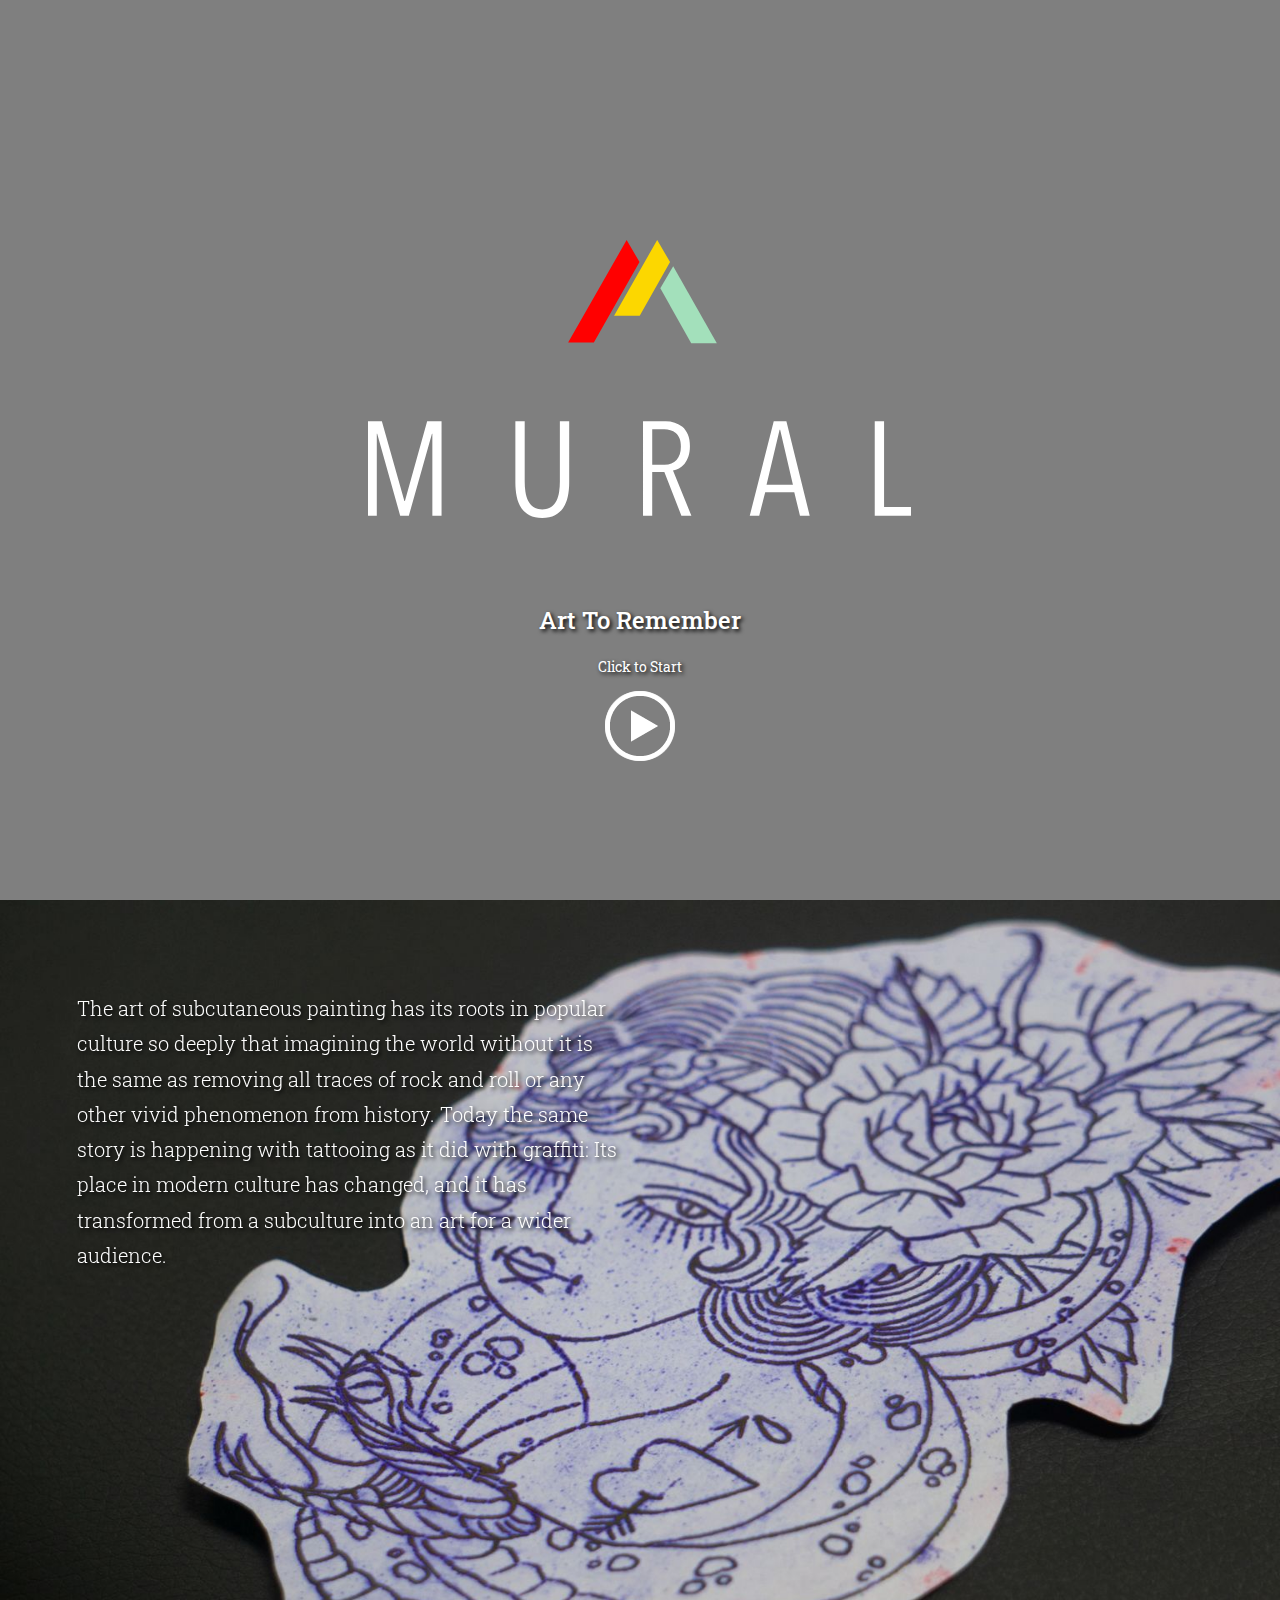
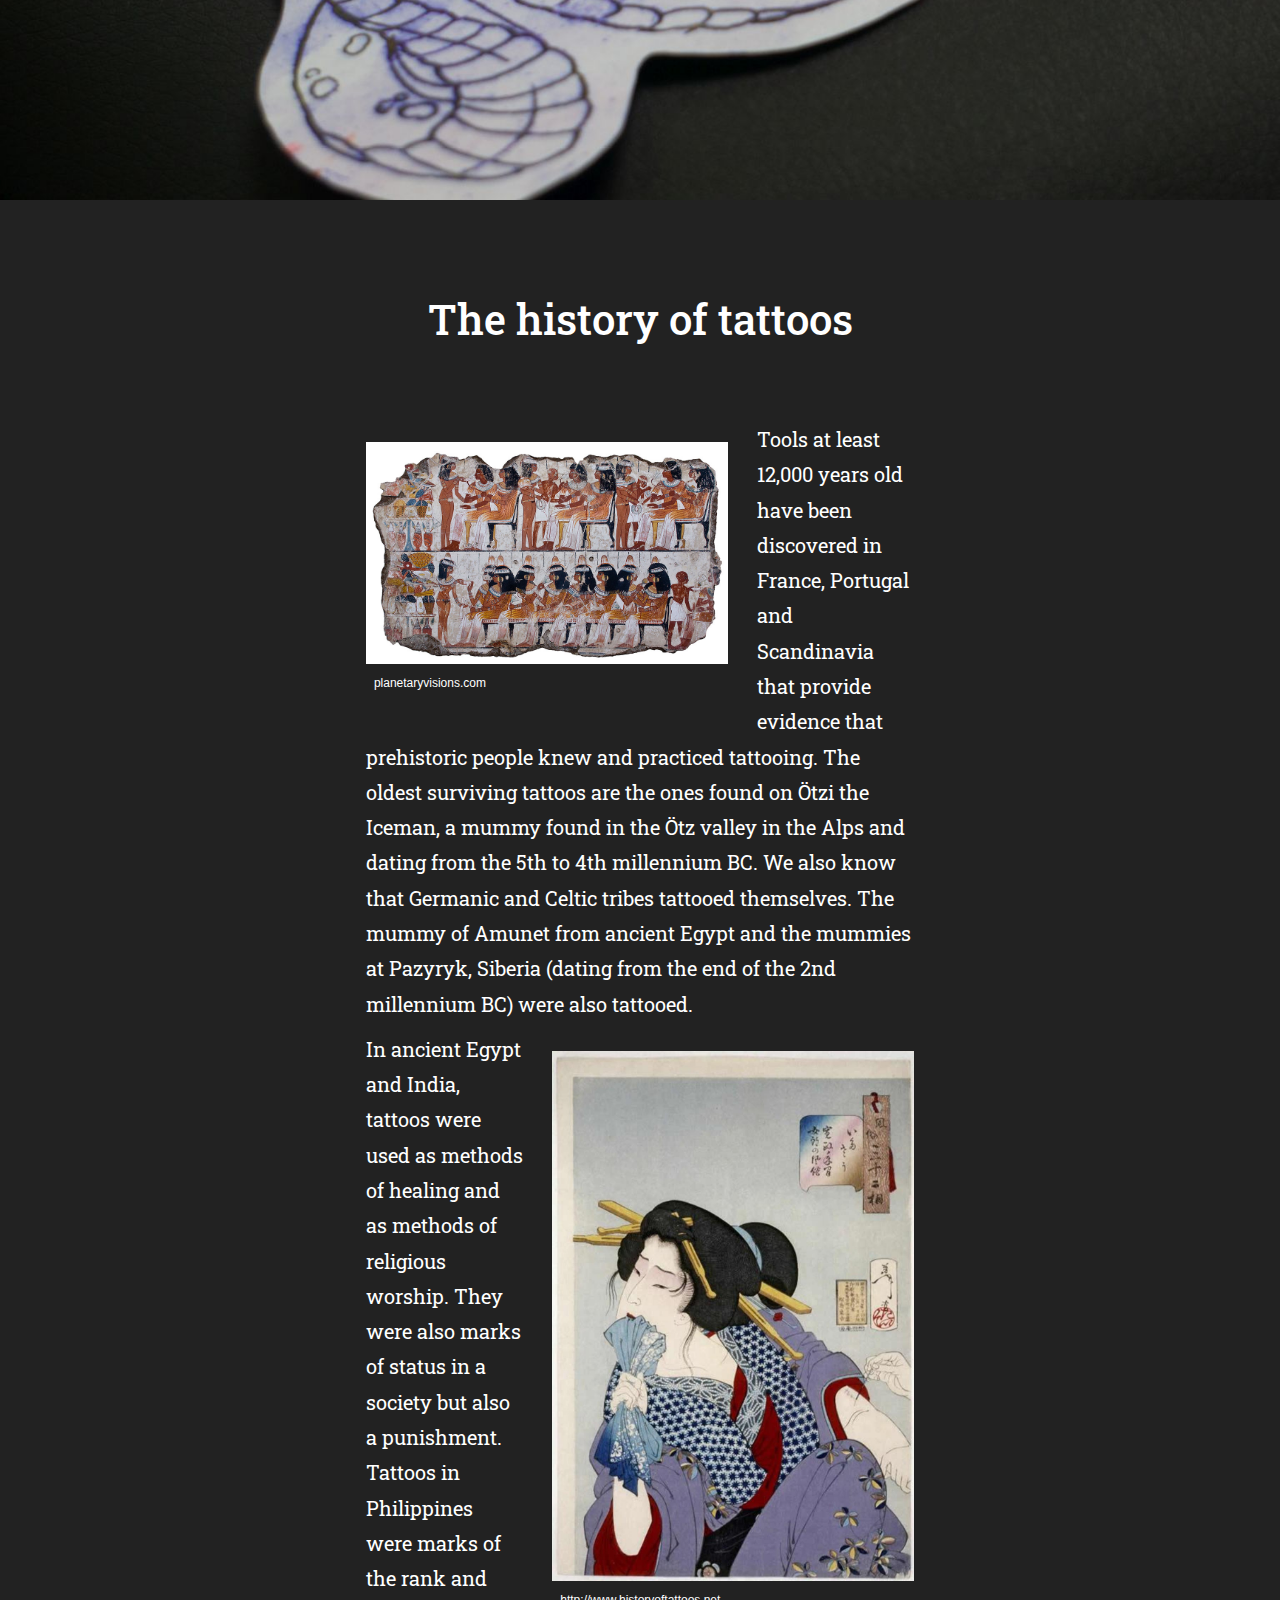
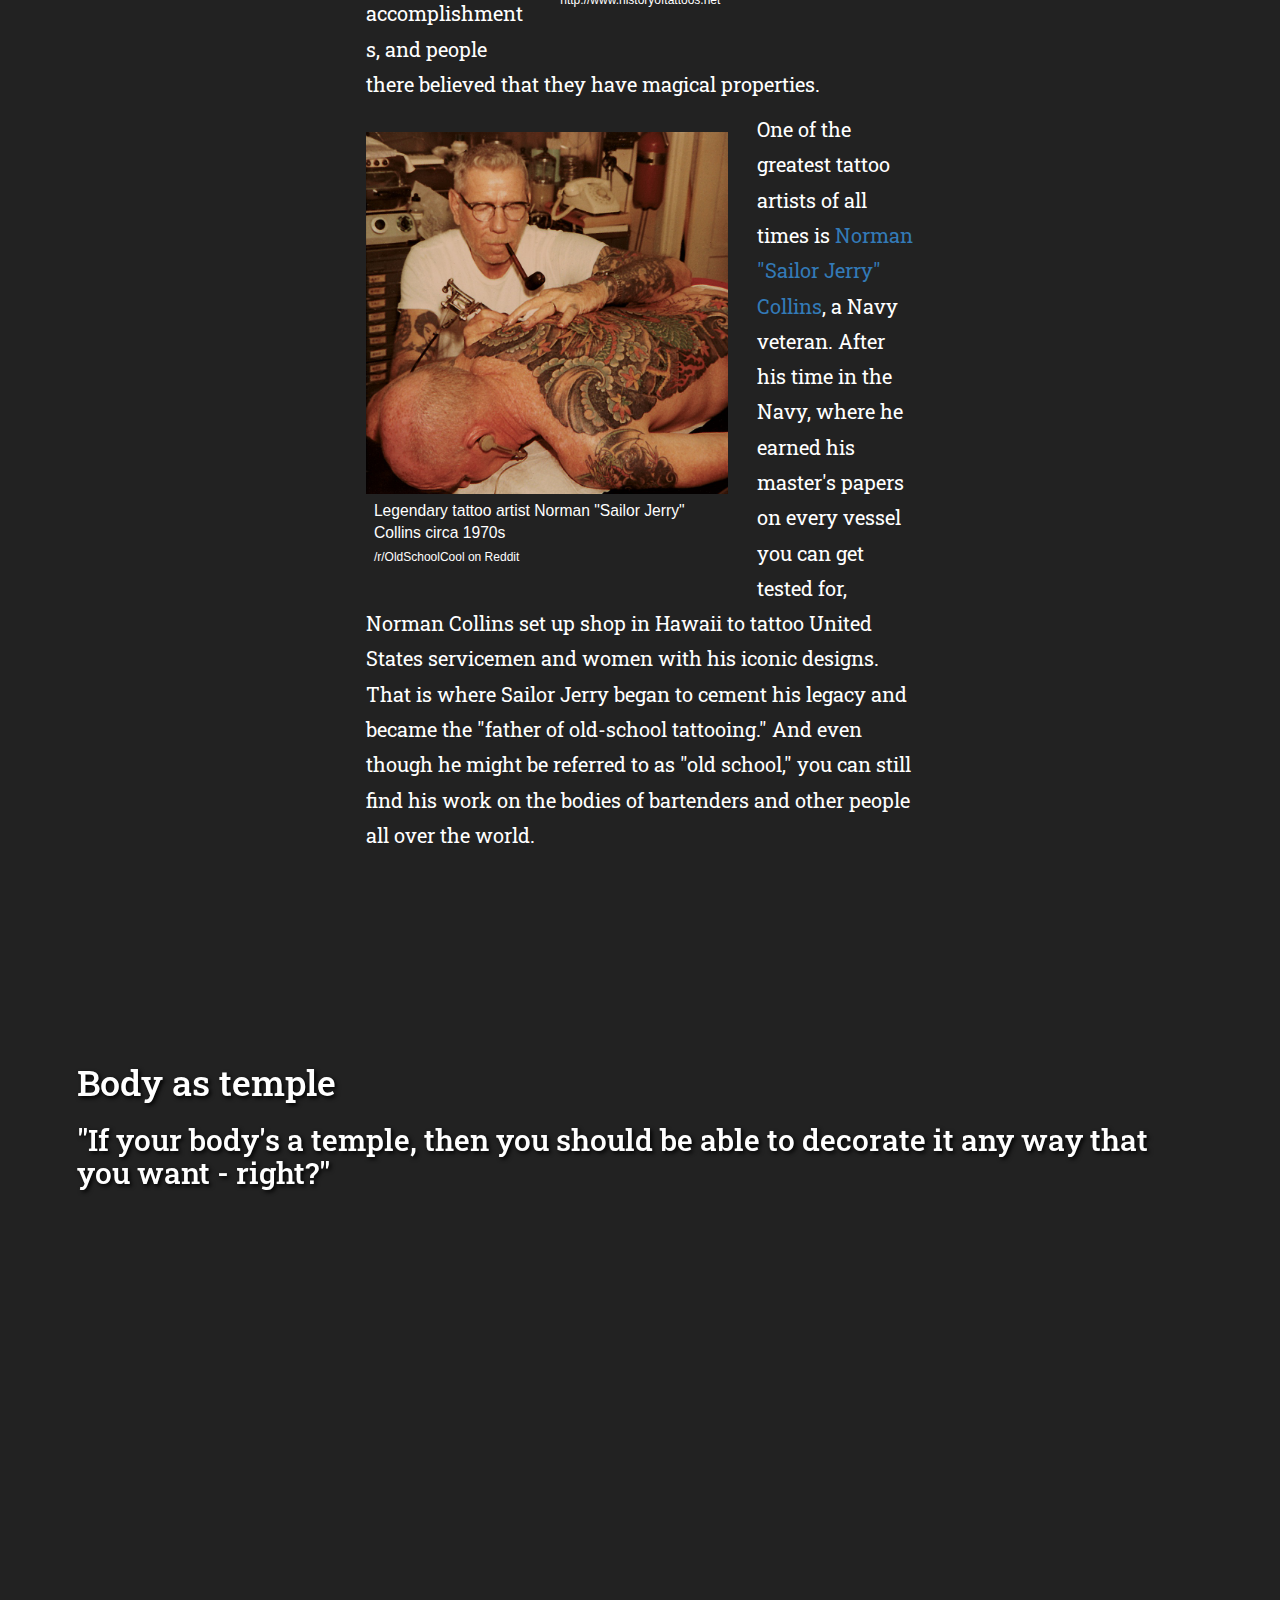
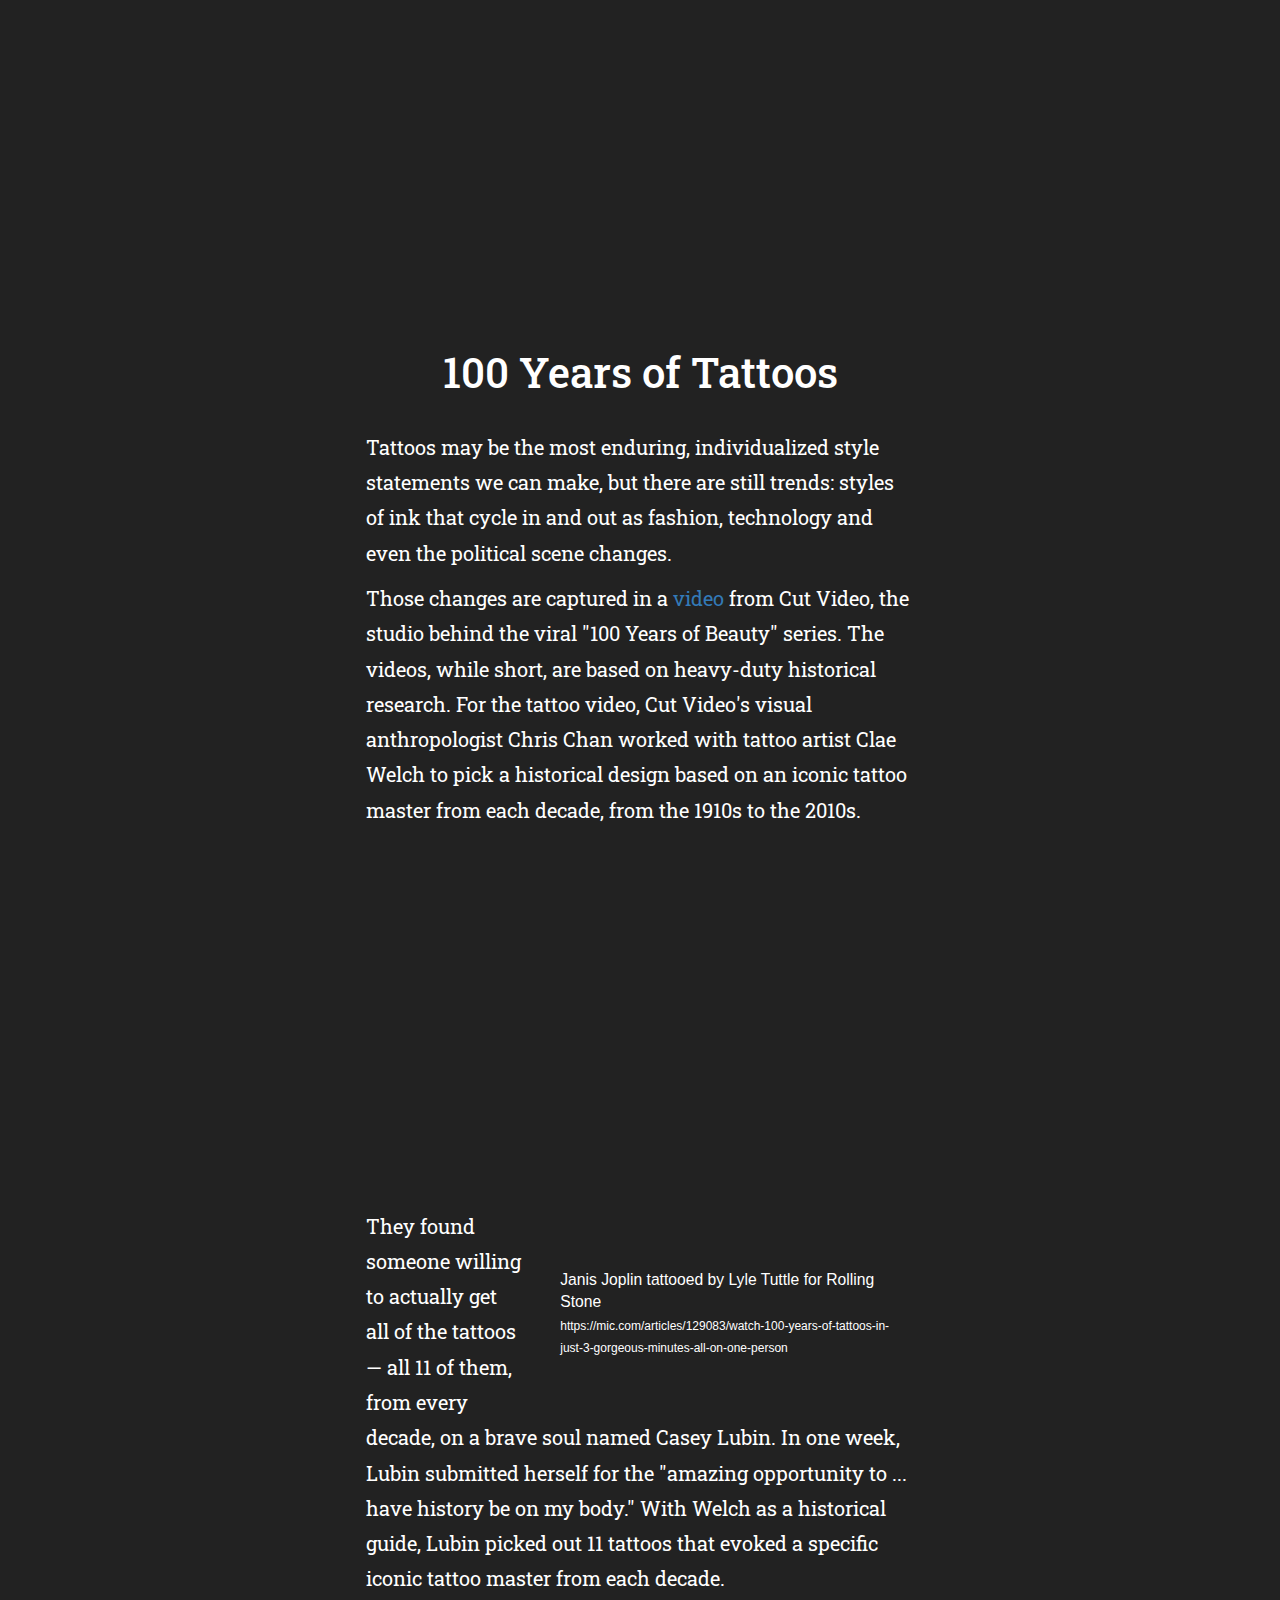
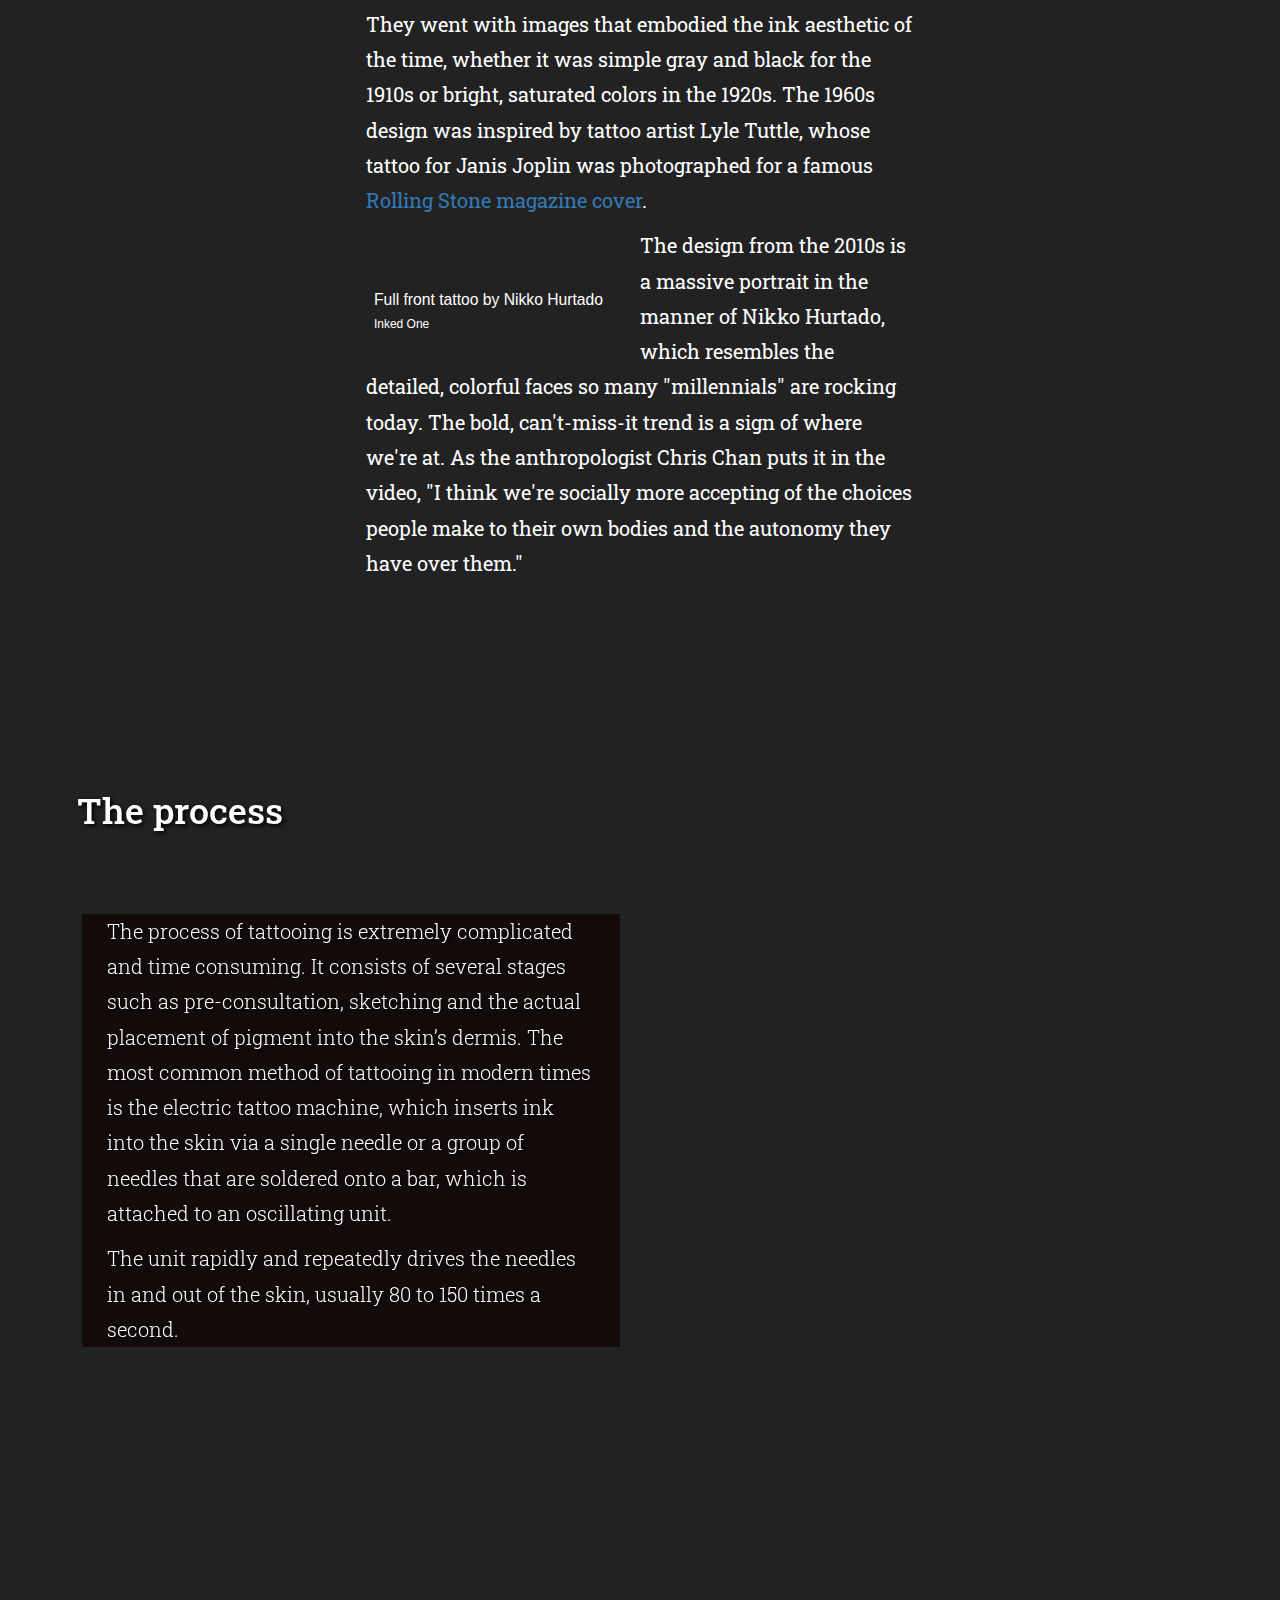
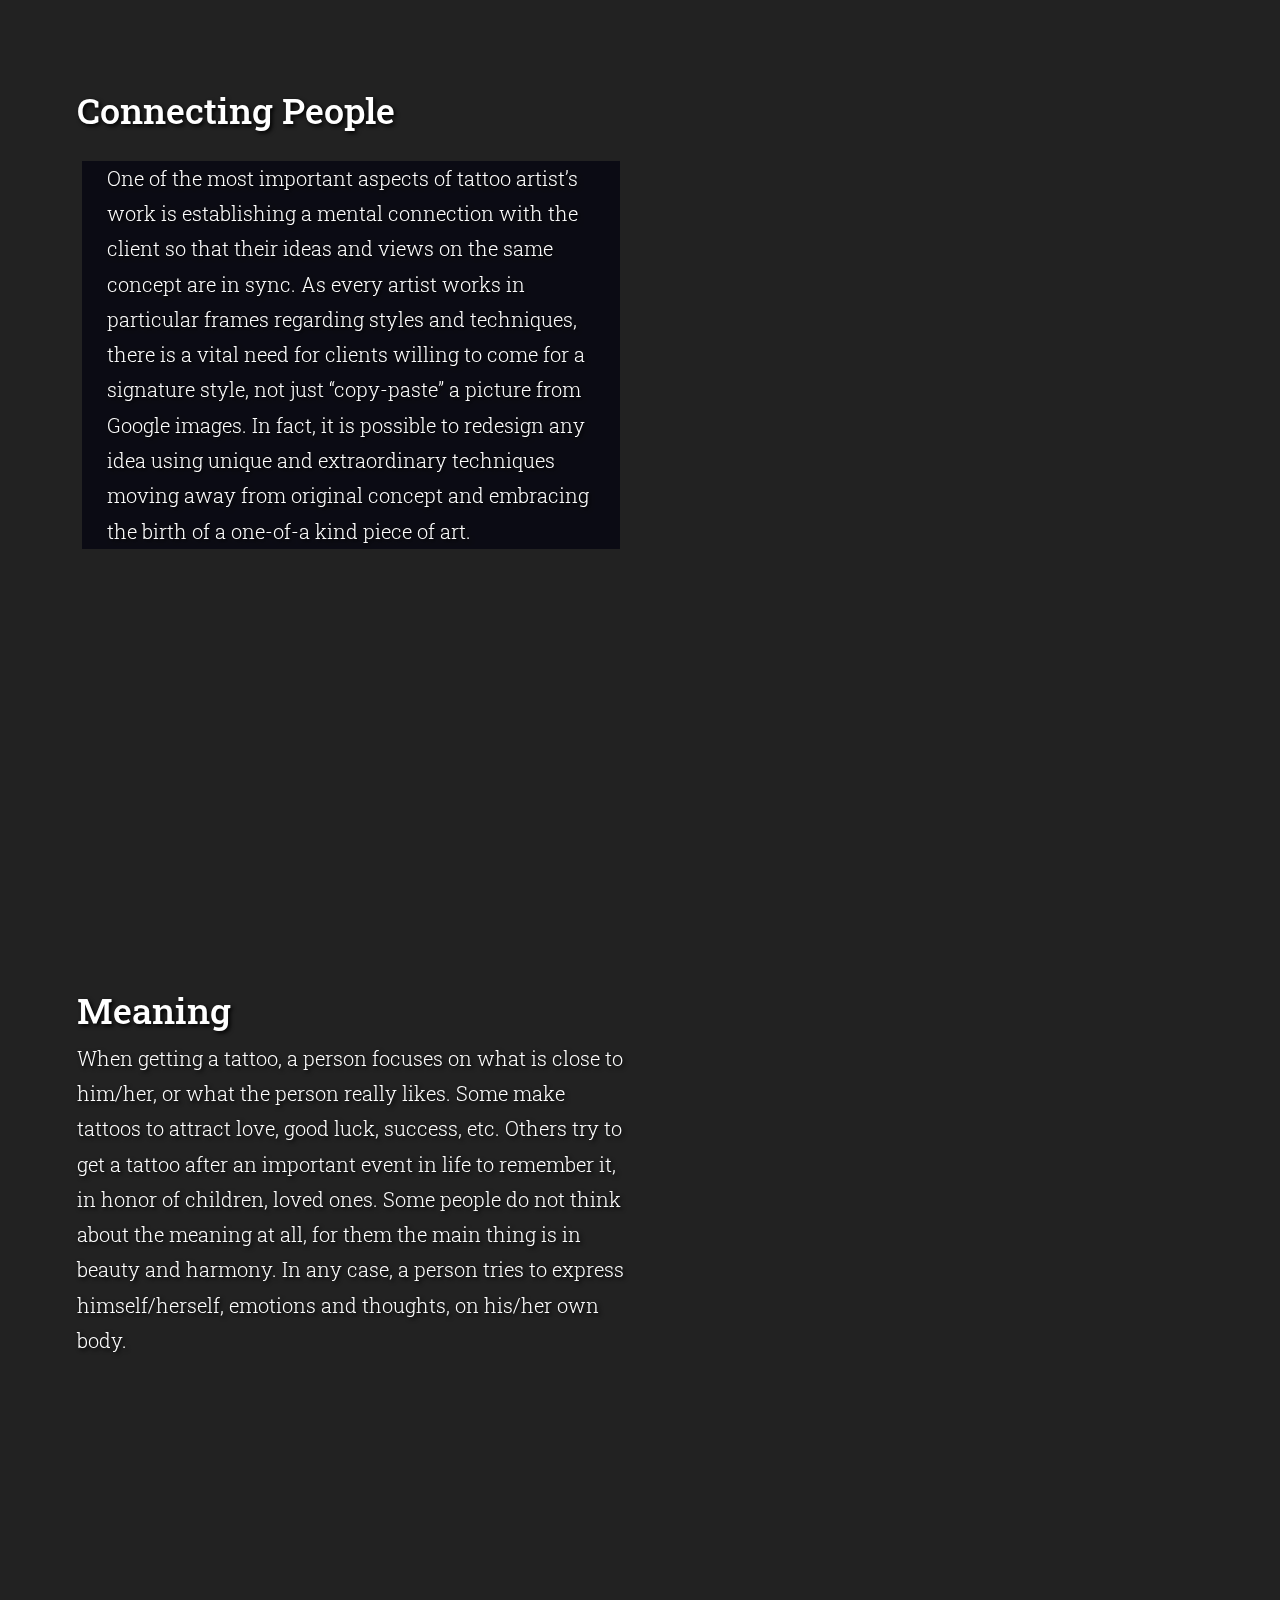
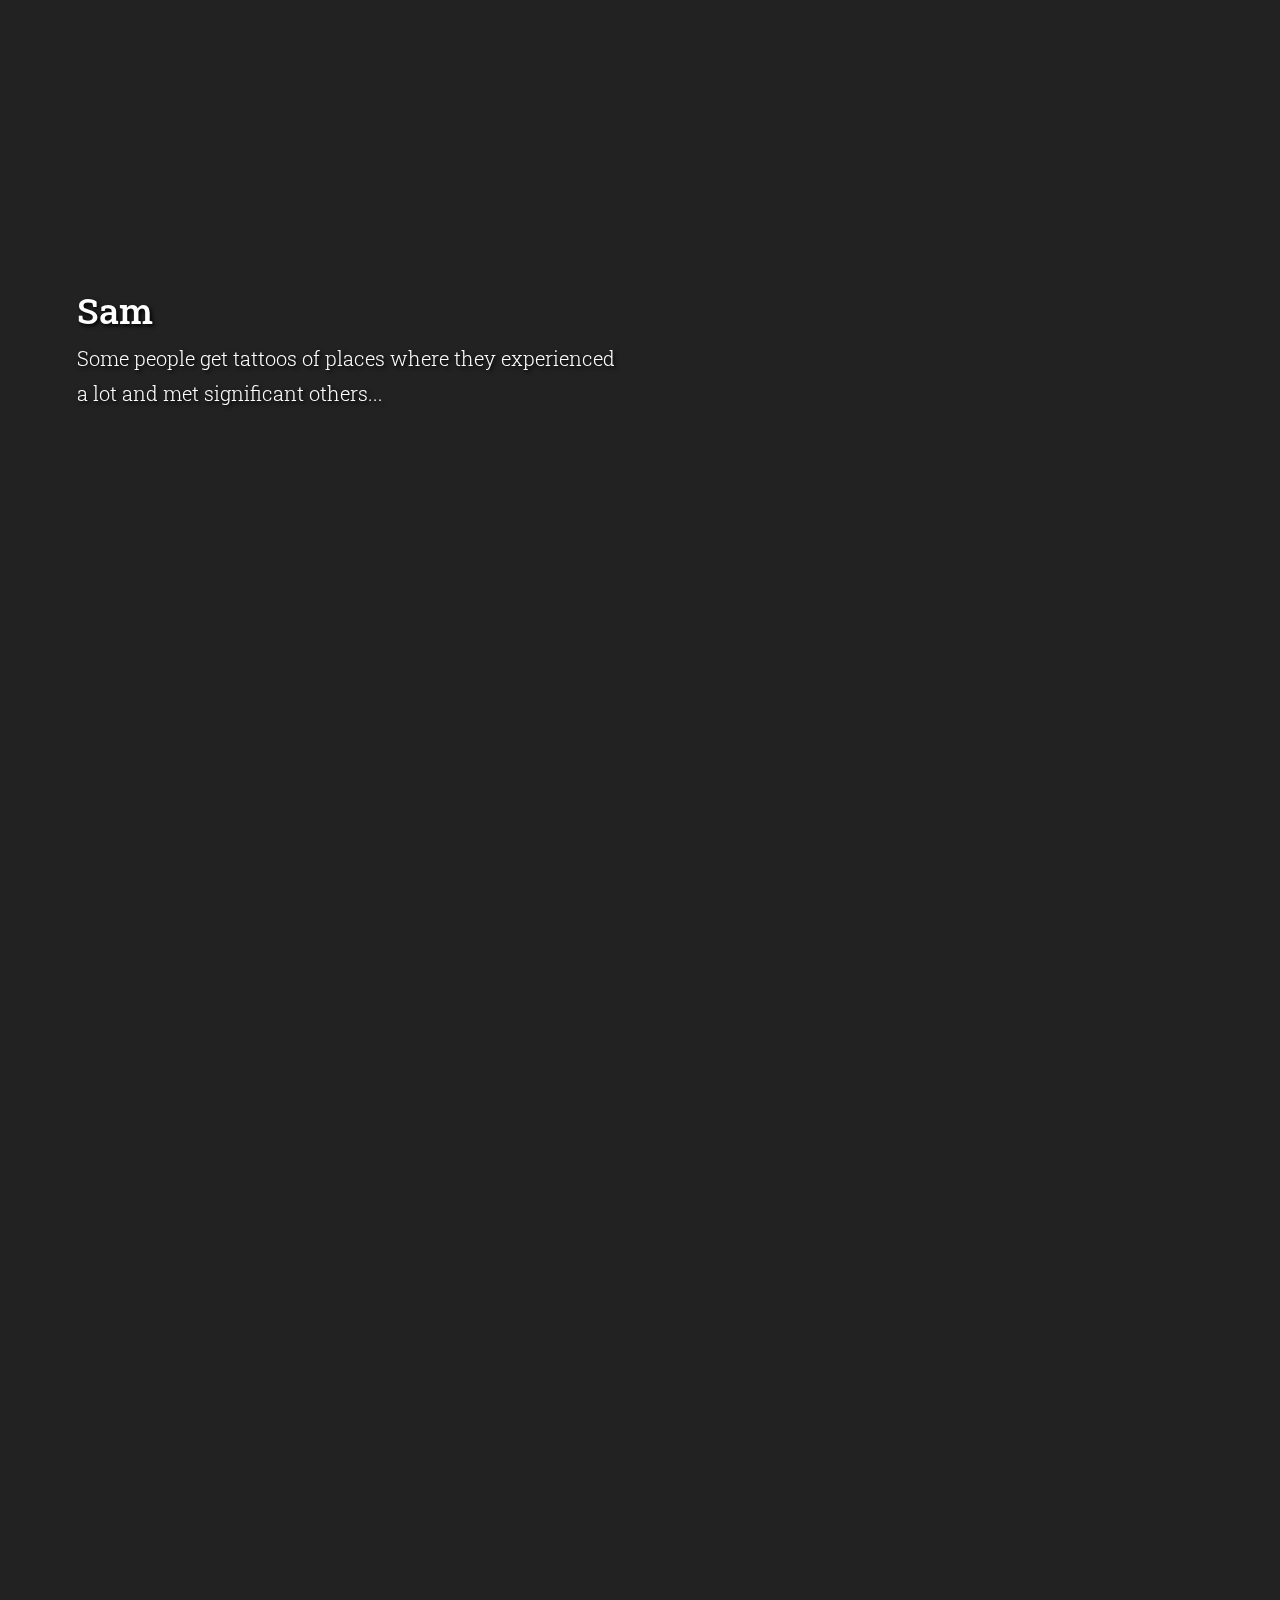
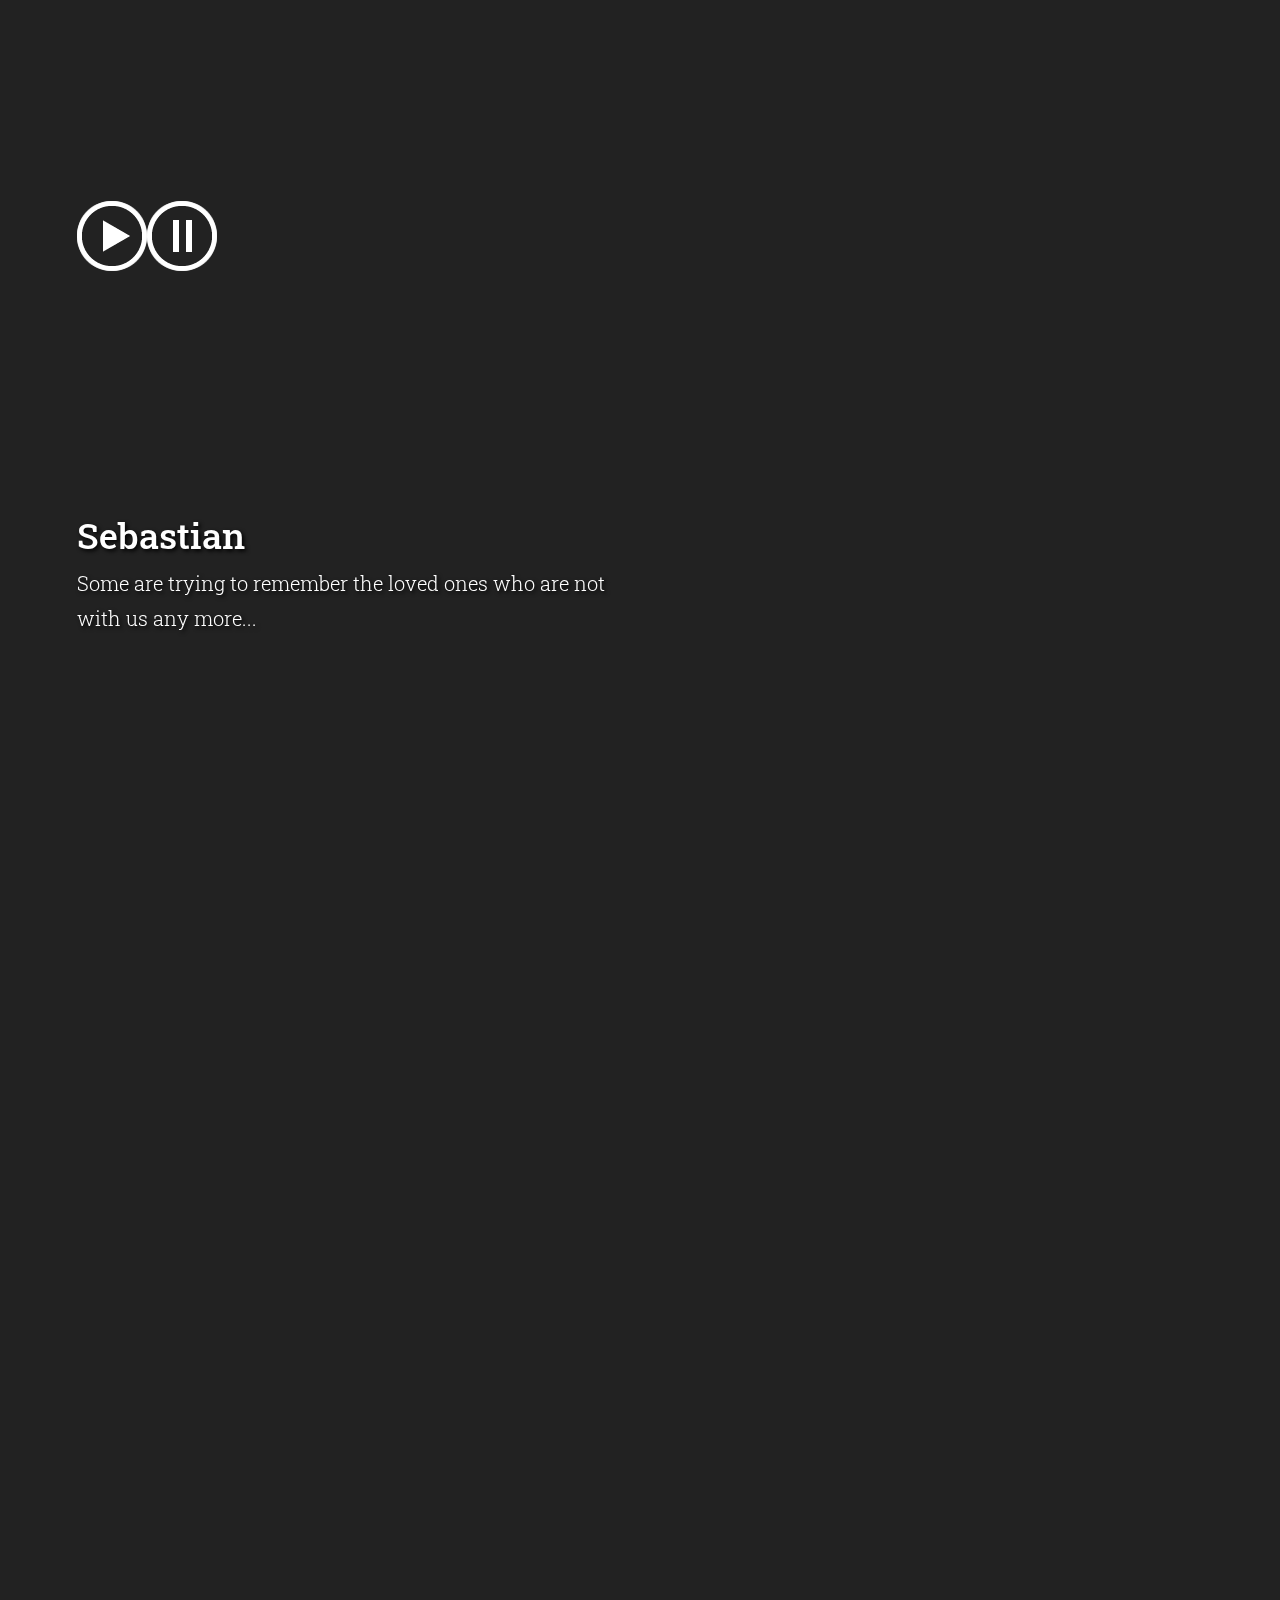
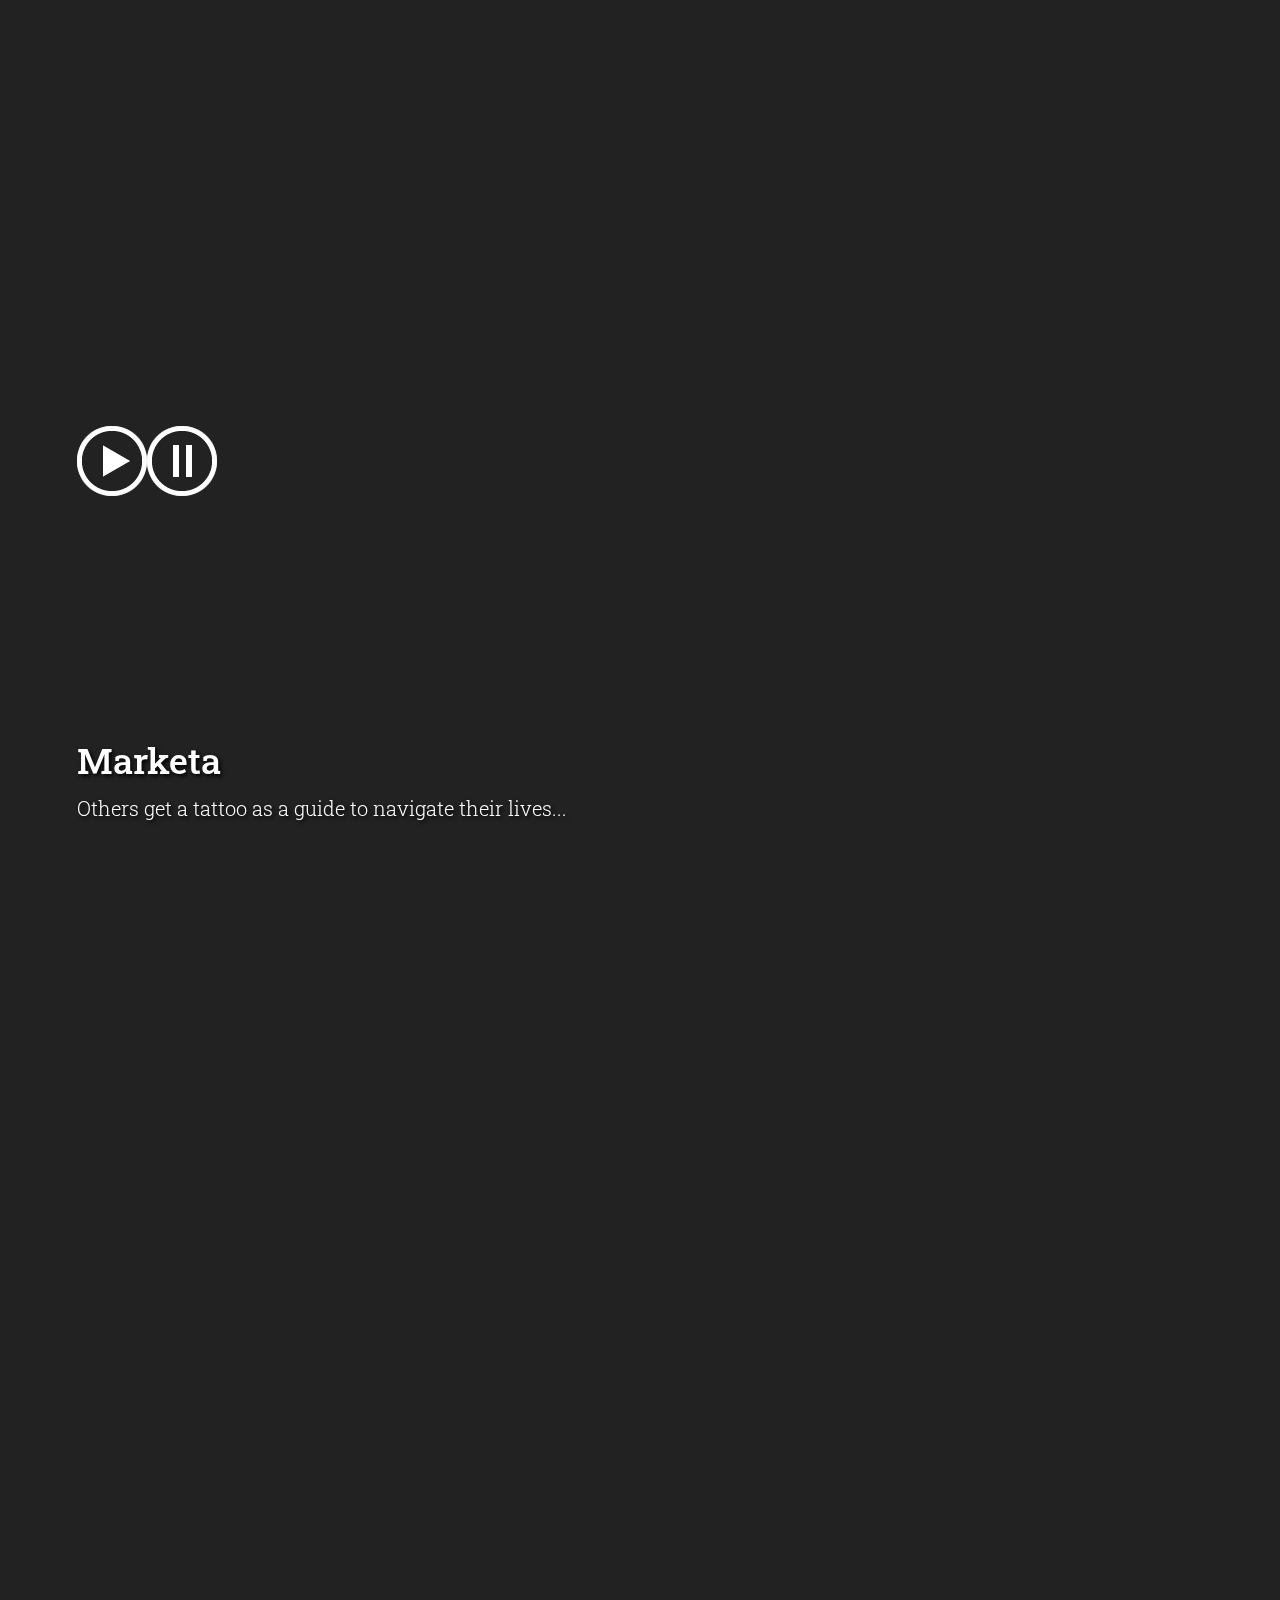
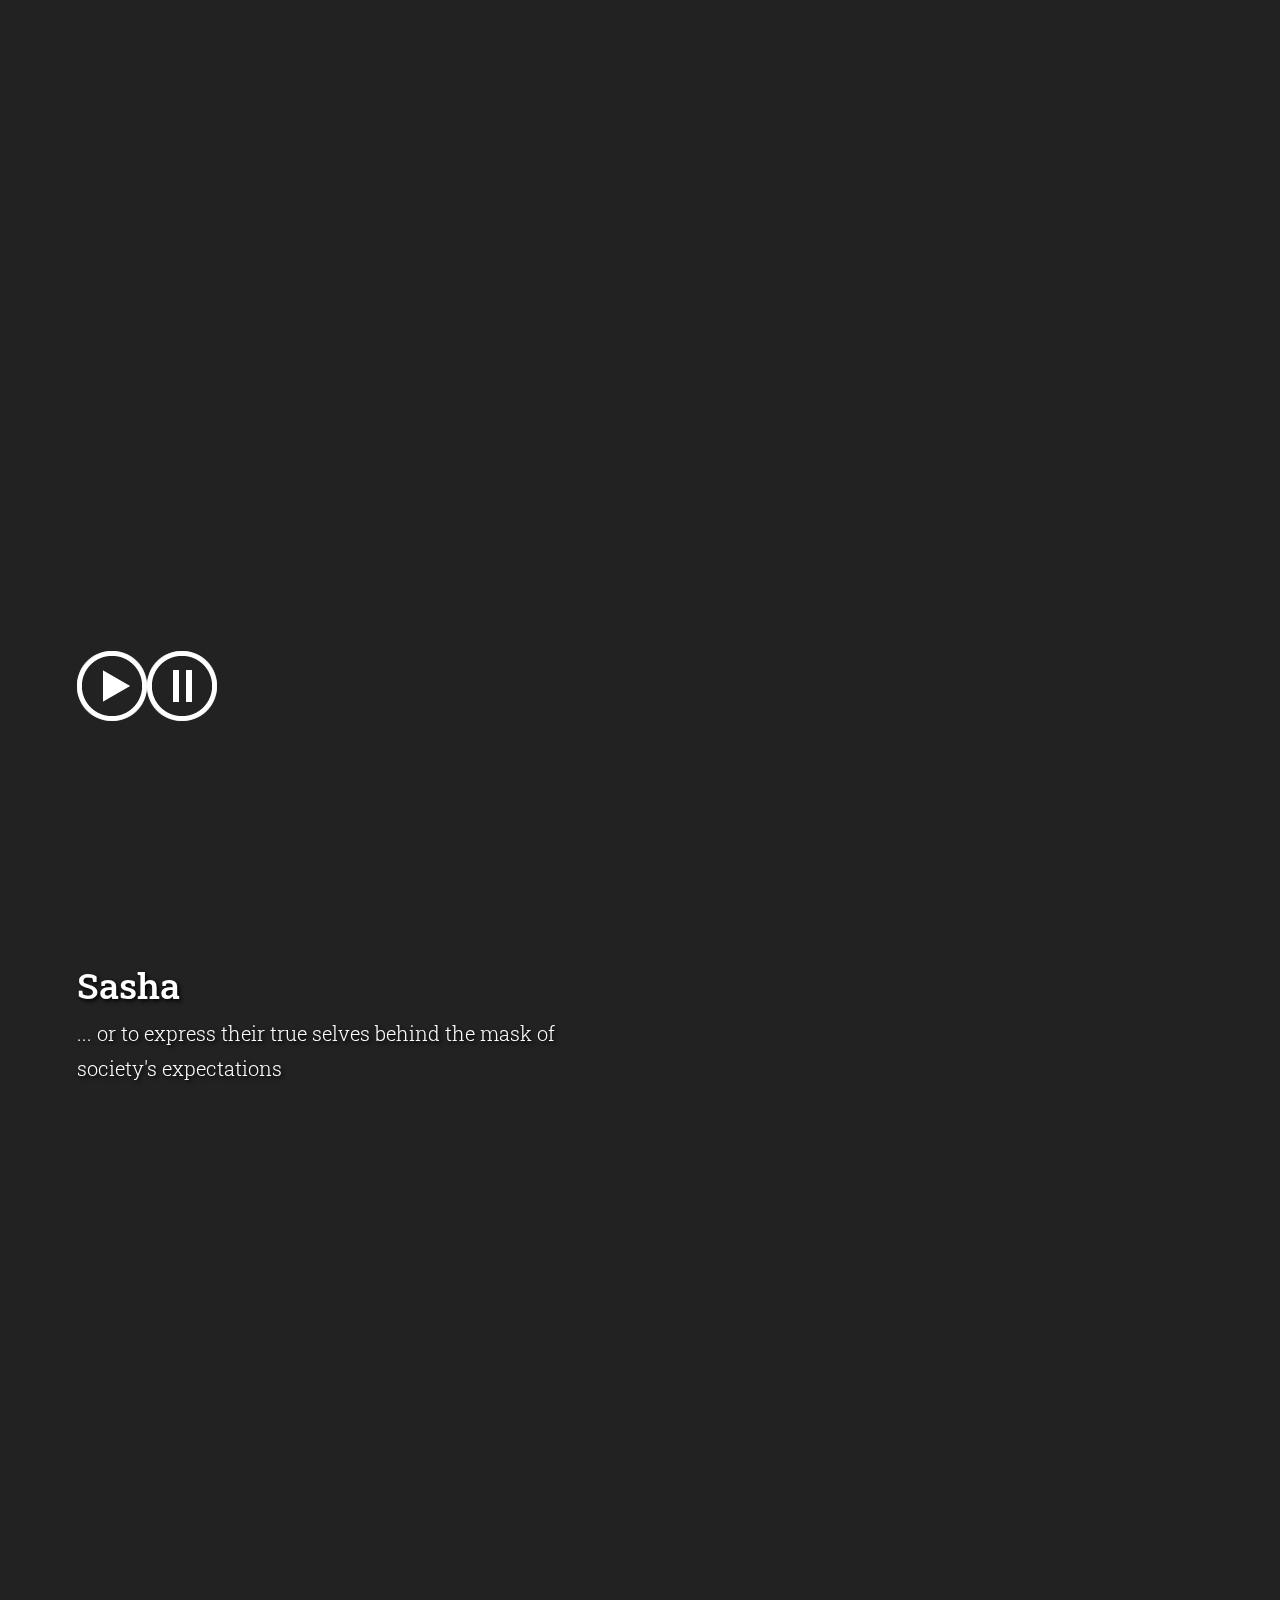
<file: art-to-remember/index.html>
<!DOCTYPE html>
<!--[if lt IE 7 ]> <html lang="en" class="no-js ie6"> <![endif]-->
<!--[if IE 7 ]>    <html lang="en" class="no-js ie7"> <![endif]-->
<!--[if IE 8 ]>    <html lang="en" class="no-js ie8"> <![endif]-->
<!--[if IE 9 ]>    <html lang="en" class="no-js ie9"> <![endif]-->
<!--[if (gt IE 9)|!(IE)]><!--> <html lang="en" id="modernizrcom" class="no-js"> <!--<![endif]-->
  <head>
    <meta charset="utf-8">
    <meta http-equiv="X-UA-Compatible" content="IE=edge,chrome=1">
      <title>Art To Remember</title>
       <meta name="description" content="The story of tattoos as a modern culture with roots thousands of years old and which serves as a reminder, as a way of self-expression or as a piece of eternal beauty.">
       <meta name="author" content="Anastasiia Khrapchun">
        <link rel="alternate" type="application/rss+xml" title="RSS 2.0" href="http://www.google.com/">
        <meta property="og:title" content="Art To Remember" />
        <meta property="og:site_name" content="Mural" />
        <meta property="og:description" content="The story of tattoos as a modern culture with roots thousands of years old and which serves as a reminder, as a way of self-expression or as a piece of eternal beauty." />
      <meta property="og:type" content="article" />
      <meta property="og:image" content="https://s3.eu-central-1.amazonaws.com/stories.getmural.io/aau/art-to-remember/uploads/arttoremember-20190429125706448/Cover100tattoos.jpg" />
      <meta name="twitter:card" content="summary_large_image">
      <meta name="twitter:site" content="@muralstories">
      <meta name="twitter:creator" content="@dougiegyro">
      <meta name="twitter:title" content="Art to Remember">
      <meta name="twitter:description" content="In her visual essay, Anastasiia Khrapchun takes a deep dive into the world of tattoos.">
      <meta name="twitter:image" content="https://s3.eu-central-1.amazonaws.com/stories.getmural.io/aau/art-to-remember/uploads/arttoremember-20190429125706448/Cover100tattoos.jpg">

      <meta content="yes" name="apple-mobile-web-app-capable">
      <meta name="apple-mobile-web-app-status-bar-style" content="black-translucent">
      <meta name="viewport" content="width=device-width, initial-scale=1, maximum-scale=1, user-scalable=no">
    <link rel="shortcut icon" href="img/favicon.ico">
    <link rel="apple-touch-icon" href="img/touch-icon.png">
      <link rel="stylesheet" type="text/css" href="app.46013142df118a651ddeedd50e2a8efe.css">

    <script type="text/javascript">
      !function(a){var b=/iPhone/i,c=/iPod/i,d=/iPad/i,e=/(?=.*\bAndroid\b)(?=.*\bMobile\b)/i,f=/Android/i,g=/(?=.*\bAndroid\b)(?=.*\bSD4930UR\b)/i,h=/(?=.*\bAndroid\b)(?=.*\b(?:KFOT|KFTT|KFJWI|KFJWA|KFSOWI|KFTHWI|KFTHWA|KFAPWI|KFAPWA|KFARWI|KFASWI|KFSAWI|KFSAWA)\b)/i,i=/Windows Phone/i,j=/(?=.*\bWindows\b)(?=.*\bARM\b)/i,k=/BlackBerry/i,l=/BB10/i,m=/Opera Mini/i,n=/(CriOS|Chrome)(?=.*\bMobile\b)/i,o=/(?=.*\bFirefox\b)(?=.*\bMobile\b)/i,p=new RegExp("(?:Nexus 7|BNTV250|Kindle Fire|Silk|GT-P1000)","i"),q=function(a,b){return a.test(b)},r=function(a){var r=a||navigator.userAgent,s=r.split("[FBAN");if("undefined"!=typeof s[1]&&(r=s[0]),s=r.split("Twitter"),"undefined"!=typeof s[1]&&(r=s[0]),this.apple={phone:q(b,r),ipod:q(c,r),tablet:!q(b,r)&&q(d,r),device:q(b,r)||q(c,r)||q(d,r)},this.amazon={phone:q(g,r),tablet:!q(g,r)&&q(h,r),device:q(g,r)||q(h,r)},this.android={phone:q(g,r)||q(e,r),tablet:!q(g,r)&&!q(e,r)&&(q(h,r)||q(f,r)),device:q(g,r)||q(h,r)||q(e,r)||q(f,r)},this.windows={phone:q(i,r),tablet:q(j,r),device:q(i,r)||q(j,r)},this.other={blackberry:q(k,r),blackberry10:q(l,r),opera:q(m,r),firefox:q(o,r),chrome:q(n,r),device:q(k,r)||q(l,r)||q(m,r)||q(o,r)||q(n,r)},this.seven_inch=q(p,r),this.any=this.apple.device||this.android.device||this.windows.device||this.other.device||this.seven_inch,this.phone=this.apple.phone||this.android.phone||this.windows.phone,this.tablet=this.apple.tablet||this.android.tablet||this.windows.tablet,"undefined"==typeof window)return this},s=function(){var a=new r;return a.Class=r,a};"undefined"!=typeof module&&module.exports&&"undefined"==typeof window?module.exports=r:"undefined"!=typeof module&&module.exports&&"undefined"!=typeof window?module.exports=s():"function"==typeof define&&define.amd?define("isMobile",[],a.isMobile=s()):a.isMobile=s()}(this);
    </script>
  </head>

  <body class="longform frozen" name="top">
    <div id="loading_overlay" class="loading" style="background-image:url('https://s3.eu-central-1.amazonaws.com/stories.getmural.io/aau/art-to-remember/Cover100tattoos.jpg');background-position:center center;background-size:cover;">
      <div class="opacity-pane"></div>

      <img src="img/logo.svg" alt="Mural is Loading...">
      <h3>Art To Remember</h3>
      <div class="loading-text">LOADING...</div>
    </div>

    <span class="mute">Mute</span>
    <div class="menu_open">
      <div class="sticks_wrapper">
        <div class="stick -first" id="stick1"></div>
        <div class="stick -second" id="stick2"></div>
        <div class="stick -third" id="stick3"></div>
      </div>
    </div>

    <div class="nav">
      <nav>
        <ol>
            <li data-id="0">Art to Remember</li>
            <li data-id="2">The history of tattoos</li>
            <li data-id="3">Body as temple</li>
            <li data-id="4">100 Years of Tattoos</li>
            <li data-id="5">The process</li>
            <li data-id="6">Connecting People</li>
            <li data-id="7">Meaning</li>
            <li data-id="8">Sam</li>
            <li data-id="10">Sebastian</li>
            <li data-id="12">Marketa</li>
            <li data-id="14">Sasha</li>
            <li data-id="16">The New Era</li>
        </ol>
      </nav>
    </div>

    <article id="scrollytelling">
          <section class="part sticky-image" name="story0"
              data-image=true
                data-src="uploads/arttoremember-20190429125706448/finaldsc05687.jpg"
                data-src-medium="uploads/arttoremember-20190429125706448/finaldsc05687_1024x768.jpg"
                data-src-phone="uploads/arttoremember-20190429125706448/finaldsc05687_640x480.jpg"
            >
              <div class="bg-image"></div>
            <div class="content container-fluid">
              <div class="row">
                <div class="col-sm-12 ">
                  <div class="middle">
                    <h1><p>Art to Remember</p></h1>
                    <h2><p>The story of tattoos is a story of a modern culture with roots thousands of years old and which serves as a way of remembering, as a way of self-expression or as a piece of eternal beauty.<br></p></h2>
                  </div>
                </div>
              </div>
            </div>
          </section>







          <section class="part sticky-image" name="story1"
              data-image=true
                data-src="uploads/arttoremember-20190429125706448/finaldsc05507.jpg"
                data-src-medium="uploads/arttoremember-20190429125706448/finaldsc05507_1024x768.jpg"
                data-src-phone="uploads/arttoremember-20190429125706448/finaldsc05507_640x480.jpg"
            >
              <div class="bg-image"></div>
            <div class="content container-fluid">
              <div class="row">
                <div class="col-sm-12 ">
                  <div class="middle">
                  </div>
                </div>
              </div>
              <div class="row">
                <div class="col-xs-12 col-sm-10 col-md-8 col-lg-6 text">
                  <p>The art of subcutaneous painting has its roots in popular culture so deeply that imagining the world without it is the same as removing all traces of rock and roll or any other vivid phenomenon from history. Today the same story is happening with tattooing as it did with graffiti: Its place in modern culture has changed, and it has transformed from a subculture into an art for a wider audience.</p>
                </div>
              </div>
            </div>
          </section>












          <section class="no-effects part text_align-center "
                   name="story2"
                    data-dynamic-image="true"
                                       data-dynamic-image="true"
                                       data-dynamic-image="true"
                   >
                <div class="content container-fluid">
                  <div class="row">
                    <div class="col-sm-12 header">
                        <h1><p>The history of tattoos</p></h1>
                    </div>
                  </div>
                  <div class="row">
                    <div class="col-xs-12 col-sm-10 col-md-8 col-lg-6 text">
                        <p><br></p>
                          <figure class="cms-image left">
                            <img data-src="uploads/arttoremember-20190429125706448/egmi_4488w.jpg" rel="resizable" alt="" />
                            <figcaption>
                               <span class="photographer">
                                 planetaryvisions.com
                               </span>
                            </figcaption>
                          </figure>
                        <p>Tools at least 12,000 years old have been discovered in France, Portugal and Scandinavia that provide evidence that prehistoric people knew and practiced tattooing. The oldest surviving tattoos are the ones found on Ötzi the Iceman, a mummy found in the Ötz valley in the Alps and dating from the 5th to 4th millennium BC. We also know that Germanic and Celtic tribes tattooed themselves. The mummy of Amunet from ancient Egypt and the mummies at Pazyryk, Siberia (dating from the end of the 2nd millennium BC) were also tattooed.<br></p>
                          <figure class="cms-image right">
                            <img data-src="uploads/arttoremember-20190429125706448/japonaise.jpg" rel="resizable" alt="" />
                            <figcaption>
                               <span class="photographer">
                                 http://www.historyoftattoos.net
                               </span>
                            </figcaption>
                          </figure>
                        <p>In ancient Egypt and India, tattoos were used as methods of healing and as methods of religious worship. They were also marks of status in a society but also a punishment. Tattoos in Philippines were marks of the rank and accomplishments, and people there believed that they have magical properties.</p>
                          <figure class="cms-image left">
                            <img data-src="uploads/arttoremember-20190429125706448/sailorjerry.jpg" rel="resizable" alt="" />
                            <figcaption>Legendary tattoo artist Norman &quot;Sailor Jerry&quot; Collins circa 1970s
                               <span class="photographer">
                                 /r/OldSchoolCool on Reddit
                               </span>
                            </figcaption>
                          </figure>
                        <p>One of the greatest tattoo artists of all times is <a href="https://sailorjerry.com/en" target="_blank">Norman "Sailor Jerry" Collins</a>, a Navy veteran. After his time in the Navy, where he earned his master's papers on every vessel you can get tested for, Norman Collins set up shop in Hawaii to tattoo United States servicemen and women with his iconic designs. That is where Sailor Jerry began to cement his legacy and became the "father of old-school tattooing." And even though he might be referred to as "old school," you can still find his work on the bodies of bartenders and other people all over the world.</p>
                    </div>
                  </div>
                </div>
              </div>
          </section>


          <section class="part sticky-image" name="story3"
              data-image=true
                data-src="uploads/arttoremember-20190429125706448/cover100tattoos.png"
                data-src-medium="uploads/arttoremember-20190429125706448/cover100medium.png"
                data-src-phone="uploads/arttoremember-20190429125706448/cover100small.png"
            >
              <div class="bg-image"></div>
            <div class="content container-fluid">
              <div class="row">
                <div class="col-sm-12 ">
                  <div class="middle">
                    <h1><p>Body as temple</p></h1>
                    <h2><p>"If your body's a temple, then you should be able to decorate it any way that you want - right?"</p></h2>
                  </div>
                </div>
              </div>
            </div>
          </section>












          <section class="no-effects part text_align-center "
                   name="story4"
                    data-dynamic-image="true"
                                       data-dynamic-image="true"
                                       data-dynamic-image="true"
                   >
                <div class="content container-fluid">
                  <div class="row">
                    <div class="col-sm-12 header">
                        <h1><p>100 Years of Tattoos</p></h1>
                    </div>
                  </div>
                  <div class="row">
                    <div class="col-xs-12 col-sm-10 col-md-8 col-lg-6 text">
                        <p>Tattoos may be the most enduring, individualized style statements we can make, but there are still trends: styles of ink that cycle in and out as fashion, technology and even the political scene changes.</p>
                        <p>Those changes are captured in a <a href="https://www.youtube.com/watch?v=UDxvMP2_3Nk" target="_blank">video </a>from Cut Video, the studio behind the viral "100 Years of Beauty" series. The videos, while short, are based on heavy-duty historical research. For the tattoo video, Cut Video's visual anthropologist Chris Chan worked with tattoo artist Clae Welch to pick a historical design based on an iconic tattoo master from each decade, from the 1910s to the 2010s.</p><p><br></p>
<iframe width="560" height="315" src="https://www.youtube.com/embed/UDxvMP2_3Nk" frameborder="0" allow="accelerometer; autoplay; encrypted-media; gyroscope; picture-in-picture" allowfullscreen=""></iframe>
                          <figure class="cms-image right">
                            <img data-src="uploads/arttoremember-20190429125706448/janice.jpg" rel="resizable" alt="" />
                            <figcaption>Janis Joplin tattooed by Lyle Tuttle for Rolling Stone
                               <span class="photographer">
                                 https://mic.com/articles/129083/watch-100-years-of-tattoos-in-just-3-gorgeous-minutes-all-on-one-person
                               </span>
                            </figcaption>
                          </figure>
                        <p>They found someone willing to actually get all of the tattoos — all 11 of them, from every decade, on a brave soul named Casey Lubin. In one week, Lubin submitted herself for the "amazing opportunity to ... have history be on my body." With Welch as a historical guide, Lubin picked out 11 tattoos that evoked a specific iconic tattoo master from each decade.</p><p>They went with images that embodied the ink aesthetic of the time, whether it was simple gray and black for the 1910s or bright, saturated colors in the 1920s. The 1960s design was inspired by tattoo artist Lyle Tuttle, whose tattoo for Janis Joplin was photographed for a famous <a href="http://www.rollingstone.com/music/news/janis-joplin-on-her-own-terms-19761118" target="_blank">Rolling Stone magazine cover</a>.</p>
                          <figure class="cms-image left">
                            <img data-src="uploads/arttoremember-20190429125706448/nikko.jpg" rel="resizable" alt="" />
                            <figcaption>Full front tattoo by Nikko Hurtado
                               <span class="photographer">
                                 Inked One
                               </span>
                            </figcaption>
                          </figure>
                        <p>The design from the 2010s is a massive portrait in the manner of Nikko Hurtado, which resembles the detailed, colorful faces so many "millennials" are rocking today. The bold, can't-miss-it trend is a sign of where we're at. As the anthropologist Chris Chan puts it in the video, "I think we're socially more accepting of the choices people make to their own bodies and the autonomy they have over them."</p>
                    </div>
                  </div>
                </div>
              </div>
          </section>








          <section class="st-video part"
            name="story5"
              data-poster="uploads/arttoremember-20190429125706448/processpt1_poster.jpg"
              data-video="true"
              data-loop="true"
              data-autoplay="true"
              data-muted="false"
                data-hls="https://player.vimeo.com/external/333072493.m3u8?s=64ac35c48f941ec9d25396a0a27a2f792728feae"
            >
            <div class="video-container">
            </div>
            <div class="content container-fluid">

                  <div class="row">
                    <div class="col-sm-12 ">
                      <div class="middle">
                          <h1><p>The process</p></h1>
                          <h2><p><br></p></h2>
                      </div>
                    </div>
                  </div>

                  <div class="row">
                    <div class="col-xs-12 col-sm-10 col-md-8 col-lg-6 text">

                        <span class="text-bounding-box" style="background-color: rgba(14, 0, 0, 0.65);">

                        <p>The process of tattooing is extremely complicated and time consuming. It consists of several stages such as pre-consultation, sketching and the actual placement of pigment into the skin’s dermis. The most common method of tattooing in modern times is the electric tattoo machine, which inserts ink into the skin via a single needle or a group of needles that are soldered onto a bar, which is attached to an oscillating unit.</p><p>The unit rapidly and repeatedly drives the needles in and out of the skin, usually 80 to 150 times a second.</p>

                        </span>
                  </div>

            </div>
          </section>







          <section class="st-video part"
            name="story6"
              data-poster="uploads/arttoremember-20190429125706448/processpt2_poster.jpg"
              data-video="true"
              data-loop="true"
              data-autoplay="true"
              data-muted="false"
                data-hls="https://player.vimeo.com/external/333072608.m3u8?s=853af083a565d0390e10baefdc75447eafbd64cd"
            >
            <div class="video-container">
            </div>
            <div class="content container-fluid">

                  <div class="row">
                    <div class="col-sm-12 ">
                      <div class="middle">
                          <h1><p>Connecting People</p></h1>
                      </div>
                    </div>
                  </div>

                  <div class="row">
                    <div class="col-xs-12 col-sm-10 col-md-8 col-lg-6 text">

                        <span class="text-bounding-box" style="background-color: rgba(0,0,14, 0.65);">

                        <p>One of the most important aspects of tattoo artist’s work is establishing a mental connection with the client so that their ideas and views on the same concept are in sync. As every artist works in particular frames regarding styles and techniques, there is a vital need for clients willing to come for a signature style, not just “copy-paste” a picture from Google images. In fact, it is possible to redesign any idea using unique and extraordinary techniques moving away from original concept and embracing the birth of a one-of-a kind piece of art.</p>

                        </span>
                  </div>

            </div>
          </section>

          <section class="part sticky-image" name="story7"
              data-image=true
                data-src="uploads/arttoremember-20190429125706448/largepic08168.jpg"
                data-src-medium="uploads/arttoremember-20190429125706448/mediumpic08168.jpg"
                data-src-phone="uploads/arttoremember-20190429125706448/smallpic08168.jpg"
            >
              <div class="bg-image"></div>
            <div class="content container-fluid">
              <div class="row">
                <div class="col-sm-12 ">
                  <div class="middle">
                    <h1><p>Meaning</p></h1>
                  </div>
                </div>
              </div>
              <div class="row">
                <div class="col-xs-12 col-sm-10 col-md-8 col-lg-6 text">
                  <p>When getting a tattoo, a person focuses on what is close to him/her, or what the person really likes. Some make tattoos to attract love, good luck, success, etc. Others try to get a tattoo after an important event in life to remember it, in honor of children, loved ones. Some people do not think about the meaning at all, for them the main thing is in beauty and harmony. In any case, a person tries to express himself/herself, emotions and thoughts, on his/her own body.<br></p>
                </div>
              </div>
            </div>
          </section>







          <section class="part sticky-image" name="story8"
              data-image=true
                data-src="uploads/arttoremember-20190429125706448/largepic1.jpg"
                data-src-medium="uploads/arttoremember-20190429125706448/mediumpic1.jpg"
                data-src-phone="uploads/arttoremember-20190429125706448/smallpic1.jpg"
            >
              <div class="bg-image"></div>
            <div class="content container-fluid">
              <div class="row">
                <div class="col-sm-12 ">
                  <div class="middle">
                    <h1><p>Sam</p></h1>
                  </div>
                </div>
              </div>
              <div class="row">
                <div class="col-xs-12 col-sm-10 col-md-8 col-lg-6 text">
                  <p>Some people get tattoos of places where they experienced a lot and met significant others...</p>
                </div>
              </div>
            </div>
          </section>














          <section class="st-content-video part snap"
            name="story9"
              data-auto-advance="true"
              data-poster="uploads/arttoremember-20190429125706448/saminterview_poster.jpg"
              data-video="true"
              data-autoplay="true"
              data-muted="false"
              data-fullpage="true"
                data-hls="https://player.vimeo.com/external/333072703.m3u8?s=3dad36506c2e647b55ab1c36a456ce070ffb9b84"
            >
            <div class="video-container"></div>
            <div class="caption">
              <div class="button-container play"></div>
              <div class="button-container pause"></div>
              <div class="text">
                <h3></h3>

              </div>
            </div>
          </section>
          <section class="part sticky-image" name="story10"
              data-image=true
                data-src="uploads/arttoremember-20190429125706448/largepic2.jpg"
                data-src-medium="uploads/arttoremember-20190429125706448/mediumpic2.jpg"
                data-src-phone="uploads/arttoremember-20190429125706448/smallpic2.jpg"
            >
              <div class="bg-image"></div>
            <div class="content container-fluid">
              <div class="row">
                <div class="col-sm-12 ">
                  <div class="middle">
                    <h1><p>Sebastian</p></h1>
                  </div>
                </div>
              </div>
              <div class="row">
                <div class="col-xs-12 col-sm-10 col-md-8 col-lg-6 text">
                  <p>Some are trying to remember the loved ones who are not with us any more...</p>
                </div>
              </div>
            </div>
          </section>














          <section class="st-content-video part snap"
            name="story11"
              data-auto-advance="true"
              data-poster="uploads/arttoremember-20190429125706448/sebtake2_poster.jpg"
              data-video="true"
              data-autoplay="true"
              data-muted="false"
              data-fullpage="true"
                data-hls="https://player.vimeo.com/external/333072862.m3u8?s=8a7fc14725979cd099eba56025ba6c8d772afd15"
            >
            <div class="video-container"></div>
            <div class="caption">
              <div class="button-container play"></div>
              <div class="button-container pause"></div>
              <div class="text">
                <h3></h3>

              </div>
            </div>
          </section>
          <section class="part sticky-image" name="story12"
              data-image=true
                data-src="uploads/arttoremember-20190429125706448/largepic08132.jpg"
                data-src-medium="uploads/arttoremember-20190429125706448/mediumpic08132.jpg"
                data-src-phone="uploads/arttoremember-20190429125706448/smallpic08132.jpg"
            >
              <div class="bg-image"></div>
            <div class="content container-fluid">
              <div class="row">
                <div class="col-sm-12 ">
                  <div class="middle">
                    <h1><p>Marketa</p></h1>
                  </div>
                </div>
              </div>
              <div class="row">
                <div class="col-xs-12 col-sm-10 col-md-8 col-lg-6 text">
                  <p>Others get a tattoo as a guide to navigate their lives...</p>
                </div>
              </div>
            </div>
          </section>














          <section class="st-content-video part snap"
            name="story13"
              data-auto-advance="true"
              data-poster="uploads/arttoremember-20190429125706448/marketaint_poster.jpg"
              data-video="true"
              data-autoplay="true"
              data-muted="false"
              data-fullpage="true"
                data-hls="https://player.vimeo.com/external/333072432.m3u8?s=80733af7002d8b9bb06abb56263d4f0490808ebb"
            >
            <div class="video-container"></div>
            <div class="caption">
              <div class="button-container play"></div>
              <div class="button-container pause"></div>
              <div class="text">
                <h3></h3>

              </div>
            </div>
          </section>
          <section class="part sticky-image" name="story14"
              data-image=true
                data-src="uploads/arttoremember-20190429125706448/largepic3.jpg"
                data-src-medium="uploads/arttoremember-20190429125706448/mediumpic3.jpg"
                data-src-phone="uploads/arttoremember-20190429125706448/smallpic3.jpg"
            >
              <div class="bg-image"></div>
            <div class="content container-fluid">
              <div class="row">
                <div class="col-sm-12 ">
                  <div class="middle">
                    <h1><p>Sasha</p></h1>
                  </div>
                </div>
              </div>
              <div class="row">
                <div class="col-xs-12 col-sm-10 col-md-8 col-lg-6 text">
                  <p>... or to express their true selves behind the mask of society's expectations</p>
                </div>
              </div>
            </div>
          </section>














          <section class="st-content-video part snap"
            name="story15"
              data-auto-advance="true"
              data-poster="uploads/arttoremember-20190429125706448/sashainterview_poster.jpg"
              data-video="true"
              data-autoplay="true"
              data-muted="false"
              data-fullpage="true"
                data-hls="https://player.vimeo.com/external/333072749.m3u8?s=49cf97b8eb3ca055d6fcaa85477ca60a563d3f00"
            >
            <div class="video-container"></div>
            <div class="caption">
              <div class="button-container play"></div>
              <div class="button-container pause"></div>
              <div class="text">
                <h3></h3>

              </div>
            </div>
          </section>
          <section class="part sticky-image" name="story16"
              data-image=true
                data-src="uploads/arttoremember-20190429125706448/largepic08182.jpg"
                data-src-medium="uploads/arttoremember-20190429125706448/mediumpic08182.jpg"
                data-src-phone="uploads/arttoremember-20190429125706448/smallpic08182.jpg"
            >
              <div class="bg-image"></div>
            <div class="content container-fluid">
              <div class="row">
                <div class="col-sm-12 ">
                  <div class="middle">
                    <h1><p>The New Era</p></h1>
                    <h2><p>New Styles, New Methods, New Artists</p></h2>
                  </div>
                </div>
              </div>
              <div class="row">
                <div class="col-xs-12 col-sm-10 col-md-8 col-lg-6 text">
                  <p>One hundred years ago, tattoos were not as widespread as they are now, and throughout history they have never been as widespread as they are now. Tattoos have changed a lot in recent years, and they have especially changed in the Internet era. Prior to the Internet, the tattoo was a rather local craft — with prevailing local themes, styles, and trends, but globalization blurs these boundaries. But this globalization is also its main benefit - it means information about the possibilities and methods of tattooing are readily available.</p>
                </div>
              </div>
            </div>
          </section>














          <section class="st-content-video part snap"
            name="story17"
              data-auto-advance="true"
              data-poster="uploads/arttoremember-20190429125706448/dominika_poster.jpg"
              data-video="true"
              data-autoplay="true"
              data-muted="false"
              data-fullpage="true"
                data-hls="https://player.vimeo.com/external/333071968.m3u8?s=defd68689bd0f1b245b5c73cca3f60591c476a52"
            >
            <div class="video-container"></div>
            <div class="caption">
              <div class="button-container play"></div>
              <div class="button-container pause"></div>
              <div class="text">
                <h3></h3>

              </div>
            </div>
          </section>





          <section class="no-effects part text_align-center "
                   name="story18"
                    data-dynamic-image="true"
                   >
                <div class="content container-fluid">
                  <div class="row">
                    <div class="col-sm-12 header">
                        <h2><p class="MsoNormal" style="padding: 0px; border: 0px; font-variant-numeric: inherit; font-variant-east-asian: inherit; font-stretch: inherit; line-height: inherit; vertical-align: baseline;"><br></p></h2>
                    </div>
                  </div>
                  <div class="row">
                    <div class="col-xs-12 col-sm-10 col-md-8 col-lg-6 text">
                        <p><br></p>
                          <figure class="cms-image center">
                            <img data-src="https://www.thisistattoo.com/wp-content/uploads/2016/03/dotwork-tattoo-ideas-6.jpg" rel="resizable" alt="" />
                            <figcaption>
                               <span class="photographer">
                                 https://www.thisistattoo.com
                               </span>
                            </figcaption>
                          </figure>
                        <p><b>Soundtrack: Rain On Me by <a href="http://freemusicarchive.org/music/J_Blanked_On_This_Beat/" target="_blank">JBlanked</a>. Attribution-NonCommercial-NoDerivatives 4.0 International (CC BY-NC-ND 4.0)</b></p><p><b>Author: Anastasiia Khrapchun</b></p><p><b>Curator: Douglas Arellanes</b></p><p><b>Anglo-American University</b></p><p><b>2018</b></p>
                    </div>
                  </div>
                </div>
              </div>
          </section>


    </article>
      <script type="text/javascript" src="app.761c4bae57201483b066.js"></script>
  </body>
</html>
</file>
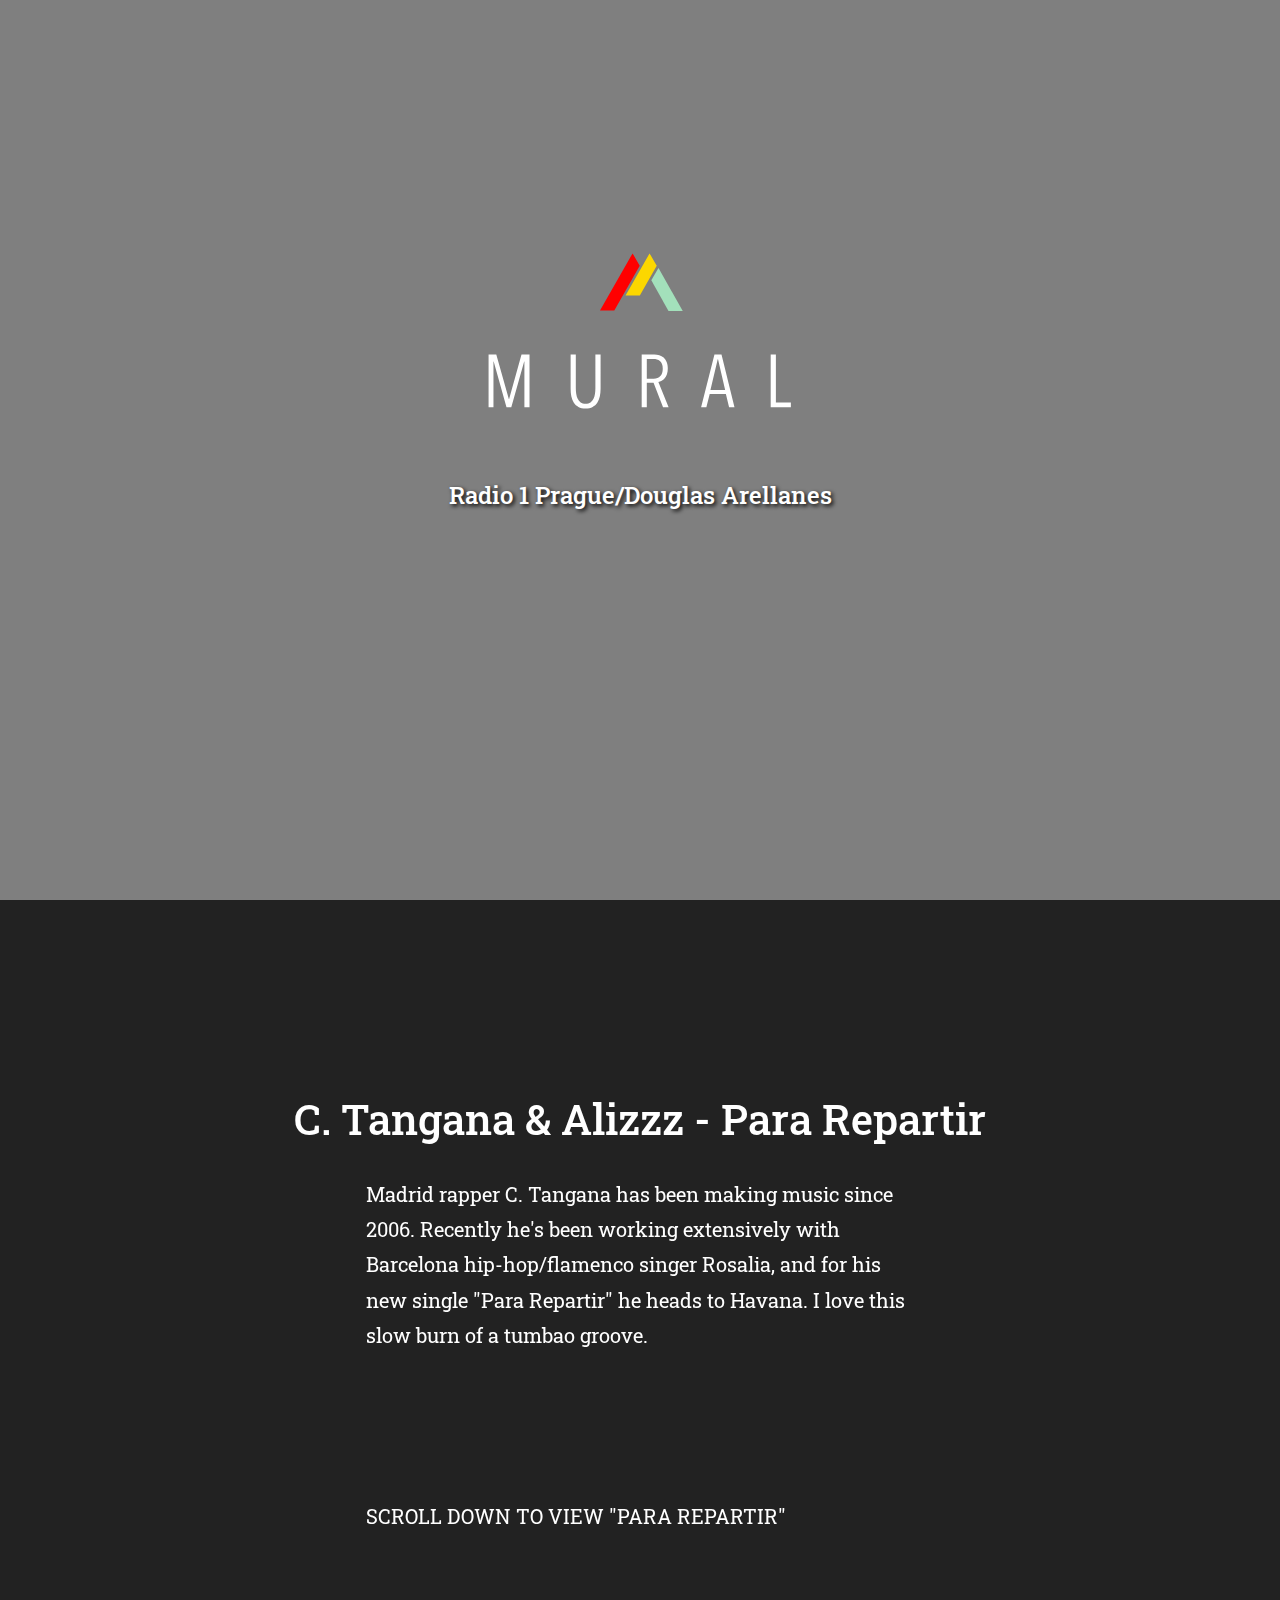
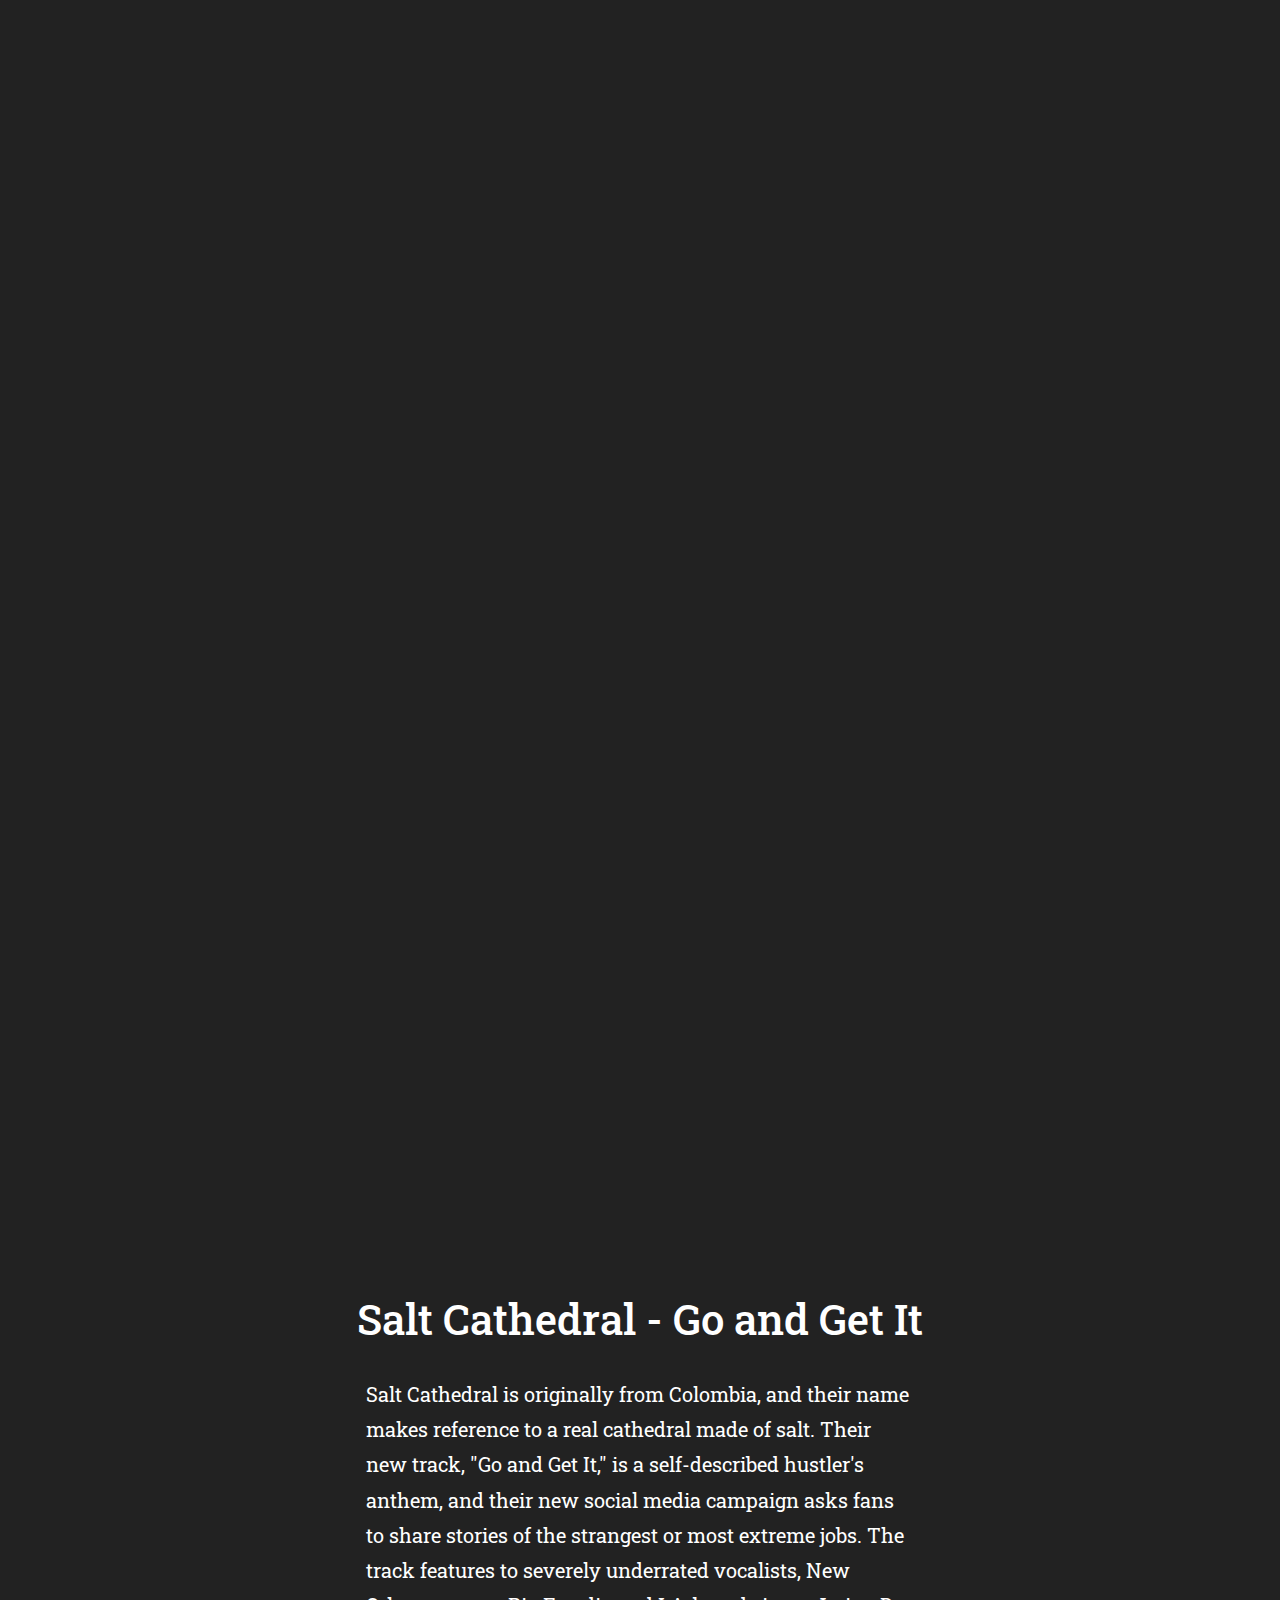
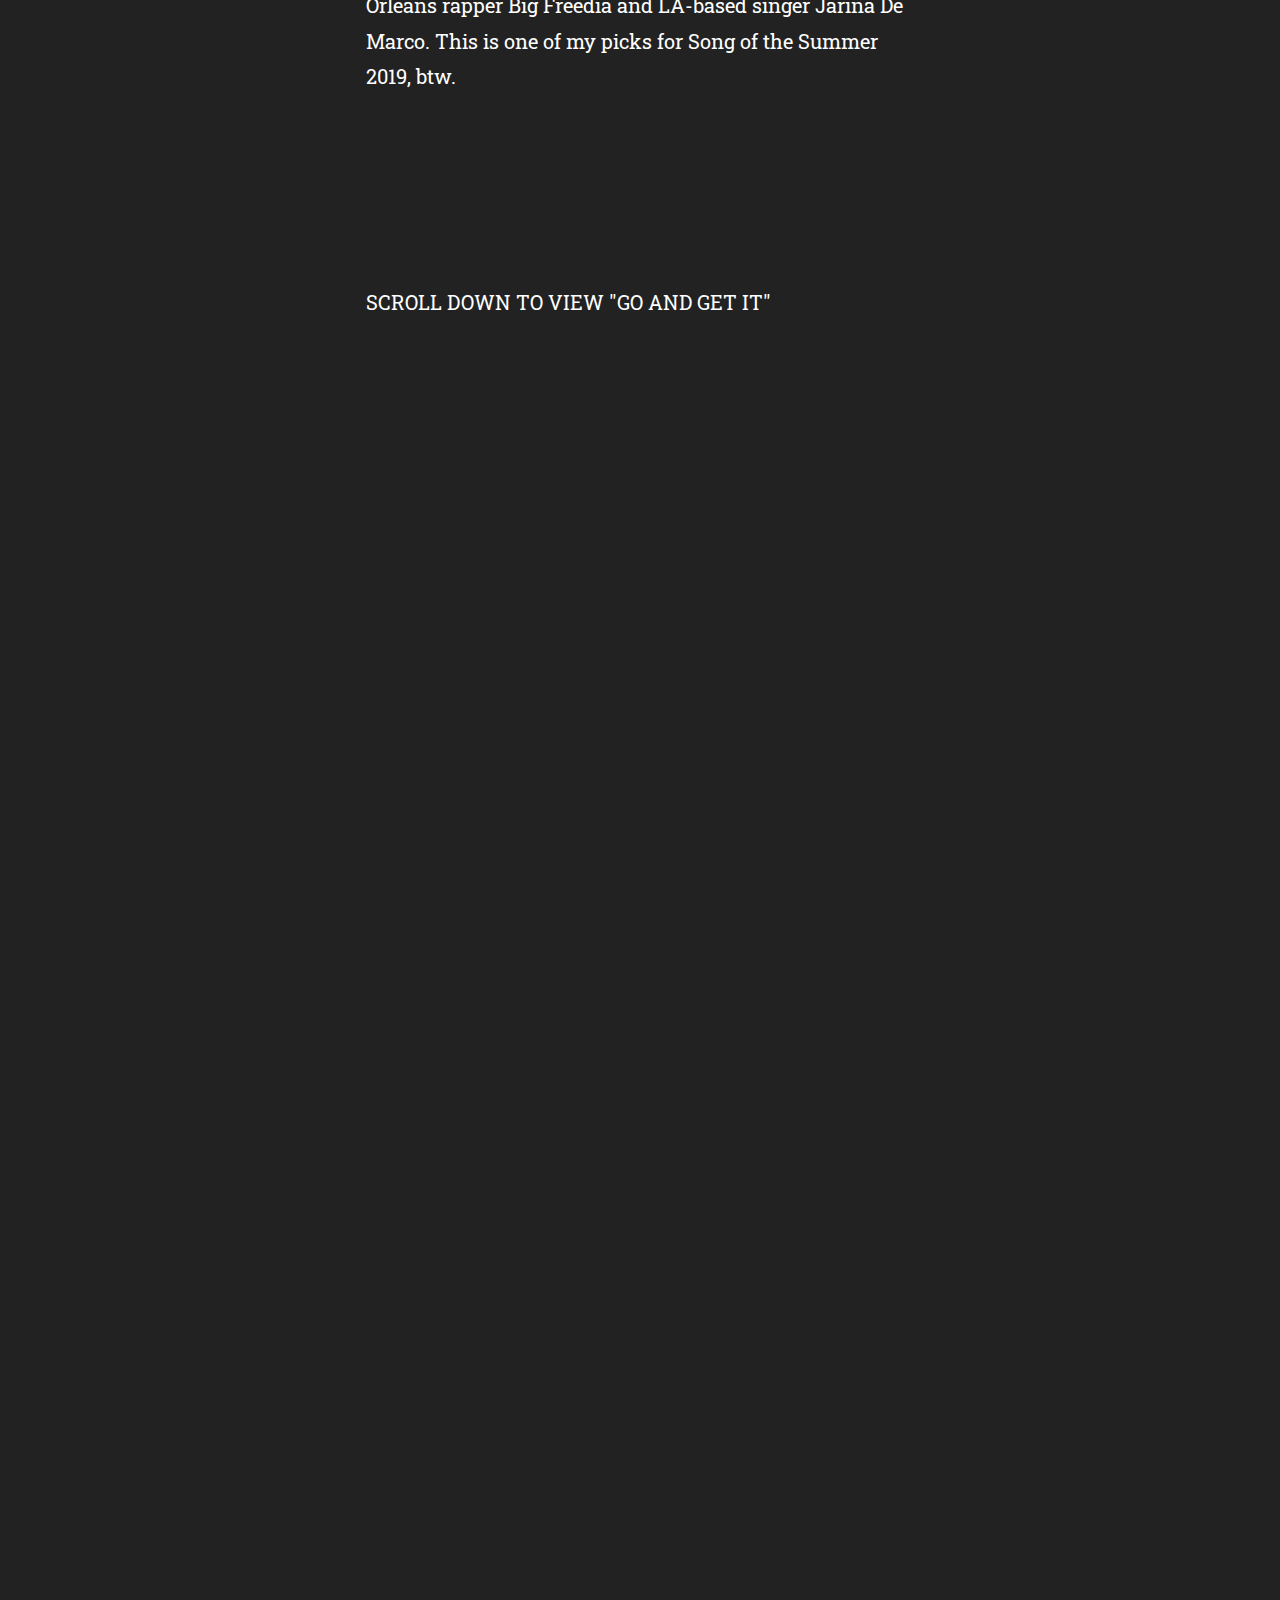
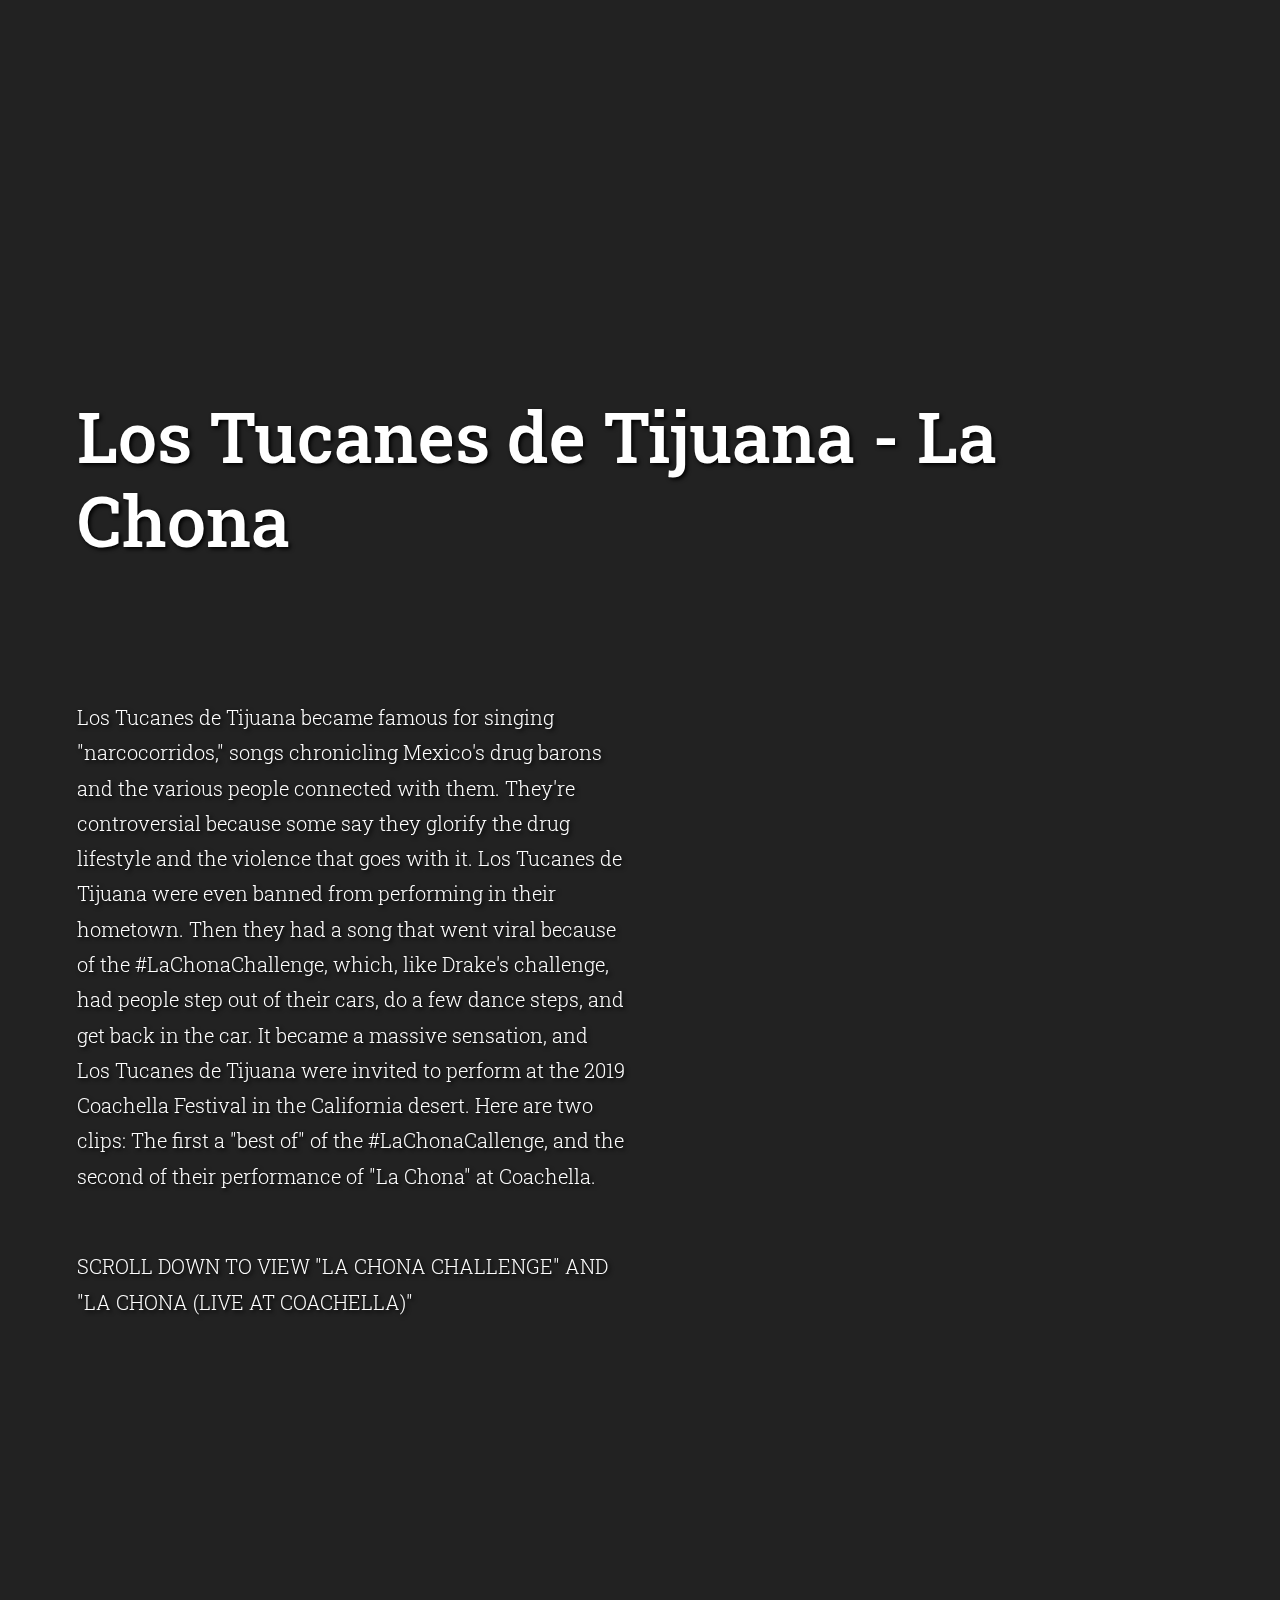
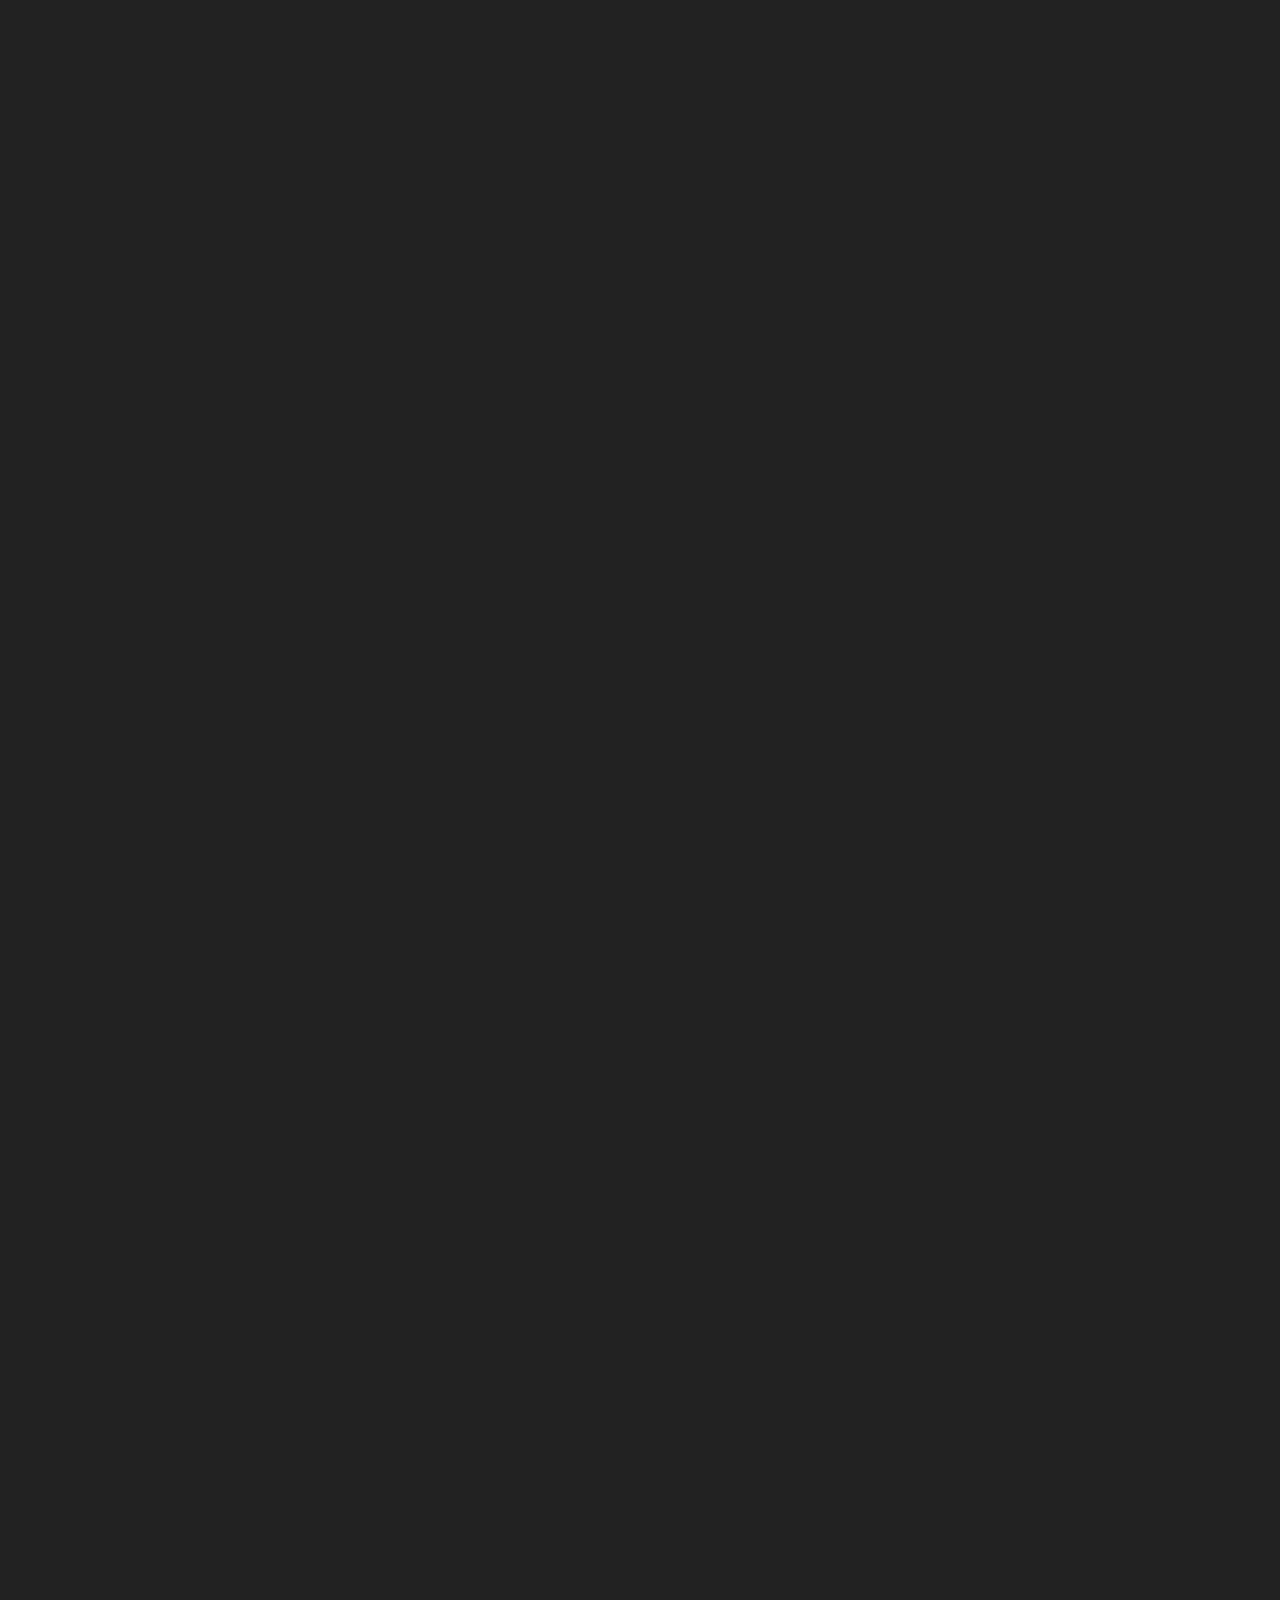
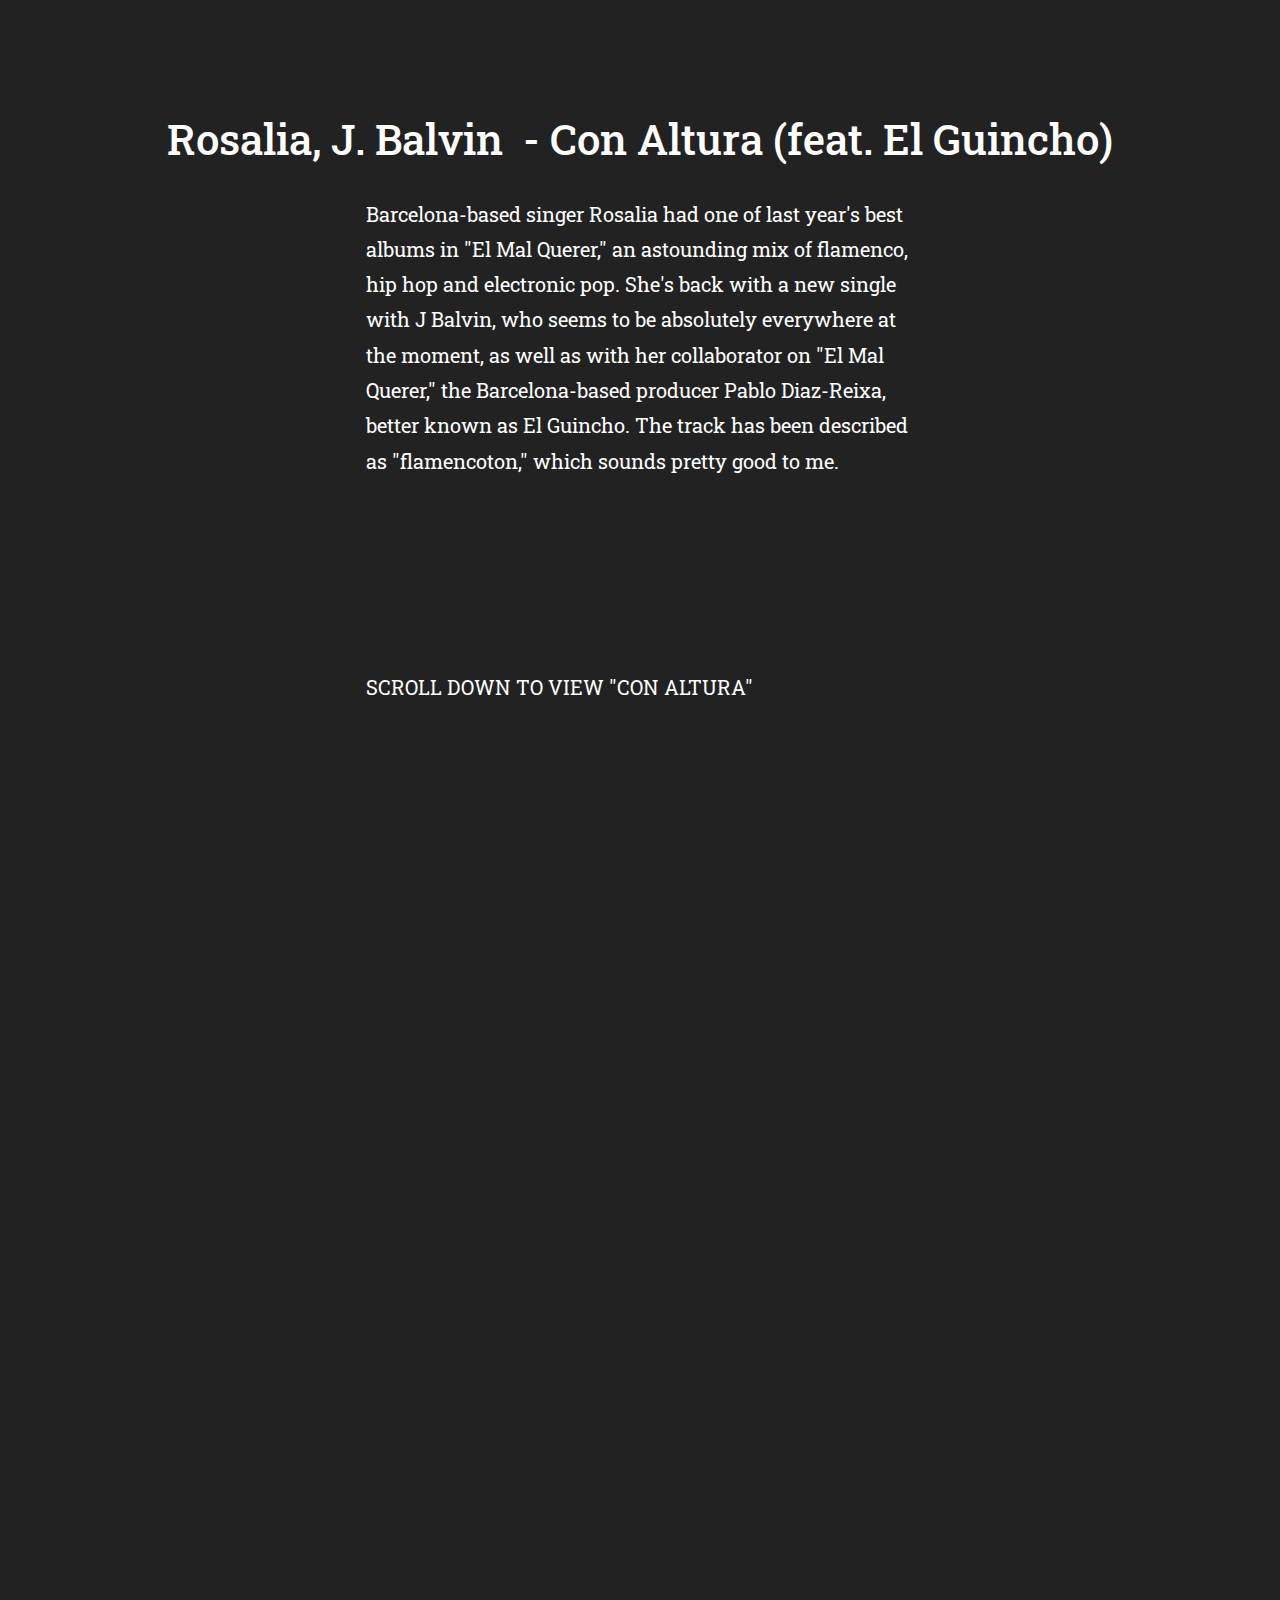
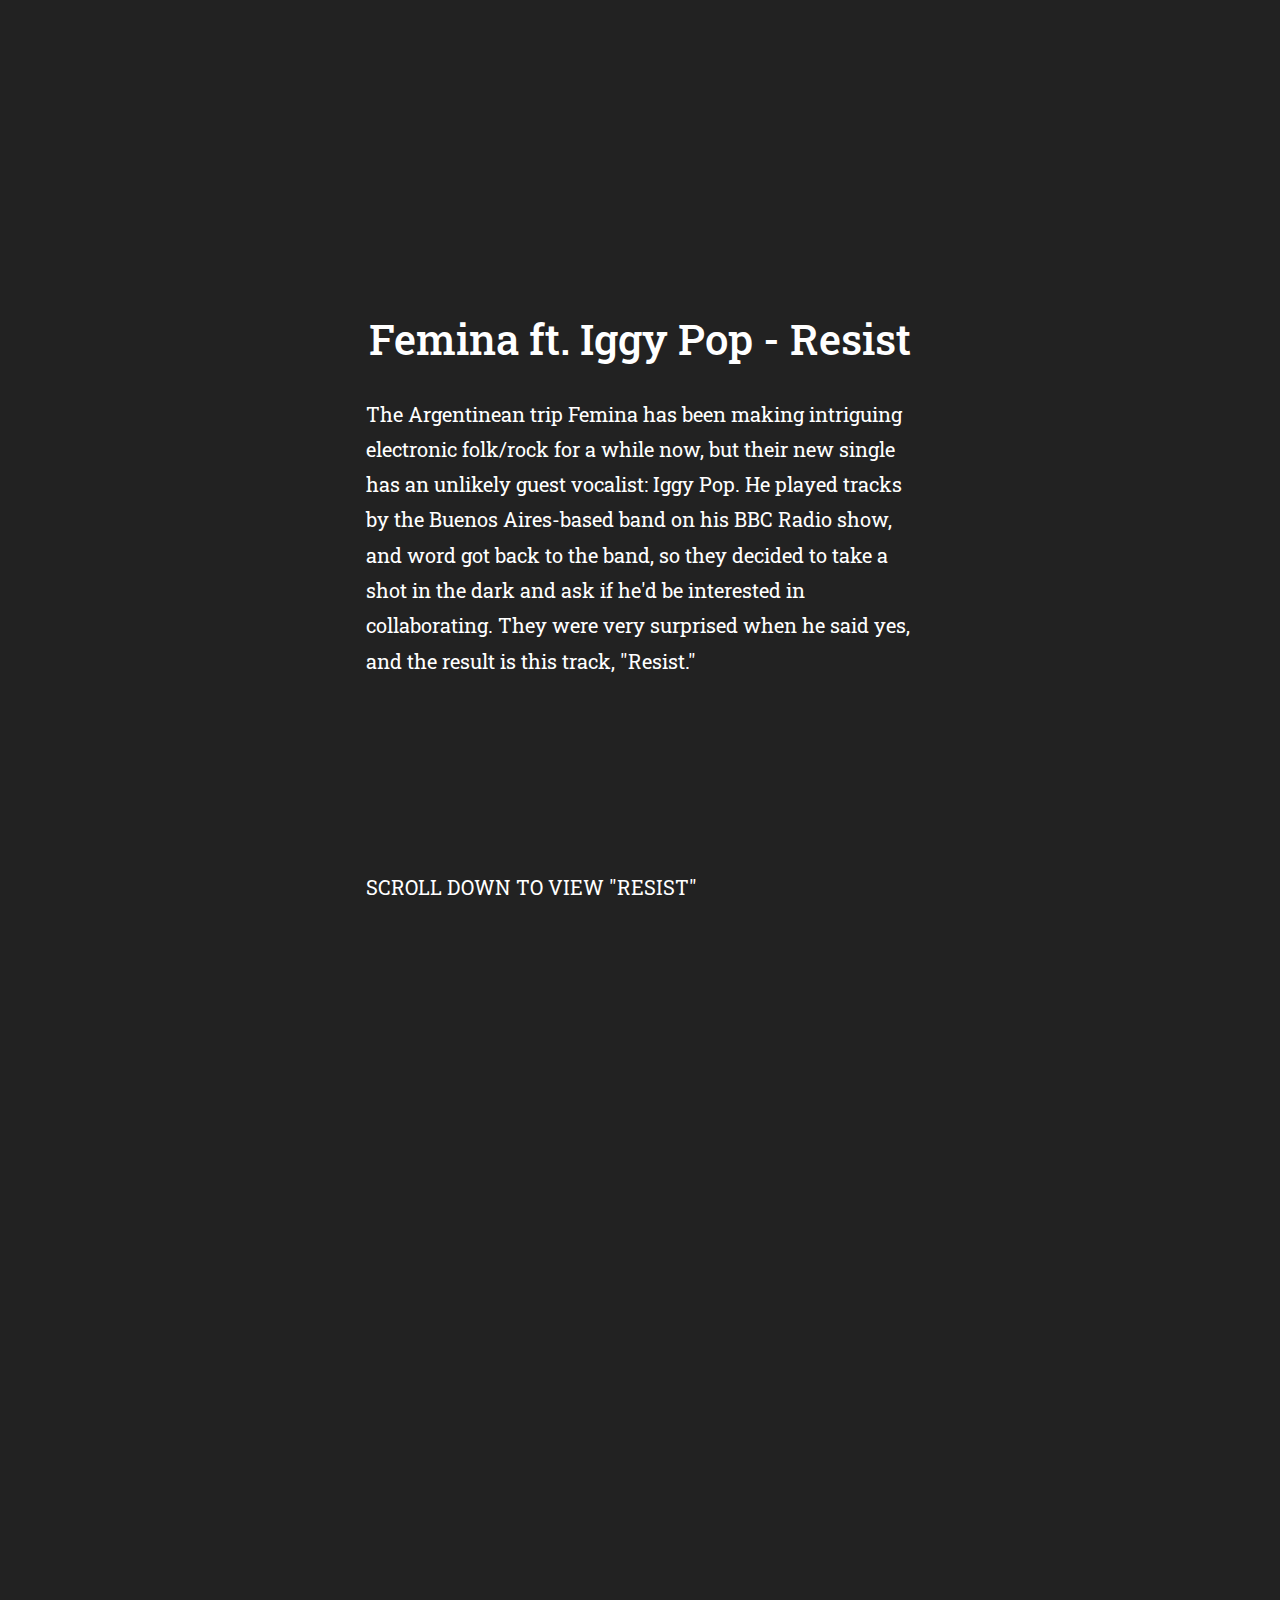
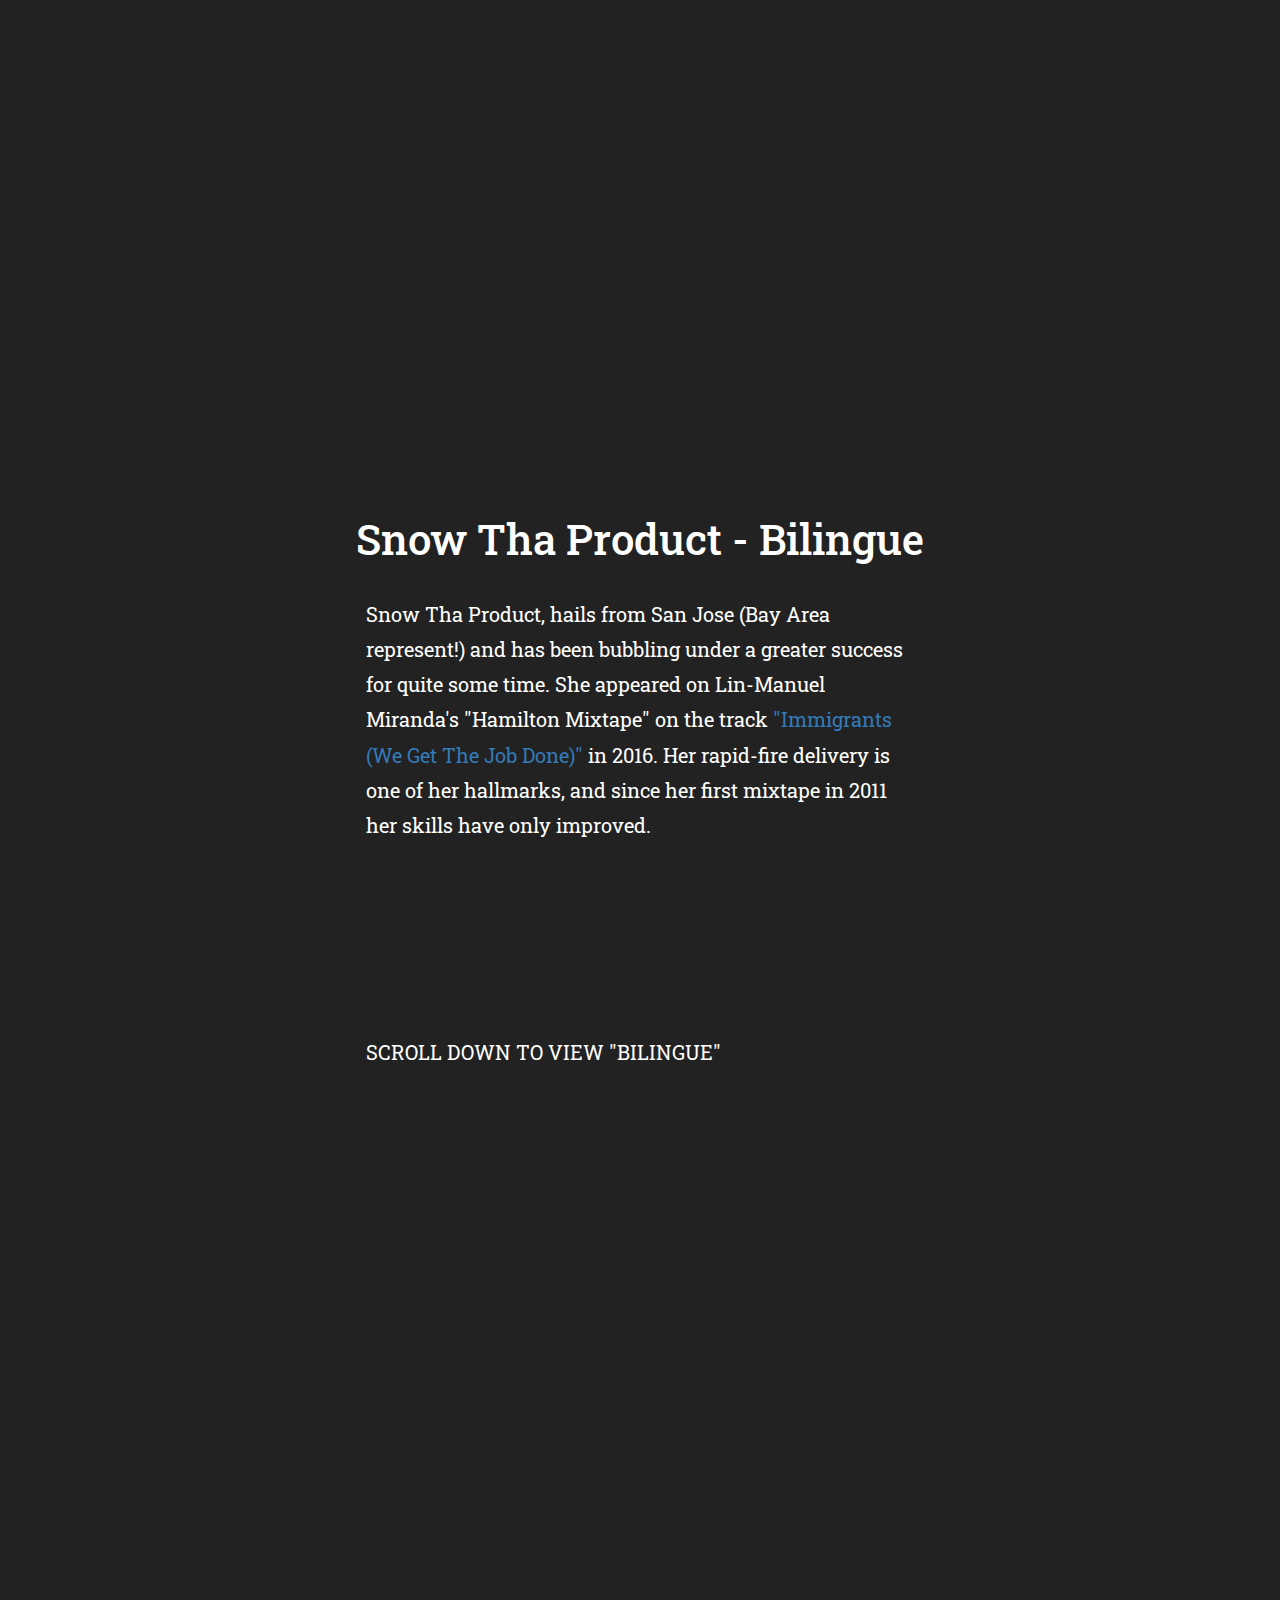
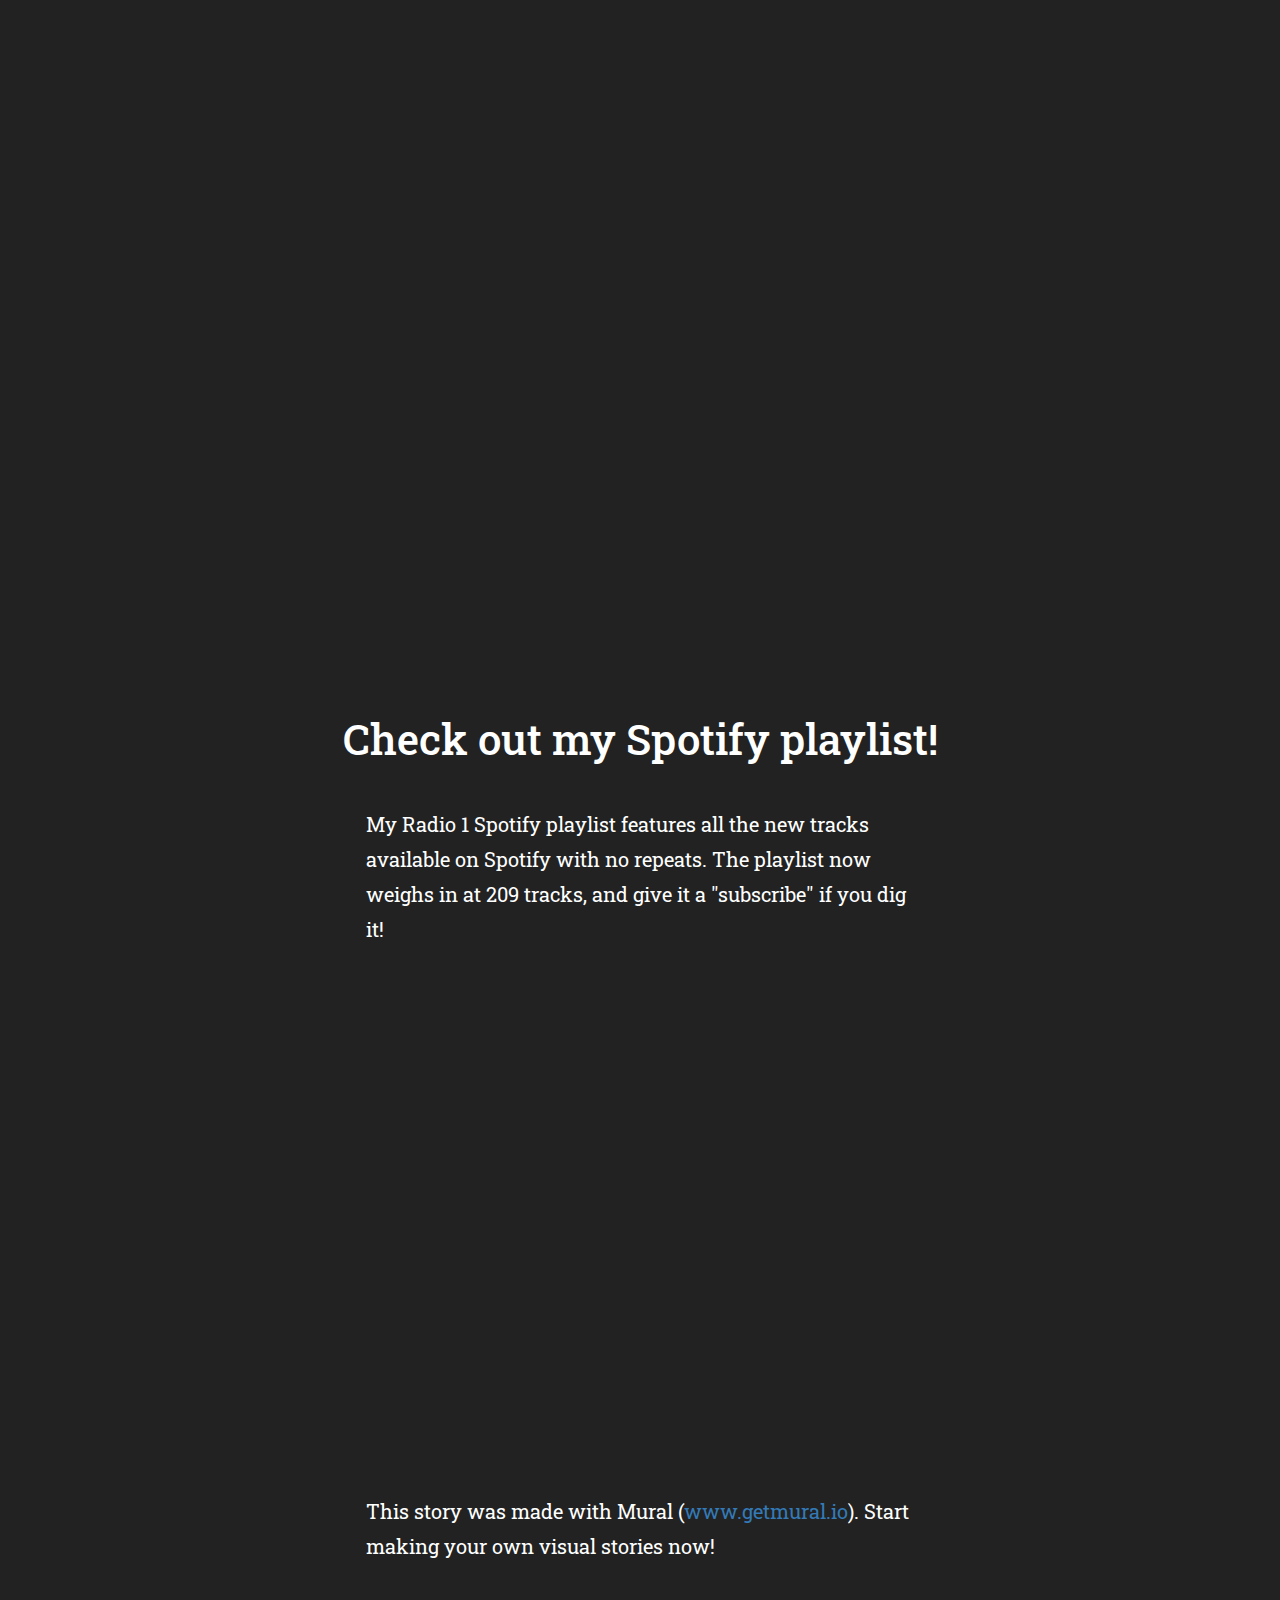
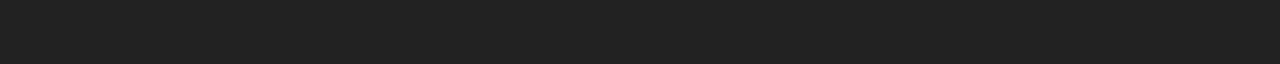
<file: radio-1-prague-videos/index.html>
<!DOCTYPE html>
<!--[if lt IE 7 ]> <html lang="en" class="no-js ie6"> <![endif]-->
<!--[if IE 7 ]>    <html lang="en" class="no-js ie7"> <![endif]-->
<!--[if IE 8 ]>    <html lang="en" class="no-js ie8"> <![endif]-->
<!--[if IE 9 ]>    <html lang="en" class="no-js ie9"> <![endif]-->
<!--[if (gt IE 9)|!(IE)]><!--> <html lang="en" id="modernizrcom" class="no-js"> <!--<![endif]-->
  <head>
    <meta charset="utf-8">
    <meta http-equiv="X-UA-Compatible" content="IE=edge,chrome=1">
      <title>Radio 1 Prague/Douglas Arellanes</title>
       <meta name="description" content="New video clips from all around the world from Douglas Arellanes&#39; Radio 1 shows. ">
       <meta name="author" content="Douglas Arellanes">
        <link rel="alternate" type="application/rss+xml" title="RSS 2.0" href="http://www.google.com/">
        <meta property="og:title" content="Radio 1 Prague/Douglas Arellanes - Videos" />
        <meta property="og:url" content="https://stories.getmural.io/radio-1-prague-videos/index.html" />
        <meta property="og:site_name" content="Mural" />
        <meta property="og:description" content="New video clips from all around the world from Douglas Arellanes&#39; Radio 1 shows. " />
        <meta property="og:image" content="https://stories.getmural.io/radio-1-prague-videos/uploads/youtubetestjson-20190502081951189/c-tangana.jpg" />
      <meta property="og:type" content="article" />
      <meta name="twitter:card" content="summary_large_image">
      <meta name="twitter:site" content="@muralstories">
      <meta name="twitter:creator" content="@dougiegyro">
      <meta name="twitter:title" content="Radio 1 Prague/Douglas Arellanes - Videos">
      <meta name="twitter:description" content="@radio1prague DJ Douglas Arellanes presents his selection of Latin alternative videos for May, 2019.">
      <meta name="twitter:image" content="https://stories.getmural.io/radio-1-prague-videos/uploads/youtubetestjson-20190502081951189/c-tangana.jpg">

      <meta content="yes" name="apple-mobile-web-app-capable">
      <meta name="apple-mobile-web-app-status-bar-style" content="black-translucent">
      <meta name="viewport" content="width=device-width, initial-scale=1, maximum-scale=1, user-scalable=no">
    <link rel="shortcut icon" href="img/favicon.ico">
    <link rel="apple-touch-icon" href="img/touch-icon.png">
      <link rel="stylesheet" type="text/css" href="app.b5e2ffa2c269af6eae422855c6bd4e98.css">

    <script type="text/javascript">
      !function(a){var b=/iPhone/i,c=/iPod/i,d=/iPad/i,e=/(?=.*\bAndroid\b)(?=.*\bMobile\b)/i,f=/Android/i,g=/(?=.*\bAndroid\b)(?=.*\bSD4930UR\b)/i,h=/(?=.*\bAndroid\b)(?=.*\b(?:KFOT|KFTT|KFJWI|KFJWA|KFSOWI|KFTHWI|KFTHWA|KFAPWI|KFAPWA|KFARWI|KFASWI|KFSAWI|KFSAWA)\b)/i,i=/Windows Phone/i,j=/(?=.*\bWindows\b)(?=.*\bARM\b)/i,k=/BlackBerry/i,l=/BB10/i,m=/Opera Mini/i,n=/(CriOS|Chrome)(?=.*\bMobile\b)/i,o=/(?=.*\bFirefox\b)(?=.*\bMobile\b)/i,p=new RegExp("(?:Nexus 7|BNTV250|Kindle Fire|Silk|GT-P1000)","i"),q=function(a,b){return a.test(b)},r=function(a){var r=a||navigator.userAgent,s=r.split("[FBAN");if("undefined"!=typeof s[1]&&(r=s[0]),s=r.split("Twitter"),"undefined"!=typeof s[1]&&(r=s[0]),this.apple={phone:q(b,r),ipod:q(c,r),tablet:!q(b,r)&&q(d,r),device:q(b,r)||q(c,r)||q(d,r)},this.amazon={phone:q(g,r),tablet:!q(g,r)&&q(h,r),device:q(g,r)||q(h,r)},this.android={phone:q(g,r)||q(e,r),tablet:!q(g,r)&&!q(e,r)&&(q(h,r)||q(f,r)),device:q(g,r)||q(h,r)||q(e,r)||q(f,r)},this.windows={phone:q(i,r),tablet:q(j,r),device:q(i,r)||q(j,r)},this.other={blackberry:q(k,r),blackberry10:q(l,r),opera:q(m,r),firefox:q(o,r),chrome:q(n,r),device:q(k,r)||q(l,r)||q(m,r)||q(o,r)||q(n,r)},this.seven_inch=q(p,r),this.any=this.apple.device||this.android.device||this.windows.device||this.other.device||this.seven_inch,this.phone=this.apple.phone||this.android.phone||this.windows.phone,this.tablet=this.apple.tablet||this.android.tablet||this.windows.tablet,"undefined"==typeof window)return this},s=function(){var a=new r;return a.Class=r,a};"undefined"!=typeof module&&module.exports&&"undefined"==typeof window?module.exports=r:"undefined"!=typeof module&&module.exports&&"undefined"!=typeof window?module.exports=s():"function"==typeof define&&define.amd?define("isMobile",[],a.isMobile=s()):a.isMobile=s()}(this);
    </script>
  </head>

  <body class="longform frozen" name="top">
    <div id="loading_overlay" class="loading"  style="background-image:url('https://s3.eu-central-1.amazonaws.com/stories.getmural.io/test/radio-1-prague-videos/uploads/youtubetestjson-20190502081951189/c-tangana.jpg');background-position:center center;background-size:cover;" >
      <div class="opacity-pane"></div>

      <img src="img/logo.svg" alt="Mural is Loading..." class="logo">
      <h3 class="story-name">Radio 1 Prague/Douglas Arellanes</h3>
      <img id="play_start" class="play-start animated bounce" src="img/tuska_play.svg" style="display: none; fill:white">
    </div>

    <span class="mute">Mute</span>
    <div class="menu_open">
      <div class="sticks_wrapper">
        <div class="stick -first" id="stick1"></div>
        <div class="stick -second" id="stick2"></div>
        <div class="stick -third" id="stick3"></div>
      </div>
    </div>

    <div class="nav">
      <nav>
        <ol>
            <li data-id="0">Introduction</li>
            <li data-id="2">C. Tangana &amp; Alizz - Para Repartir</li>
            <li data-id="4">Salt Cathedral - Go and Get IT feat. Big Freedia and Jarina DeMarco</li>
            <li data-id="6">La Chona Challenge</li>
            <li data-id="7">Los Tucanes De Tijuana - La Chona (Live at Coachella)</li>
            <li data-id="9">Rosalía, J Balvin - Con Altura (feat. El Guincho)</li>
            <li data-id="11">Femina feat. Iggy Pop - Resist</li>
            <li data-id="13">Snow Tha Product - Bilingue</li>
            <li data-id="14"></li>
        </ol>
      </nav>
    </div>

    <article id="scrollytelling">
          <section class="part sticky-image" name="story0"
              data-image=true
                data-src="uploads/youtubetestjson-20190502081951189/c-tangana.jpg"
                data-src-medium="uploads/youtubetestjson-20190502081951189/c-tangana_1024x768.jpg"
                data-src-phone="uploads/youtubetestjson-20190502081951189/c-tangana_640x480.jpg"
            >
              <div class="bg-image"></div>
            <div class="content container-fluid">
              <div class="row">
                <div class="col-sm-12 header-fullpage">
                  <div class="middle">
                    <h1><p>Radio 1 Prague/Douglas Arellanes</p></h1>
                    <h2>Scroll down for new video clips from C Tangana, Salt Cathedral, Los Tucanes de Tijuana and a lot more!</h2>
                  </div>
                </div>
              </div>
              <div class="row">
                <div class="col-xs-12 col-sm-10 col-md-8 col-lg-6 text">
                  <p></p>
                </div>
              </div>
            </div>
          </section>














          <section class="no-effects part text_align-center "
                   name="story1"
>
                <div class="content container-fluid">
                  <div class="row">
                    <div class="col-sm-12 header">
                        <h1><p>C. Tangana &amp; Alizzz - Para Repartir</p></h1>
                    </div>
                  </div>
                  <div class="row">
                    <div class="col-xs-12 col-sm-10 col-md-8 col-lg-6 text">
                        <p>Madrid rapper C. Tangana has been making music since 2006. Recently he's been working extensively with Barcelona hip-hop/flamenco singer Rosalia, and for his new single "Para Repartir" he heads to Havana. I love this slow burn of a tumbao groove.&nbsp;</p><p><br></p><p><br></p><p><br></p><p>SCROLL DOWN TO VIEW "PARA REPARTIR"</p>
                    </div>
                  </div>
                </div>
              </div>
          </section>












          <section class="st-video part"
            name="story2"
              data-youtube-id="yCISQU4JEqA"
              data-auto-advance=true
              >
            <div class="video-container">
              <div id="ytplayer_yCISQU4JEqA_2"></div>
            </div>
          </section>






          <section class="no-effects part text_align-center "
                   name="story3"
>
                <div class="content container-fluid">
                  <div class="row">
                    <div class="col-sm-12 header">
                        <h1><p>Salt Cathedral - Go and Get It</p></h1>
                    </div>
                  </div>
                  <div class="row">
                    <div class="col-xs-12 col-sm-10 col-md-8 col-lg-6 text">
                        <p>Salt Cathedral is originally from Colombia, and their name makes reference to a real cathedral made of salt. Their new track, "Go and Get It," is a self-described hustler's anthem, and their new social media campaign asks fans to share stories of the strangest or most extreme jobs. The track features to severely underrated vocalists, New Orleans rapper Big Freedia and LA-based singer Jarina De Marco. This is one of my picks for Song of the Summer 2019, btw.</p><p><br></p><p><br></p><p><br></p><p><br></p><p>SCROLL DOWN TO VIEW "GO AND GET IT"</p>
                    </div>
                  </div>
                </div>
              </div>
          </section>












          <section class="st-video part"
            name="story4"
              data-youtube-id="lrzZTg958AM"
              data-controls=true
              data-auto-advance=true
              >
            <div class="video-container">
              <div id="ytplayer_lrzZTg958AM_4"></div>
            </div>
          </section>

          <section class="part sticky-image" name="story5"
              data-image=true
                data-src="uploads/youtubetestjson-20190502081951189/los-tucanes.jpg"
                data-src-medium="uploads/youtubetestjson-20190502081951189/los-tucanes-1024x768.jpg"
                data-src-phone="uploads/youtubetestjson-20190502081951189/los-tucanes-640x480.jpg"
            >
              <div class="bg-image"></div>
            <div class="content container-fluid">
              <div class="row">
                <div class="col-sm-12 header-fullpage">
                  <div class="middle">
                    <h1><p>Los Tucanes de Tijuana - La Chona</p></h1>
                  </div>
                </div>
              </div>
              <div class="row">
                <div class="col-xs-12 col-sm-10 col-md-8 col-lg-6 text">
                  <p>Los Tucanes de Tijuana became famous for singing "narcocorridos," songs chronicling Mexico's drug barons and the various people connected with them. They're controversial because some say they glorify the drug lifestyle and the violence that goes with it. Los Tucanes de Tijuana were even banned from performing in their hometown. Then they had a song that went viral because of the #LaChonaChallenge, which, like Drake's challenge, had people step out of their cars, do a few dance steps, and get back in the car. It became a massive sensation, and Los Tucanes de Tijuana were invited to perform at the 2019 Coachella Festival in the California desert. Here are two clips: The first a "best of" of the #LaChonaCallenge, and the second of their performance of "La Chona" at Coachella.</p><p><br></p><p>SCROLL DOWN TO VIEW "LA CHONA CHALLENGE" AND "LA CHONA (LIVE AT COACHELLA)"</p>
                </div>
              </div>
            </div>
          </section>

















          <section class="st-video part"
            name="story6"
              data-youtube-id="1deW3cZxYmg"
              data-auto-advance=true
              >
            <div class="video-container">
              <div id="ytplayer_1deW3cZxYmg_6"></div>
            </div>
          </section>









          <section class="st-video part"
            name="story7"
              data-youtube-id="MAqlr7_dZFY"
              data-auto-advance=true
              >
            <div class="video-container">
              <div id="ytplayer_MAqlr7_dZFY_7"></div>
            </div>
          </section>






          <section class="no-effects part text_align-center "
                   name="story8"
>
                <div class="content container-fluid">
                  <div class="row">
                    <div class="col-sm-12 header">
                        <h1><p>Rosalia, J. Balvin&nbsp; - Con Altura (feat. El Guincho)</p></h1>
                    </div>
                  </div>
                  <div class="row">
                    <div class="col-xs-12 col-sm-10 col-md-8 col-lg-6 text">
                        <p>Barcelona-based singer Rosalia had one of last year's best albums in "El Mal Querer," an astounding mix of flamenco, hip hop and electronic pop. She's back with a new single with J Balvin, who seems to be absolutely everywhere at the moment, as well as with her collaborator on "El Mal Querer," the Barcelona-based producer Pablo Diaz-Reixa, better known as El Guincho. The track has been described as "flamencoton," which sounds pretty good to me.</p><p><br></p><p><br></p><p><br></p><p><br></p><p>SCROLL DOWN TO VIEW "CON ALTURA"</p>
                    </div>
                  </div>
                </div>
              </div>
          </section>












          <section class="st-video part"
            name="story9"
              data-youtube-id="p7bfOZek9t4"
              data-auto-advance=true
              >
            <div class="video-container">
              <div id="ytplayer_p7bfOZek9t4_9"></div>
            </div>
          </section>






          <section class="no-effects part text_align-center "
                   name="story10"
>
                <div class="content container-fluid">
                  <div class="row">
                    <div class="col-sm-12 header">
                        <h1><p>Femina ft. Iggy Pop - Resist</p></h1>
                    </div>
                  </div>
                  <div class="row">
                    <div class="col-xs-12 col-sm-10 col-md-8 col-lg-6 text">
                        <p>The Argentinean trip Femina has been making intriguing electronic folk/rock for a while now, but their new single has an unlikely guest vocalist: Iggy Pop. He played tracks by the Buenos Aires-based band on his BBC Radio show, and word got back to the band, so they decided to take a shot in the dark and ask if he'd be interested in collaborating. They were very surprised when he said yes, and the result is this track, "Resist."</p><p><br></p><p><br></p><p><br></p><p><br></p><p>SCROLL DOWN TO VIEW "RESIST"</p>
                    </div>
                  </div>
                </div>
              </div>
          </section>












          <section class="st-video part"
            name="story11"
              data-youtube-id="S4SIsnY0CKQ"
              data-auto-advance=true
              >
            <div class="video-container">
              <div id="ytplayer_S4SIsnY0CKQ_11"></div>
            </div>
          </section>






          <section class="no-effects part text_align-center "
                   name="story12"
>
                <div class="content container-fluid">
                  <div class="row">
                    <div class="col-sm-12 header">
                        <h1><p>Snow Tha Product - Bilingue</p></h1>
                    </div>
                  </div>
                  <div class="row">
                    <div class="col-xs-12 col-sm-10 col-md-8 col-lg-6 text">
                        <p>Snow Tha Product, hails from San Jose (Bay Area represent!) and has been bubbling under a greater success for quite some time. She appeared on Lin-Manuel Miranda's "Hamilton Mixtape" on the track <a href="https://www.youtube.com/watch?v=6_35a7sn6ds" target="_blank">"Immigrants (We Get The Job Done)"</a>&nbsp;in 2016. Her rapid-fire delivery is one of her hallmarks, and since her first mixtape in 2011 her skills have only improved.</p><p><br></p><p><br></p><p><br></p><p><br></p><p>SCROLL DOWN TO VIEW "BILINGUE"</p>
                    </div>
                  </div>
                </div>
              </div>
          </section>












          <section class="st-video part"
            name="story13"
              data-youtube-id="jCK44VKzeS4"
              >
            <div class="video-container">
              <div id="ytplayer_jCK44VKzeS4_13"></div>
            </div>
          </section>






          <section class="no-effects part text_align-center "
                   name="story14"
>
                <div class="content container-fluid">
                  <div class="row">
                    <div class="col-sm-12 header">
                        <h1><p>Check out my Spotify playlist!</p></h1>
                    </div>
                  </div>
                  <div class="row">
                    <div class="col-xs-12 col-sm-10 col-md-8 col-lg-6 text">
                        <p><p>My Radio 1 Spotify playlist features all the new tracks available on Spotify with no repeats. The playlist now weighs in at 209 tracks, and give it a "subscribe" if you dig it!&nbsp;</p><p><br></p><p><br></p>

<iframe src="https://open.spotify.com/embed/user/11124345667/playlist/6vXi9YGHio2bNz7OVtju2U" width="300" height="380" frameborder="0" allowtransparency="true" allow="encrypted-media"></iframe></p><p><br></p><p>This story was made with Mural (<a href="https://www.getmural.io" target="_blank">www.getmural.io</a>). Start making your own visual stories now!</p>
                    </div>
                  </div>
                </div>
              </div>
          </section>




    </article>
      <script type="text/javascript" src="app.749ba69ef4cc18f2c18f.js"></script>
  </body>
</html>
</file>
<file: art-to-remember/app.46013142df118a651ddeedd50e2a8efe.css>
@import url(https://fonts.googleapis.com/css?family=Roboto+Slab:400,300,700);.blueimp-gallery,.blueimp-gallery>.slides>.slide>.slide-content{position:absolute;top:0;right:0;bottom:0;left:0;-moz-backface-visibility:hidden}.blueimp-gallery>.slides>.slide>.slide-content{margin:auto;width:auto;height:auto;max-width:100%;max-height:100%;opacity:1}.blueimp-gallery{position:fixed;z-index:999999;overflow:hidden;background:#000;background:rgba(0,0,0,.9);opacity:0;display:none;direction:ltr;-ms-touch-action:none;touch-action:none}.blueimp-gallery-carousel{position:relative;z-index:auto;margin:1em auto;padding-bottom:56.25%;box-shadow:0 0 10px #000;-ms-touch-action:pan-y;touch-action:pan-y}.blueimp-gallery-display{display:block;opacity:1}.blueimp-gallery>.slides{position:relative;height:100%;overflow:hidden}.blueimp-gallery-carousel>.slides{position:absolute}.blueimp-gallery>.slides>.slide{position:relative;float:left;height:100%;text-align:center;-webkit-transition-timing-function:cubic-bezier(.645,.045,.355,1);-moz-transition-timing-function:cubic-bezier(.645,.045,.355,1);-ms-transition-timing-function:cubic-bezier(.645,.045,.355,1);-o-transition-timing-function:cubic-bezier(.645,.045,.355,1);transition-timing-function:cubic-bezier(.645,.045,.355,1)}.blueimp-gallery,.blueimp-gallery>.slides>.slide>.slide-content{-webkit-transition:opacity .2s linear;-moz-transition:opacity .2s linear;-ms-transition:opacity .2s linear;-o-transition:opacity .2s linear;transition:opacity .2s linear}.blueimp-gallery>.slides>.slide-loading{background:url(../img/loading.gif) 50% no-repeat;background-size:64px 64px}.blueimp-gallery>.slides>.slide-loading>.slide-content{opacity:0}.blueimp-gallery>.slides>.slide-error{background:url(../img/error.png) 50% no-repeat}.blueimp-gallery>.slides>.slide-error>.slide-content{display:none}.blueimp-gallery>.next,.blueimp-gallery>.prev{position:absolute;top:50%;left:15px;width:40px;height:40px;margin-top:-23px;font-family:Helvetica Neue,Helvetica,Arial,sans-serif;font-size:60px;font-weight:100;line-height:30px;color:#fff;text-decoration:none;text-shadow:0 0 2px #000;text-align:center;background:#222;background:rgba(0,0,0,.5);-webkit-box-sizing:content-box;-moz-box-sizing:content-box;box-sizing:content-box;border:3px solid #fff;-webkit-border-radius:23px;-moz-border-radius:23px;border-radius:23px;opacity:.5;cursor:pointer;display:none}.blueimp-gallery>.next{left:auto;right:15px}.blueimp-gallery>.close,.blueimp-gallery>.title{position:absolute;top:15px;left:15px;margin:0 40px 0 0;font-size:20px;line-height:30px;color:#fff;text-shadow:0 0 2px #000;opacity:.8;display:none}.blueimp-gallery>.close{padding:15px;right:15px;left:auto;margin:-15px;font-size:30px;text-decoration:none;cursor:pointer}.blueimp-gallery>.play-pause{position:absolute;right:15px;bottom:15px;width:15px;height:15px;background:url(../img/play-pause.png) 0 0 no-repeat;cursor:pointer;opacity:.5;display:none}.blueimp-gallery-playing>.play-pause{background-position:-15px 0}.blueimp-gallery>.close:hover,.blueimp-gallery>.next:hover,.blueimp-gallery>.play-pause:hover,.blueimp-gallery>.prev:hover,.blueimp-gallery>.title:hover{color:#fff;opacity:1}.blueimp-gallery-controls>.close,.blueimp-gallery-controls>.next,.blueimp-gallery-controls>.play-pause,.blueimp-gallery-controls>.prev,.blueimp-gallery-controls>.title{display:block;-webkit-transform:translateZ(0);-moz-transform:translateZ(0);-ms-transform:translateZ(0);-o-transform:translateZ(0);transform:translateZ(0)}.blueimp-gallery-left>.prev,.blueimp-gallery-right>.next,.blueimp-gallery-single>.next,.blueimp-gallery-single>.play-pause,.blueimp-gallery-single>.prev{display:none}.blueimp-gallery>.close,.blueimp-gallery>.next,.blueimp-gallery>.play-pause,.blueimp-gallery>.prev,.blueimp-gallery>.slides>.slide>.slide-content{-webkit-user-select:none;-khtml-user-select:none;-moz-user-select:none;-ms-user-select:none;user-select:none}body:last-child .blueimp-gallery>.slides>.slide-error{background-image:url(../img/error.svg)}body:last-child .blueimp-gallery>.play-pause{width:20px;height:20px;background-size:40px 20px;background-image:url(../img/play-pause.svg)}body:last-child .blueimp-gallery-playing>.play-pause{background-position:-20px 0}*+html .blueimp-gallery>.slides>.slide{min-height:300px}*+html .blueimp-gallery>.slides>.slide>.slide-content{position:relative}.transitions{transition:all .3s}*{margin:0;padding:0}a,abbr,acronym,address,applet,article,aside,audio,b,big,blockquote,body,canvas,caption,center,cite,code,dd,del,details,dfn,div,dl,dt,em,embed,fieldset,figcaption,figure,footer,form,h1,h2,h3,h4,h5,h6,header,hgroup,html,i,iframe,img,ins,kbd,label,legend,li,mark,menu,nav,object,ol,output,p,pre,q,ruby,s,samp,section,small,span,strike,strong,sub,summary,sup,table,tbody,td,tfoot,th,thead,time,tr,tt,u,ul,var,video{margin:0;padding:0;border:0;font-size:100%;font:inherit;vertical-align:baseline}article,aside,details,figcaption,figure,footer,header,hgroup,menu,nav,section{display:block}body{line-height:1}ol,ul{list-style:none}blockquote,q{quotes:none}blockquote:after,blockquote:before,q:after,q:before{content:"";content:none}

/*! normalize.css v1.0.0 | MIT License | git.io/normalize */article,aside,details,figcaption,figure,footer,header,hgroup,nav,section,summary{display:block}.mediaelems,audio,canvas,video{display:inline-block;*display:inline;*zoom:1}[hidden]{display:none}html{font-size:100%}button,html,input,select,textarea{font-family:sans-serif}h2{font-size:1.5em;margin:.83em 0}h3{font-size:1.17em;margin:1em 0}h4{font-size:1em;margin:1.33em 0}h5{font-size:.83em;margin:1.67em 0}h6{font-size:.75em;margin:2.33em 0}blockquote{margin:1em 40px}p,pre{margin:1em 0}code,kbd,pre,samp{font-family:monospace,serif;_font-family:courier new,monospace}pre{white-space:pre;white-space:pre-wrap}q{quotes:none}q:after,q:before{content:"";content:none}small{font-size:75%}.supnsup,sub,sup{font-size:75%;line-height:0;position:relative;vertical-align:baseline}dl,menu,ol,ul{margin:1em 0}dd{margin:0 0 0 40px}menu,ol,ul{padding:0 0 0 40px}nav ol,nav ul{list-style:none;list-style-image:none}img{-ms-interpolation-mode:bicubic;max-width:100%}form{margin:0}legend{white-space:normal;*margin-left:-7px}button,input,select,textarea{font-size:100%;margin:0;vertical-align:baseline;*vertical-align:middle}button,input{line-height:normal}button,html input[type=button],input[type=reset],input[type=submit]{*overflow:visible}button[disabled],input[disabled]{cursor:default}input[type=checkbox],input[type=radio]{*height:13px;*width:13px}textarea{vertical-align:top}

/*!
 * Bootstrap v3.3.4 (http://getbootstrap.com)
 * Copyright 2011-2015 Twitter, Inc.
 * Licensed under MIT (https://github.com/twbs/bootstrap/blob/master/LICENSE)
 */
/*!
 * Generated using the Bootstrap Customizer (http://getbootstrap.com/customize/?id=1fc4ea53d3b9e4cc2b94)
 * Config saved to config.json and https://gist.github.com/1fc4ea53d3b9e4cc2b94
 */
/*! normalize.css v3.0.2 | MIT License | git.io/normalize */html{font-family:sans-serif;-ms-text-size-adjust:100%;-webkit-text-size-adjust:100%}body{margin:0}article,aside,details,figcaption,figure,footer,header,hgroup,main,menu,nav,section,summary{display:block}audio,canvas,progress,video{display:inline-block;vertical-align:baseline}audio:not([controls]){display:none;height:0}[hidden],template{display:none}a{background-color:transparent}a:active,a:hover{outline:0}abbr[title]{border-bottom:1px dotted}b,strong{font-weight:700}dfn{font-style:italic}h1{font-size:2em;margin:.67em 0}#loading_overlay .loading-text,#loading_overlay h3,.caption,.credits,.slide-caption,.text,h1,h2{text-shadow:2px 2px 4px #000}.text_align-center .caption,.text_align-center .credits,.text_align-center .slide-caption,.text_align-center .text,.text_align-center h1,.text_align-center h2{text-shadow:none}mark{background:#ff0;color:#000}small{font-size:80%}sub,sup{font-size:75%;line-height:0;position:relative;vertical-align:baseline}sup{top:-.5em}sub{bottom:-.25em}img{border:0}svg:not(:root){overflow:hidden}figure{margin:1em 40px}hr{box-sizing:content-box;height:0}pre{overflow:auto}code,kbd,pre,samp{font-family:monospace,monospace;font-size:1em}button,input,optgroup,select,textarea{color:inherit;font:inherit;margin:0}button{overflow:visible}button,select{text-transform:none}button,html input[type=button],input[type=reset],input[type=submit]{-webkit-appearance:button;cursor:pointer}button[disabled],html input[disabled]{cursor:default}button::-moz-focus-inner,input::-moz-focus-inner{border:0;padding:0}input{line-height:normal}input[type=checkbox],input[type=radio]{box-sizing:border-box;padding:0}input[type=number]::-webkit-inner-spin-button,input[type=number]::-webkit-outer-spin-button{height:auto}input[type=search]{-webkit-appearance:textfield;box-sizing:content-box}input[type=search]::-webkit-search-cancel-button,input[type=search]::-webkit-search-decoration{-webkit-appearance:none}fieldset{border:1px solid silver;margin:0 2px;padding:.35em .625em .75em}legend{border:0;padding:0}textarea{overflow:auto}optgroup{font-weight:700}table{border-collapse:collapse;border-spacing:0}td,th{padding:0}

/*! Source: https://github.com/h5bp/html5-boilerplate/blob/master/src/css/main.css */@media print{*,:after,:before{background:transparent!important;color:#000!important;box-shadow:none!important;text-shadow:none!important}a,a:visited{text-decoration:underline}a[href]:after{content:" (" attr(href) ")"}abbr[title]:after{content:" (" attr(title) ")"}a[href^="#"]:after,a[href^="javascript:"]:after{content:""}blockquote,pre{border:1px solid #999;page-break-inside:avoid}thead{display:table-header-group}img,tr{page-break-inside:avoid}img{max-width:100%!important}h2,h3,p{orphans:3;widows:3}h2,h3{page-break-after:avoid}select{background:#fff!important}.navbar{display:none}.btn>.caret,.dropup>.btn>.caret{border-top-color:#000!important}.label{border:1px solid #000}.table{border-collapse:collapse!important}.table td,.table th{background-color:#fff!important}.table-bordered td,.table-bordered th{border:1px solid #ddd!important}}*,:after,:before{box-sizing:border-box}html{font-size:10px;-webkit-tap-highlight-color:rgba(0,0,0,0)}button,input,select,textarea{font-family:inherit;font-size:inherit;line-height:inherit}a{color:#337ab7;text-decoration:none}a:focus,a:hover{color:#23527c;text-decoration:underline}a:focus{outline:thin dotted;outline:5px auto -webkit-focus-ring-color;outline-offset:-2px}figure{margin:0}img{vertical-align:middle}.img-responsive{display:block;max-width:100%;height:auto}.img-rounded{border-radius:6px}.img-thumbnail{padding:4px;line-height:1.42857143;background-color:#fff;border:1px solid #ddd;border-radius:4px;transition:all .2s ease-in-out;display:inline-block;max-width:100%;height:auto}.img-circle{border-radius:50%}hr{margin-top:20px;margin-bottom:20px;border:0;border-top:1px solid #eee}.sr-only{position:absolute;width:1px;height:1px;margin:-1px;padding:0;overflow:hidden;clip:rect(0,0,0,0);border:0}.sr-only-focusable:active,.sr-only-focusable:focus{position:static;width:auto;height:auto;margin:0;overflow:visible;clip:auto}[role=button]{cursor:pointer}.h1,.h2,.h3,.h4,.h5,.h6,h1,h2,h3,h4,h5,h6{font-family:inherit;font-weight:500;line-height:1.1;color:inherit}.h1 .small,.h1 small,.h2 .small,.h2 small,.h3 .small,.h3 small,.h4 .small,.h4 small,.h5 .small,.h5 small,.h6 .small,.h6 small,h1 .small,h1 small,h2 .small,h2 small,h3 .small,h3 small,h4 .small,h4 small,h5 .small,h5 small,h6 .small,h6 small{font-weight:400;line-height:1;color:#777}.h1,.h2,.h3,h1,h2,h3{margin-top:20px;margin-bottom:10px}.h1 .small,.h1 small,.h2 .small,.h2 small,.h3 .small,.h3 small,h1 .small,h1 small,h2 .small,h2 small,h3 .small,h3 small{font-size:65%}.h4,.h5,.h6,h4,h5,h6{margin-top:10px;margin-bottom:10px}.h4 .small,.h4 small,.h5 .small,.h5 small,.h6 .small,.h6 small,h4 .small,h4 small,h5 .small,h5 small,h6 .small,h6 small{font-size:75%}.h1,h1{font-size:36px}.h2,h2{font-size:30px}.h3,h3{font-size:24px}.h4,h4{font-size:18px}.h5,h5{font-size:14px}.h6,h6{font-size:12px}p{margin:0 0 10px;word-wrap:break-word}.lead{margin-bottom:20px;font-size:16px;font-weight:300;line-height:1.4}@media (min-width:768px){.lead{font-size:21px}}.small,small{font-size:85%}.mark,mark{background-color:#fcf8e3;padding:.2em}.text-left{text-align:left}.text-right{text-align:right}.text-center{text-align:center}.text-justify{text-align:justify}.text-nowrap{white-space:nowrap}.text-lowercase{text-transform:lowercase}.text-uppercase{text-transform:uppercase}.text-capitalize{text-transform:capitalize}.text-muted{color:#777}.text-primary{color:#337ab7}a.text-primary:hover{color:#286090}.text-success{color:#3c763d}a.text-success:hover{color:#2b542c}.text-info{color:#31708f}a.text-info:hover{color:#245269}.text-warning{color:#8a6d3b}a.text-warning:hover{color:#66512c}.text-danger{color:#a94442}a.text-danger:hover{color:#843534}.bg-primary{color:#fff;background-color:#337ab7}a.bg-primary:hover{background-color:#286090}.bg-success{background-color:#dff0d8}a.bg-success:hover{background-color:#c1e2b3}.bg-info{background-color:#d9edf7}a.bg-info:hover{background-color:#afd9ee}.bg-warning{background-color:#fcf8e3}a.bg-warning:hover{background-color:#f7ecb5}.bg-danger{background-color:#f2dede}a.bg-danger:hover{background-color:#e4b9b9}.page-header{padding-bottom:9px;margin:40px 0 20px;border-bottom:1px solid #eee}ol,ul{margin-top:0;margin-bottom:10px}ol ol,ol ul,ul ol,ul ul{margin-bottom:0}.list-inline,.list-unstyled{padding-left:0;list-style:none}.list-inline{margin-left:-5px}.list-inline>li{display:inline-block;padding-left:5px;padding-right:5px}dl{margin-top:0;margin-bottom:20px}dd,dt{line-height:1.42857143}dt{font-weight:700}dd{margin-left:0}@media (min-width:768px){.dl-horizontal dt{float:left;width:160px;clear:left;text-align:right;overflow:hidden;text-overflow:ellipsis;white-space:nowrap}.dl-horizontal dd{margin-left:180px}}abbr[data-original-title],abbr[title]{cursor:help;border-bottom:1px dotted #777}.initialism{font-size:90%;text-transform:uppercase}blockquote{padding:10px 20px;margin:0 0 20px;font-size:17.5px;border-left:5px solid #eee}blockquote ol:last-child,blockquote p:last-child,blockquote ul:last-child{margin-bottom:0}blockquote .small,blockquote footer,blockquote small{display:block;font-size:80%;line-height:1.42857143;color:#777}blockquote .small:before,blockquote footer:before,blockquote small:before{content:"\2014   \A0"}.blockquote-reverse,blockquote.pull-right{padding-right:15px;padding-left:0;border-right:5px solid #eee;border-left:0;text-align:right}.blockquote-reverse .small:before,.blockquote-reverse footer:before,.blockquote-reverse small:before,blockquote.pull-right .small:before,blockquote.pull-right footer:before,blockquote.pull-right small:before{content:""}.blockquote-reverse .small:after,.blockquote-reverse footer:after,.blockquote-reverse small:after,blockquote.pull-right .small:after,blockquote.pull-right footer:after,blockquote.pull-right small:after{content:"\A0   \2014"}address{margin-bottom:20px;font-style:normal;line-height:1.42857143}.container{margin-right:auto;margin-left:auto;padding-left:15px;padding-right:15px}@media (min-width:768px){.container{width:750px}}@media (min-width:992px){.container{width:970px}}@media (min-width:1200px){.container{width:1170px}}.container-fluid{margin-right:auto;margin-left:auto;padding-left:6vw;padding-right:6vw}.text-bounding-box{display:block;padding-left:2vw;padding-right:2vw}.row{margin-left:-15px;margin-right:-15px}.col-lg-1,.col-lg-2,.col-lg-3,.col-lg-4,.col-lg-5,.col-lg-6,.col-lg-7,.col-lg-8,.col-lg-9,.col-lg-10,.col-lg-11,.col-lg-12,.col-md-1,.col-md-2,.col-md-3,.col-md-4,.col-md-5,.col-md-6,.col-md-7,.col-md-8,.col-md-9,.col-md-10,.col-md-11,.col-md-12,.col-sm-1,.col-sm-2,.col-sm-3,.col-sm-4,.col-sm-5,.col-sm-6,.col-sm-7,.col-sm-8,.col-sm-9,.col-sm-10,.col-sm-11,.col-sm-12,.col-xs-1,.col-xs-2,.col-xs-3,.col-xs-4,.col-xs-5,.col-xs-6,.col-xs-7,.col-xs-8,.col-xs-9,.col-xs-10,.col-xs-11,.col-xs-12{position:relative;min-height:1px;padding-left:15px;padding-right:15px}.col-xs-1,.col-xs-2,.col-xs-3,.col-xs-4,.col-xs-5,.col-xs-6,.col-xs-7,.col-xs-8,.col-xs-9,.col-xs-10,.col-xs-11,.col-xs-12{float:left}.col-xs-12{width:100%}.col-xs-11{width:91.66666667%}.col-xs-10{width:83.33333333%}.col-xs-9{width:75%}.col-xs-8{width:66.66666667%}.col-xs-7{width:58.33333333%}.col-xs-6{width:50%}.col-xs-5{width:41.66666667%}.col-xs-4{width:33.33333333%}.col-xs-3{width:25%}.col-xs-2{width:16.66666667%}.col-xs-1{width:8.33333333%}.col-xs-pull-12{right:100%}.col-xs-pull-11{right:91.66666667%}.col-xs-pull-10{right:83.33333333%}.col-xs-pull-9{right:75%}.col-xs-pull-8{right:66.66666667%}.col-xs-pull-7{right:58.33333333%}.col-xs-pull-6{right:50%}.col-xs-pull-5{right:41.66666667%}.col-xs-pull-4{right:33.33333333%}.col-xs-pull-3{right:25%}.col-xs-pull-2{right:16.66666667%}.col-xs-pull-1{right:8.33333333%}.col-xs-pull-0{right:auto}.col-xs-push-12{left:100%}.col-xs-push-11{left:91.66666667%}.col-xs-push-10{left:83.33333333%}.col-xs-push-9{left:75%}.col-xs-push-8{left:66.66666667%}.col-xs-push-7{left:58.33333333%}.col-xs-push-6{left:50%}.col-xs-push-5{left:41.66666667%}.col-xs-push-4{left:33.33333333%}.col-xs-push-3{left:25%}.col-xs-push-2{left:16.66666667%}.col-xs-push-1{left:8.33333333%}.col-xs-push-0{left:auto}.col-xs-offset-12{margin-left:100%}.col-xs-offset-11{margin-left:91.66666667%}.col-xs-offset-10{margin-left:83.33333333%}.col-xs-offset-9{margin-left:75%}.col-xs-offset-8{margin-left:66.66666667%}.col-xs-offset-7{margin-left:58.33333333%}.col-xs-offset-6{margin-left:50%}.col-xs-offset-5{margin-left:41.66666667%}.col-xs-offset-4{margin-left:33.33333333%}.col-xs-offset-3{margin-left:25%}.col-xs-offset-2{margin-left:16.66666667%}.col-xs-offset-1{margin-left:8.33333333%}.col-xs-offset-0{margin-left:0}@media (min-width:768px){.col-sm-1,.col-sm-2,.col-sm-3,.col-sm-4,.col-sm-5,.col-sm-6,.col-sm-7,.col-sm-8,.col-sm-9,.col-sm-10,.col-sm-11,.col-sm-12{float:left}.col-sm-12{width:100%}.col-sm-11{width:91.66666667%}.col-sm-10{width:83.33333333%}.col-sm-9{width:75%}.col-sm-8{width:66.66666667%}.col-sm-7{width:58.33333333%}.col-sm-6{width:50%}.col-sm-5{width:41.66666667%}.col-sm-4{width:33.33333333%}.col-sm-3{width:25%}.col-sm-2{width:16.66666667%}.col-sm-1{width:8.33333333%}.col-sm-pull-12{right:100%}.col-sm-pull-11{right:91.66666667%}.col-sm-pull-10{right:83.33333333%}.col-sm-pull-9{right:75%}.col-sm-pull-8{right:66.66666667%}.col-sm-pull-7{right:58.33333333%}.col-sm-pull-6{right:50%}.col-sm-pull-5{right:41.66666667%}.col-sm-pull-4{right:33.33333333%}.col-sm-pull-3{right:25%}.col-sm-pull-2{right:16.66666667%}.col-sm-pull-1{right:8.33333333%}.col-sm-pull-0{right:auto}.col-sm-push-12{left:100%}.col-sm-push-11{left:91.66666667%}.col-sm-push-10{left:83.33333333%}.col-sm-push-9{left:75%}.col-sm-push-8{left:66.66666667%}.col-sm-push-7{left:58.33333333%}.col-sm-push-6{left:50%}.col-sm-push-5{left:41.66666667%}.col-sm-push-4{left:33.33333333%}.col-sm-push-3{left:25%}.col-sm-push-2{left:16.66666667%}.col-sm-push-1{left:8.33333333%}.col-sm-push-0{left:auto}.col-sm-offset-12{margin-left:100%}.col-sm-offset-11{margin-left:91.66666667%}.col-sm-offset-10{margin-left:83.33333333%}.col-sm-offset-9{margin-left:75%}.col-sm-offset-8{margin-left:66.66666667%}.col-sm-offset-7{margin-left:58.33333333%}.col-sm-offset-6{margin-left:50%}.col-sm-offset-5{margin-left:41.66666667%}.col-sm-offset-4{margin-left:33.33333333%}.col-sm-offset-3{margin-left:25%}.col-sm-offset-2{margin-left:16.66666667%}.col-sm-offset-1{margin-left:8.33333333%}.col-sm-offset-0{margin-left:0}}@media (min-width:992px){.col-md-1,.col-md-2,.col-md-3,.col-md-4,.col-md-5,.col-md-6,.col-md-7,.col-md-8,.col-md-9,.col-md-10,.col-md-11,.col-md-12{float:left}.col-md-12{width:100%}.col-md-11{width:91.66666667%}.col-md-10{width:83.33333333%}.col-md-9{width:75%}.col-md-8{width:66.66666667%}.col-md-7{width:58.33333333%}.col-md-6{width:50%}.col-md-5{width:41.66666667%}.col-md-4{width:33.33333333%}.col-md-3{width:25%}.col-md-2{width:16.66666667%}.col-md-1{width:8.33333333%}.col-md-pull-12{right:100%}.col-md-pull-11{right:91.66666667%}.col-md-pull-10{right:83.33333333%}.col-md-pull-9{right:75%}.col-md-pull-8{right:66.66666667%}.col-md-pull-7{right:58.33333333%}.col-md-pull-6{right:50%}.col-md-pull-5{right:41.66666667%}.col-md-pull-4{right:33.33333333%}.col-md-pull-3{right:25%}.col-md-pull-2{right:16.66666667%}.col-md-pull-1{right:8.33333333%}.col-md-pull-0{right:auto}.col-md-push-12{left:100%}.col-md-push-11{left:91.66666667%}.col-md-push-10{left:83.33333333%}.col-md-push-9{left:75%}.col-md-push-8{left:66.66666667%}.col-md-push-7{left:58.33333333%}.col-md-push-6{left:50%}.col-md-push-5{left:41.66666667%}.col-md-push-4{left:33.33333333%}.col-md-push-3{left:25%}.col-md-push-2{left:16.66666667%}.col-md-push-1{left:8.33333333%}.col-md-push-0{left:auto}.col-md-offset-12{margin-left:100%}.col-md-offset-11{margin-left:91.66666667%}.col-md-offset-10{margin-left:83.33333333%}.col-md-offset-9{margin-left:75%}.col-md-offset-8{margin-left:66.66666667%}.col-md-offset-7{margin-left:58.33333333%}.col-md-offset-6{margin-left:50%}.col-md-offset-5{margin-left:41.66666667%}.col-md-offset-4{margin-left:33.33333333%}.col-md-offset-3{margin-left:25%}.col-md-offset-2{margin-left:16.66666667%}.col-md-offset-1{margin-left:8.33333333%}.col-md-offset-0{margin-left:0}}@media (min-width:1200px){.col-lg-1,.col-lg-2,.col-lg-3,.col-lg-4,.col-lg-5,.col-lg-6,.col-lg-7,.col-lg-8,.col-lg-9,.col-lg-10,.col-lg-11,.col-lg-12{float:left}.col-lg-12{width:100%}.col-lg-11{width:91.66666667%}.col-lg-10{width:83.33333333%}.col-lg-9{width:75%}.col-lg-8{width:66.66666667%}.col-lg-7{width:58.33333333%}.col-lg-6{width:50%}.col-lg-5{width:41.66666667%}.col-lg-4{width:33.33333333%}.col-lg-3{width:25%}.col-lg-2{width:16.66666667%}.col-lg-1{width:8.33333333%}.col-lg-pull-12{right:100%}.col-lg-pull-11{right:91.66666667%}.col-lg-pull-10{right:83.33333333%}.col-lg-pull-9{right:75%}.col-lg-pull-8{right:66.66666667%}.col-lg-pull-7{right:58.33333333%}.col-lg-pull-6{right:50%}.col-lg-pull-5{right:41.66666667%}.col-lg-pull-4{right:33.33333333%}.col-lg-pull-3{right:25%}.col-lg-pull-2{right:16.66666667%}.col-lg-pull-1{right:8.33333333%}.col-lg-pull-0{right:auto}.col-lg-push-12{left:100%}.col-lg-push-11{left:91.66666667%}.col-lg-push-10{left:83.33333333%}.col-lg-push-9{left:75%}.col-lg-push-8{left:66.66666667%}.col-lg-push-7{left:58.33333333%}.col-lg-push-6{left:50%}.col-lg-push-5{left:41.66666667%}.col-lg-push-4{left:33.33333333%}.col-lg-push-3{left:25%}.col-lg-push-2{left:16.66666667%}.col-lg-push-1{left:8.33333333%}.col-lg-push-0{left:auto}.col-lg-offset-12{margin-left:100%}.col-lg-offset-11{margin-left:91.66666667%}.col-lg-offset-10{margin-left:83.33333333%}.col-lg-offset-9{margin-left:75%}.col-lg-offset-8{margin-left:66.66666667%}.col-lg-offset-7{margin-left:58.33333333%}.col-lg-offset-6{margin-left:50%}.col-lg-offset-5{margin-left:41.66666667%}.col-lg-offset-4{margin-left:33.33333333%}.col-lg-offset-3{margin-left:25%}.col-lg-offset-2{margin-left:16.66666667%}.col-lg-offset-1{margin-left:8.33333333%}.col-lg-offset-0{margin-left:0}}.embed-responsive{position:relative;display:block;height:0;padding:0;overflow:hidden}.embed-responsive .embed-responsive-item,.embed-responsive embed,.embed-responsive iframe,.embed-responsive object,.embed-responsive video{position:absolute;top:0;left:0;bottom:0;height:100%;width:100%;border:0}.embed-responsive-16by9{padding-bottom:56.25%}.embed-responsive-4by3{padding-bottom:75%}.clearfix:after,.clearfix:before,.container-fluid:after,.container-fluid:before,.container:after,.container:before,.dl-horizontal dd:after,.dl-horizontal dd:before,.row:after,.row:before{content:" ";display:table}.clearfix:after,.container-fluid:after,.container:after,.dl-horizontal dd:after,.row:after{clear:both}.center-block{display:block;margin-left:auto;margin-right:auto}.pull-right{float:right!important}.pull-left{float:left!important}.hide{display:none!important}.show{display:block!important}.invisible{visibility:hidden}.text-hide{font:0/0 a;color:transparent;text-shadow:none;background-color:transparent;border:0}.hidden{display:none!important}.affix{position:fixed}@-ms-viewport{width:device-width}.visible-lg,.visible-lg-block,.visible-lg-inline,.visible-lg-inline-block,.visible-md,.visible-md-block,.visible-md-inline,.visible-md-inline-block,.visible-sm,.visible-sm-block,.visible-sm-inline,.visible-sm-inline-block,.visible-xs,.visible-xs-block,.visible-xs-inline,.visible-xs-inline-block{display:none!important}@media (orientation:portrait){.video-container.offset-left{margin-left:0}.video-container.offset-centre{margin-left:-50vw}.video-container.offset-right{margin-left:-100vw}.sticky-image .bg-image.offset-left{background-position:0}.sticky-image .bg-image.offset-centre{background-position:50%}.sticky-image .bg-image.offset-right{background-position:100%}}@media (max-width:767px){.visible-xs{display:block!important}table.visible-xs{display:table}tr.visible-xs{display:table-row!important}td.visible-xs,th.visible-xs{display:table-cell!important}}@media (max-width:767px){.visible-xs-block{display:block!important}}@media (max-width:767px){.visible-xs-inline{display:inline!important}}@media (max-width:767px){.visible-xs-inline-block{display:inline-block!important}}@media (min-width:768px) and (max-width:991px){.visible-sm{display:block!important}table.visible-sm{display:table}tr.visible-sm{display:table-row!important}td.visible-sm,th.visible-sm{display:table-cell!important}}@media (min-width:768px) and (max-width:991px){.visible-sm-block{display:block!important}}@media (min-width:768px) and (max-width:991px){.visible-sm-inline{display:inline!important}}@media (min-width:768px) and (max-width:991px){.visible-sm-inline-block{display:inline-block!important}}@media (min-width:992px) and (max-width:1199px){.visible-md{display:block!important}table.visible-md{display:table}tr.visible-md{display:table-row!important}td.visible-md,th.visible-md{display:table-cell!important}}@media (min-width:992px) and (max-width:1199px){.visible-md-block{display:block!important}}@media (min-width:992px) and (max-width:1199px){.visible-md-inline{display:inline!important}}@media (min-width:992px) and (max-width:1199px){.visible-md-inline-block{display:inline-block!important}}@media (min-width:1200px){.visible-lg{display:block!important}table.visible-lg{display:table}tr.visible-lg{display:table-row!important}td.visible-lg,th.visible-lg{display:table-cell!important}}@media (min-width:1200px){.visible-lg-block{display:block!important}}@media (min-width:1200px){.visible-lg-inline{display:inline!important}}@media (min-width:1200px){.visible-lg-inline-block{display:inline-block!important}}@media (max-width:767px){.hidden-xs{display:none!important}}@media (min-width:768px) and (max-width:991px){.hidden-sm{display:none!important}}@media (min-width:992px) and (max-width:1199px){.hidden-md{display:none!important}}@media (min-width:1200px){.hidden-lg{display:none!important}}.visible-print{display:none!important}@media print{.visible-print{display:block!important}table.visible-print{display:table}tr.visible-print{display:table-row!important}td.visible-print,th.visible-print{display:table-cell!important}}.visible-print-block{display:none!important}@media print{.visible-print-block{display:block!important}}.visible-print-inline{display:none!important}@media print{.visible-print-inline{display:inline!important}}.visible-print-inline-block{display:none!important}@media print{.visible-print-inline-block{display:inline-block!important}}@media print{.hidden-print{display:none!important}}body,h1,h2,h3,h4,h5,h6{font-family:Roboto Slab,arial,serif}a,button{outline:none}body{font-size:14px;line-height:1.42857143;background-color:#222;color:#fff}iframe{max-width:100%!important}article,article .part{position:relative}article .part{min-height:100vh}article .article-wrapper{position:relative;top:50vh;padding-bottom:50vh}article .article-wrapper .header-fullpage{position:relative;top:-50vh;margin-bottom:-50vh}article .header{font-weight:200;z-index:2;margin-bottom:2vh}article .header h1{margin:0;font-size:3em;line-height:1.4em}article .header h2{margin:0;font-size:1.6em;line-height:1.2em;font-style:italic}article .header-fullpage{font-weight:200;height:100vh;margin:-10vh auto 0;display:table}article .header-fullpage .middle{vertical-align:bottom;display:table-cell;padding-bottom:10vw}article .header-fullpage h1{font-size:2.5em;line-height:1.4em;margin:0;margin-bottom:10px;text-align:center}article .header-fullpage h2{font-size:1.5em;font-weight:300;line-height:1.2em;margin:0;text-align:center}@media (min-width:475px){article .header-fullpage h1{font-size:5em;line-height:1.2em;text-align:left}article .header-fullpage h2{font-size:2.2em;line-height:1.2em;text-align:left}}article a.nextPart{display:inline-block;padding:3px 6px;background:#222;color:#fff}article a.nextPart:hover{color:#7fc8e8;text-decoration:none}blockquote{border-left:3px solid #fff;margin:1.5em 10px;padding:.5em 10px;font-size:1.2em;font-weight:200;font-style:italic;quotes:"\201C" "\201D" "\2018" "\2019"}pre{font-family:Menlo,Monaco,Consolas,Courier New,monospace;display:block;padding:9.5px;margin:0 0 10px;font-size:1em;line-height:1.4em;word-break:break-all;word-wrap:break-word;color:#333;background-color:#f5f5f5;border:1px solid #ccc;border-radius:4px}u{text-decoration:underline}s{text-decoration:line-through}.cms-image{margin:1em 0;max-width:66%}.cms-image img{max-width:100%}.cms-image figcaption{display:block;text-align:left;padding:6px 8px;cursor:text;font-family:arial,sans-serif;font-size:.8em;overflow:hidden;line-height:1.4em}.cms-image figcaption .photographer{display:block;font-family:arial,sans-serif;font-size:12px;margin-top:3px}.cms-image.center{margin:1em auto;max-width:80%}.cms-image.left{float:left;margin:1em 1.5em 1em 0}.cms-image.right{float:right;margin:1em 0 1em 1.5em}.no_credits .credits{display:none}article .part.no_gradient_background .slide_caption{background:none}.longform .menu_open{backface-visibility:hidden;position:fixed;right:15px;top:5px;width:35px;height:35px;outline:0;padding:0;cursor:pointer;z-index:100;transition:all .3s;background:#000;border:3px solid #000;border-radius:100%}.longform .menu_open .sticks_wrapper{position:absolute;top:0;left:0;width:100%;height:100%}.longform .menu_open .sticks_wrapper .stick{position:absolute;top:50%;left:50%;margin-left:-50%;width:100%;height:2px;background:#868585;transition:all .3s}.longform .menu_open .sticks_wrapper .stick.-first{margin-top:-6px;border-radius:1px 1px 2px 2px}.longform .menu_open .sticks_wrapper .stick.-second{top:50%;border-radius:2px}.longform .menu_open .sticks_wrapper .stick.-third{margin-top:6px;border-radius:2px 2px 1px 1px}.longform.paneOpen .menu_open .sticks_wrapper .stick.-first{margin-top:0;-ms-transform:rotate(45deg);-webkit-transform:rotate(45deg);transform:rotate(45deg)}.longform.paneOpen .menu_open .sticks_wrapper .stick.-second{opacity:0}.longform.paneOpen .menu_open .sticks_wrapper .stick.-third{margin-top:0;-ms-transform:rotate(-45deg);-webkit-transform:rotate(-45deg);transform:rotate(-45deg)}.longform .nav{backface-visibility:hidden;transform:translateZ(0);position:fixed;top:0;bottom:0;width:250px;background:rgba(51,51,51,.95);z-index:9999;padding:0;box-shadow:0 0 3px #000;right:-150px;height:100%;transition:all .3s;z-index:99;display:none}.longform .nav ol{overflow:auto;list-style-type:decimal;height:100%}.longform .nav nav{margin:60px 0 10px;height:90%}.longform .nav nav>ul>li:first-child>a{padding-left:10px}.longform .nav nav ul{float:left;margin:0;padding:0}.longform .nav nav ul li:hover ul{display:block}.longform .nav nav ul li ul.active{display:block!important}.longform .nav nav ul ul{display:none;position:absolute;top:0;right:149px;width:215px;background:rgba(85,85,85,.95);font-weight:300}.longform .nav nav ul ul li a{padding-left:20px;float:none}.longform .nav nav ul ul li a.active,.longform .nav nav ul ul li a:hover{background:hsla(0,0%,100%,.1)}.longform .nav nav ul ul figure{margin-bottom:0}.longform .nav nav ul ul figure a{padding:0}.longform .nav nav li{position:relative;line-height:1.8em;width:100%;cursor:pointer}.longform .nav nav li a{padding:5px 10px 5px 0;display:block;width:100%;float:left}.longform .nav nav li a:hover{background:rgba(85,85,85,.95)}.longform .nav nav li a:hover span{background:none}.longform .nav nav a{color:#fff;background:none;text-decoration:none;font-size:14px}.longform .nav nav a span{text-align:center;text-indent:0;width:24px;color:#999;overflow:hidden;padding:5px 4px;float:left}.longform .nav nav a p{text-shadow:none;float:right;width:110px;margin:5px 0 0 5px}.longform .nav nav a:hover{color:#fff}.longform .nav nav a.active span{color:#fff;background:hsla(0,0%,100%,.1)}.longform .nav #languages{position:absolute;right:30px;top:18px}.longform .nav #languages li{display:inline}.longform .chapter-title.coverSlide .title{position:absolute;bottom:10%}.longform .chapter-title.coverSlide .title h1{margin-bottom:25px}.longform .chapter-title.coverSlide .title p{font-size:22px}.longform .chapter-title.coverSlide .continue{position:absolute;bottom:5%}.paneOpen .nav{right:0;display:block}.no-nav .mute{right:10px}.mute{position:fixed;right:55px;top:5px;z-index:100;background:url("img/icon-unmuted.png") 50% no-repeat #000;background-size:cover;display:inline-block;text-indent:-1000px;overflow:hidden;width:35px;height:35px;cursor:pointer;border-radius:100%;border:3px solid #000}.mute.muted{background-image:url("img/icon-muted.png");background-size:cover}.mobile-mute{display:none;position:absolute;top:50%;left:50%;margin-top:-40px;margin-left:-40px;background:url("img/icon-unmuted.png") 50% no-repeat rgba(0,0,0,.3);background-size:cover;text-indent:-1000px;overflow:hidden;width:80px;height:80px;cursor:pointer;border-radius:100%;z-index:11}.mobile-mute.muted{background-image:url("img/icon-muted.png");background-size:cover}.active .mobile-mute{display:inline-block;position:fixed}@media (max-width:767px){.longform .nav nav ul li:hover ul{display:none}}.sticky-image{position:relative;overflow:hidden}.sticky-image .bg-image{width:100%;height:100vh;background-position:50%;background-size:cover;z-index:1;position:absolute;top:0;left:0;right:0;-webkit-backface-visibility:hidden;backface-visibility:hidden;-webkit-transform:translateZ(0);transform:translateZ(0)}.sticky-image .content{position:relative;z-index:10;padding-top:10vh;padding-bottom:10vh}.sticky-image .content .text{font-size:1.4em;line-height:1.8em;font-weight:300}.st-video{position:relative;overflow:hidden}.st-video .video-container{width:100%;height:100vh;background-position:50%;background-size:cover;z-index:1;position:absolute;top:0;left:0;right:0;-webkit-backface-visibility:hidden;backface-visibility:hidden;-webkit-transform:translateZ(0);transform:translateZ(0)}.st-video .video-container video{min-width:100%;min-height:100vh}.st-video .video-container video[poster]{object-fit:cover;height:100vh}.st-video .content{position:relative;z-index:10;padding-top:10vh;padding-bottom:10vh}.st-video .content .text{font-size:1.4em;line-height:1.8em;font-weight:300;padding:20px}.st-content-video{position:relative;overflow:hidden}.st-content-video .video-container{width:100%;height:100vh;background-position:50%;background-size:cover;z-index:1;position:absolute;top:0;left:0;right:0;backface-visibility:hidden;transform:translateZ(0)}.st-content-video .video-container video{min-width:100%;min-height:100vh}.st-content-video .video-container video[poster]{object-fit:cover;height:100vh}.st-content-video .caption{overflow:hidden;position:relative;margin-right:auto;margin-left:auto;padding:80vh 6vw 15vh;z-index:10;font-size:1.4em}.st-content-video .caption .button-container{width:70px;height:70px;border:none;cursor:pointer;float:left}.st-content-video .caption .button-container.pause{background:transparent url("img/pause.png") 50% no-repeat}.st-content-video .caption .button-container.play{background:transparent url("img/play.png") 50% no-repeat}.st-content-video .caption .text{width:100%;padding-left:100px;font-size:.9em}.st-content-video .caption .text h3{margin-top:0}.no-effects{min-height:0;background:#222;position:relative;z-index:10}.no-effects .content{padding-top:10vh;padding-bottom:10vh;z-index:2;position:relative}.no-effects .content .text{background:none;font-size:1.4em;line-height:1.8em;z-index:2}.slideshow{font-family:Roboto Slab,arial,serif}.slideshow .bg-image{width:100%;height:100vh;background-position:50%;background-size:cover;z-index:1;position:relative;-webkit-transform:translateZ(0);transform:translateZ(0);-webkit-backface-visibility:hidden;backface-visibility:hidden}.slideshow .caption{position:absolute;left:0;top:0;right:0;padding:30px 30px 80px;font-size:1.4em;z-index:9999}.slideshow .caption span{display:block;font-size:.6em}.slideshow-horizontal{height:100vh;width:100%;position:relative;overflow:hidden;z-index:1;font-family:Roboto Slab,arial,serif}.slideshow-horizontal .slide-caption{position:absolute;right:0;left:0;bottom:0;z-index:10;padding:80px 30px 50px;font-size:1.4em}.slideshow-horizontal .credits{display:block;font-size:.9em;position:absolute;right:0;left:0;bottom:0;z-index:10;padding:80px 30px 30px}.slide-container{display:none}.parallax{height:100vh;overflow:hidden}.parallax .bg-image{height:100vh;background-position:50%;background-size:cover;z-index:1;position:relative;top:0;-webkit-backface-visibility:hidden;backface-visibility:hidden;-webkit-transform:translateZ(0);transform:translateZ(0)}.parallax .content{position:relative;z-index:3;margin-top:-50vh;height:100vh}.blueimp-gallery-carousel{margin:0;padding:0;box-shadow:none;height:100vh}.blueimp-gallery>.next,.blueimp-gallery>.prev{font-family:Tahoma,Arial,sans-serif;font-size:70px;border:none;background:none}article .part.reverse_colors{background:#fff;color:#222}article .part.reverse_colors blockquote{border-color:#222}article .part.text_align-right .header{text-align:right}article .part.text_align-right .text{float:right;text-align:justify;text-justify:inter-word}article .part.header_align-right .header-fullpage{text-align:right}article .part.header_align-center .header-fullpage{text-align:center}article .part.text_align-center .background_gradient{display:none}article .part.text_align-center .header{text-align:center}article .part.text_align-center .text{margin-left:0}@media (min-width:768px){article .part.text_align-center .text{margin-left:8.33333333%}}@media (min-width:992px){article .part.text_align-center .text{margin-left:16.66666667%}}@media (min-width:1200px){article .part.text_align-center .text{margin-left:25%}}.closing_credits{font-size:12px;padding-top:10vw}article .part.no_gradient_background.background_gradient{display:none}article .part.box_text p{background:rgba(0,0,0,.3);display:inline}.loading{width:100vw;height:100vh;z-index:99999999;position:fixed;top:0;background:#fff;text-align:center;color:#fff;display:flex;flex-direction:column;justify-content:center;align-items:center}.loading-text{margin:1em}.frozen{overflow:hidden}.play-start{cursor:pointer}.opacity-pane{position:absolute;top:0;left:0;right:0;bottom:0;background:#000;z-index:-1;opacity:.5}
</file>
<file: radio-1-prague-videos/app.b5e2ffa2c269af6eae422855c6bd4e98.css>
@import url(https://fonts.googleapis.com/css?family=Roboto+Slab:400,300,700);.blueimp-gallery,.blueimp-gallery>.slides>.slide>.slide-content{position:absolute;top:0;right:0;bottom:0;left:0;-moz-backface-visibility:hidden}.blueimp-gallery>.slides>.slide>.slide-content{margin:auto;width:auto;height:auto;max-width:100%;max-height:100%;opacity:1}.blueimp-gallery{position:fixed;z-index:999999;overflow:hidden;background:#000;background:rgba(0,0,0,.9);opacity:0;display:none;direction:ltr;-ms-touch-action:none;touch-action:none}.blueimp-gallery-carousel{position:relative;z-index:auto;margin:1em auto;padding-bottom:56.25%;box-shadow:0 0 10px #000;-ms-touch-action:pan-y;touch-action:pan-y}.blueimp-gallery-display{display:block;opacity:1}.blueimp-gallery>.slides{position:relative;height:100%;overflow:hidden}.blueimp-gallery-carousel>.slides{position:absolute}.blueimp-gallery>.slides>.slide{position:relative;float:left;height:100%;text-align:center;-webkit-transition-timing-function:cubic-bezier(.645,.045,.355,1);-moz-transition-timing-function:cubic-bezier(.645,.045,.355,1);-ms-transition-timing-function:cubic-bezier(.645,.045,.355,1);-o-transition-timing-function:cubic-bezier(.645,.045,.355,1);transition-timing-function:cubic-bezier(.645,.045,.355,1)}.blueimp-gallery,.blueimp-gallery>.slides>.slide>.slide-content{-webkit-transition:opacity .2s linear;-moz-transition:opacity .2s linear;-ms-transition:opacity .2s linear;-o-transition:opacity .2s linear;transition:opacity .2s linear}.blueimp-gallery>.slides>.slide-loading{background:url(../img/loading.gif) 50% no-repeat;background-size:64px 64px}.blueimp-gallery>.slides>.slide-loading>.slide-content{opacity:0}.blueimp-gallery>.slides>.slide-error{background:url(../img/error.png) 50% no-repeat}.blueimp-gallery>.slides>.slide-error>.slide-content{display:none}.blueimp-gallery>.next,.blueimp-gallery>.prev{position:absolute;top:50%;left:15px;width:40px;height:40px;margin-top:-23px;font-family:Helvetica Neue,Helvetica,Arial,sans-serif;font-size:60px;font-weight:100;line-height:30px;color:#fff;text-decoration:none;text-shadow:0 0 2px #000;text-align:center;background:#222;background:rgba(0,0,0,.5);-webkit-box-sizing:content-box;-moz-box-sizing:content-box;box-sizing:content-box;border:3px solid #fff;-webkit-border-radius:23px;-moz-border-radius:23px;border-radius:23px;opacity:.5;cursor:pointer;display:none}.blueimp-gallery>.next{left:auto;right:15px}.blueimp-gallery>.close,.blueimp-gallery>.title{position:absolute;top:15px;left:15px;margin:0 40px 0 0;font-size:20px;line-height:30px;color:#fff;text-shadow:0 0 2px #000;opacity:.8;display:none}.blueimp-gallery>.close{padding:15px;right:15px;left:auto;margin:-15px;font-size:30px;text-decoration:none;cursor:pointer}.blueimp-gallery>.play-pause{position:absolute;right:15px;bottom:15px;width:15px;height:15px;background:url(../img/play-pause.png) 0 0 no-repeat;cursor:pointer;opacity:.5;display:none}.blueimp-gallery-playing>.play-pause{background-position:-15px 0}.blueimp-gallery>.close:hover,.blueimp-gallery>.next:hover,.blueimp-gallery>.play-pause:hover,.blueimp-gallery>.prev:hover,.blueimp-gallery>.title:hover{color:#fff;opacity:1}.blueimp-gallery-controls>.close,.blueimp-gallery-controls>.next,.blueimp-gallery-controls>.play-pause,.blueimp-gallery-controls>.prev,.blueimp-gallery-controls>.title{display:block;-webkit-transform:translateZ(0);-moz-transform:translateZ(0);-ms-transform:translateZ(0);-o-transform:translateZ(0);transform:translateZ(0)}.blueimp-gallery-left>.prev,.blueimp-gallery-right>.next,.blueimp-gallery-single>.next,.blueimp-gallery-single>.play-pause,.blueimp-gallery-single>.prev{display:none}.blueimp-gallery>.close,.blueimp-gallery>.next,.blueimp-gallery>.play-pause,.blueimp-gallery>.prev,.blueimp-gallery>.slides>.slide>.slide-content{-webkit-user-select:none;-khtml-user-select:none;-moz-user-select:none;-ms-user-select:none;user-select:none}body:last-child .blueimp-gallery>.slides>.slide-error{background-image:url(../img/error.svg)}body:last-child .blueimp-gallery>.play-pause{width:20px;height:20px;background-size:40px 20px;background-image:url(../img/play-pause.svg)}body:last-child .blueimp-gallery-playing>.play-pause{background-position:-20px 0}*+html .blueimp-gallery>.slides>.slide{min-height:300px}*+html .blueimp-gallery>.slides>.slide>.slide-content{position:relative}.transitions{transition:all .3s}*{margin:0;padding:0}a,abbr,acronym,address,applet,article,aside,audio,b,big,blockquote,body,canvas,caption,center,cite,code,dd,del,details,dfn,div,dl,dt,em,embed,fieldset,figcaption,figure,footer,form,h1,h2,h3,h4,h5,h6,header,hgroup,html,i,iframe,img,ins,kbd,label,legend,li,mark,menu,nav,object,ol,output,p,pre,q,ruby,s,samp,section,small,span,strike,strong,sub,summary,sup,table,tbody,td,tfoot,th,thead,time,tr,tt,u,ul,var,video{margin:0;padding:0;border:0;font-size:100%;font:inherit;vertical-align:baseline}article,aside,details,figcaption,figure,footer,header,hgroup,menu,nav,section{display:block}body{line-height:1}ol,ul{list-style:none}blockquote,q{quotes:none}blockquote:after,blockquote:before,q:after,q:before{content:"";content:none}

/*! normalize.css v1.0.0 | MIT License | git.io/normalize */article,aside,details,figcaption,figure,footer,header,hgroup,nav,section,summary{display:block}.mediaelems,audio,canvas,video{display:inline-block;*display:inline;*zoom:1}[hidden]{display:none}html{font-size:100%}button,html,input,select,textarea{font-family:sans-serif}h2{font-size:1.5em;margin:.83em 0}h3{font-size:1.17em;margin:1em 0}h4{font-size:1em;margin:1.33em 0}h5{font-size:.83em;margin:1.67em 0}h6{font-size:.75em;margin:2.33em 0}blockquote{margin:1em 40px}p,pre{margin:1em 0}code,kbd,pre,samp{font-family:monospace,serif;_font-family:courier new,monospace}pre{white-space:pre;white-space:pre-wrap}q{quotes:none}q:after,q:before{content:"";content:none}small{font-size:75%}.supnsup,sub,sup{font-size:75%;line-height:0;position:relative;vertical-align:baseline}dl,menu,ol,ul{margin:1em 0}dd{margin:0 0 0 40px}menu,ol,ul{padding:0 0 0 40px}nav ol,nav ul{list-style:none;list-style-image:none}img{-ms-interpolation-mode:bicubic;max-width:100%}form{margin:0}legend{white-space:normal;*margin-left:-7px}button,input,select,textarea{font-size:100%;margin:0;vertical-align:baseline;*vertical-align:middle}button,input{line-height:normal}button,html input[type=button],input[type=reset],input[type=submit]{*overflow:visible}button[disabled],input[disabled]{cursor:default}input[type=checkbox],input[type=radio]{*height:13px;*width:13px}textarea{vertical-align:top}

/*!
 * Bootstrap v3.3.4 (http://getbootstrap.com)
 * Copyright 2011-2015 Twitter, Inc.
 * Licensed under MIT (https://github.com/twbs/bootstrap/blob/master/LICENSE)
 */
/*!
 * Generated using the Bootstrap Customizer (http://getbootstrap.com/customize/?id=1fc4ea53d3b9e4cc2b94)
 * Config saved to config.json and https://gist.github.com/1fc4ea53d3b9e4cc2b94
 */
/*! normalize.css v3.0.2 | MIT License | git.io/normalize */html{font-family:sans-serif;-ms-text-size-adjust:100%;-webkit-text-size-adjust:100%}body{margin:0}article,aside,details,figcaption,figure,footer,header,hgroup,main,menu,nav,section,summary{display:block}audio,canvas,progress,video{display:inline-block;vertical-align:baseline}audio:not([controls]){display:none;height:0}[hidden],template{display:none}a{background-color:transparent}a:active,a:hover{outline:0}abbr[title]{border-bottom:1px dotted}b,strong{font-weight:700}dfn{font-style:italic}h1{font-size:2em;margin:.67em 0}#loading_overlay .loading-text,#loading_overlay h3,.caption,.credits,.slide-caption,.text,h1,h2{text-shadow:2px 2px 4px #000}.text_align-center .caption,.text_align-center .credits,.text_align-center .slide-caption,.text_align-center .text,.text_align-center h1,.text_align-center h2{text-shadow:none}mark{background:#ff0;color:#000}small{font-size:80%}sub,sup{font-size:75%;line-height:0;position:relative;vertical-align:baseline}sup{top:-.5em}sub{bottom:-.25em}img{border:0}svg:not(:root){overflow:hidden}figure{margin:1em 40px}hr{box-sizing:content-box;height:0}pre{overflow:auto}code,kbd,pre,samp{font-family:monospace,monospace;font-size:1em}button,input,optgroup,select,textarea{color:inherit;font:inherit;margin:0}button{overflow:visible}button,select{text-transform:none}button,html input[type=button],input[type=reset],input[type=submit]{-webkit-appearance:button;cursor:pointer}button[disabled],html input[disabled]{cursor:default}button::-moz-focus-inner,input::-moz-focus-inner{border:0;padding:0}input{line-height:normal}input[type=checkbox],input[type=radio]{box-sizing:border-box;padding:0}input[type=number]::-webkit-inner-spin-button,input[type=number]::-webkit-outer-spin-button{height:auto}input[type=search]{-webkit-appearance:textfield;box-sizing:content-box}input[type=search]::-webkit-search-cancel-button,input[type=search]::-webkit-search-decoration{-webkit-appearance:none}fieldset{border:1px solid silver;margin:0 2px;padding:.35em .625em .75em}legend{border:0;padding:0}textarea{overflow:auto}optgroup{font-weight:700}table{border-collapse:collapse;border-spacing:0}td,th{padding:0}

/*! Source: https://github.com/h5bp/html5-boilerplate/blob/master/src/css/main.css */@media print{*,:after,:before{background:transparent!important;color:#000!important;box-shadow:none!important;text-shadow:none!important}a,a:visited{text-decoration:underline}a[href]:after{content:" (" attr(href) ")"}abbr[title]:after{content:" (" attr(title) ")"}a[href^="#"]:after,a[href^="javascript:"]:after{content:""}blockquote,pre{border:1px solid #999;page-break-inside:avoid}thead{display:table-header-group}img,tr{page-break-inside:avoid}img{max-width:100%!important}h2,h3,p{orphans:3;widows:3}h2,h3{page-break-after:avoid}select{background:#fff!important}.navbar{display:none}.btn>.caret,.dropup>.btn>.caret{border-top-color:#000!important}.label{border:1px solid #000}.table{border-collapse:collapse!important}.table td,.table th{background-color:#fff!important}.table-bordered td,.table-bordered th{border:1px solid #ddd!important}}*,:after,:before{box-sizing:border-box}html{font-size:10px;-webkit-tap-highlight-color:rgba(0,0,0,0)}button,input,select,textarea{font-family:inherit;font-size:inherit;line-height:inherit}a{color:#337ab7;text-decoration:none}a:focus,a:hover{color:#23527c;text-decoration:underline}a:focus{outline:thin dotted;outline:5px auto -webkit-focus-ring-color;outline-offset:-2px}figure{margin:0}img{vertical-align:middle}.img-responsive{display:block;max-width:100%;height:auto}.img-rounded{border-radius:6px}.img-thumbnail{padding:4px;line-height:1.42857143;background-color:#fff;border:1px solid #ddd;border-radius:4px;transition:all .2s ease-in-out;display:inline-block;max-width:100%;height:auto}.img-circle{border-radius:50%}hr{margin-top:20px;margin-bottom:20px;border:0;border-top:1px solid #eee}.sr-only{position:absolute;width:1px;height:1px;margin:-1px;padding:0;overflow:hidden;clip:rect(0,0,0,0);border:0}.sr-only-focusable:active,.sr-only-focusable:focus{position:static;width:auto;height:auto;margin:0;overflow:visible;clip:auto}[role=button]{cursor:pointer}.h1,.h2,.h3,.h4,.h5,.h6,h1,h2,h3,h4,h5,h6{font-family:inherit;font-weight:500;line-height:1.1;color:inherit}.h1 .small,.h1 small,.h2 .small,.h2 small,.h3 .small,.h3 small,.h4 .small,.h4 small,.h5 .small,.h5 small,.h6 .small,.h6 small,h1 .small,h1 small,h2 .small,h2 small,h3 .small,h3 small,h4 .small,h4 small,h5 .small,h5 small,h6 .small,h6 small{font-weight:400;line-height:1;color:#777}.h1,.h2,.h3,h1,h2,h3{margin-top:20px;margin-bottom:10px}.h1 .small,.h1 small,.h2 .small,.h2 small,.h3 .small,.h3 small,h1 .small,h1 small,h2 .small,h2 small,h3 .small,h3 small{font-size:65%}.h4,.h5,.h6,h4,h5,h6{margin-top:10px;margin-bottom:10px}.h4 .small,.h4 small,.h5 .small,.h5 small,.h6 .small,.h6 small,h4 .small,h4 small,h5 .small,h5 small,h6 .small,h6 small{font-size:75%}.h1,h1{font-size:36px}.h2,h2{font-size:30px}.h3,h3{font-size:24px}.h4,h4{font-size:18px}.h5,h5{font-size:14px}.h6,h6{font-size:12px}p{margin:0 0 10px;word-wrap:break-word}.lead{margin-bottom:20px;font-size:16px;font-weight:300;line-height:1.4}@media (min-width:768px){.lead{font-size:21px}}.small,small{font-size:85%}.mark,mark{background-color:#fcf8e3;padding:.2em}.text-left{text-align:left}.text-right{text-align:right}.text-center{text-align:center}.text-justify{text-align:justify}.text-nowrap{white-space:nowrap}.text-lowercase{text-transform:lowercase}.text-uppercase{text-transform:uppercase}.text-capitalize{text-transform:capitalize}.text-muted{color:#777}.text-primary{color:#337ab7}a.text-primary:hover{color:#286090}.text-success{color:#3c763d}a.text-success:hover{color:#2b542c}.text-info{color:#31708f}a.text-info:hover{color:#245269}.text-warning{color:#8a6d3b}a.text-warning:hover{color:#66512c}.text-danger{color:#a94442}a.text-danger:hover{color:#843534}.bg-primary{color:#fff;background-color:#337ab7}a.bg-primary:hover{background-color:#286090}.bg-success{background-color:#dff0d8}a.bg-success:hover{background-color:#c1e2b3}.bg-info{background-color:#d9edf7}a.bg-info:hover{background-color:#afd9ee}.bg-warning{background-color:#fcf8e3}a.bg-warning:hover{background-color:#f7ecb5}.bg-danger{background-color:#f2dede}a.bg-danger:hover{background-color:#e4b9b9}.page-header{padding-bottom:9px;margin:40px 0 20px;border-bottom:1px solid #eee}ol,ul{margin-top:0;margin-bottom:10px}ol ol,ol ul,ul ol,ul ul{margin-bottom:0}.list-inline,.list-unstyled{padding-left:0;list-style:none}.list-inline{margin-left:-5px}.list-inline>li{display:inline-block;padding-left:5px;padding-right:5px}dl{margin-top:0;margin-bottom:20px}dd,dt{line-height:1.42857143}dt{font-weight:700}dd{margin-left:0}@media (min-width:768px){.dl-horizontal dt{float:left;width:160px;clear:left;text-align:right;overflow:hidden;text-overflow:ellipsis;white-space:nowrap}.dl-horizontal dd{margin-left:180px}}abbr[data-original-title],abbr[title]{cursor:help;border-bottom:1px dotted #777}.initialism{font-size:90%;text-transform:uppercase}blockquote{padding:10px 20px;margin:0 0 20px;font-size:17.5px;border-left:5px solid #eee}blockquote ol:last-child,blockquote p:last-child,blockquote ul:last-child{margin-bottom:0}blockquote .small,blockquote footer,blockquote small{display:block;font-size:80%;line-height:1.42857143;color:#777}blockquote .small:before,blockquote footer:before,blockquote small:before{content:"\2014   \A0"}.blockquote-reverse,blockquote.pull-right{padding-right:15px;padding-left:0;border-right:5px solid #eee;border-left:0;text-align:right}.blockquote-reverse .small:before,.blockquote-reverse footer:before,.blockquote-reverse small:before,blockquote.pull-right .small:before,blockquote.pull-right footer:before,blockquote.pull-right small:before{content:""}.blockquote-reverse .small:after,.blockquote-reverse footer:after,.blockquote-reverse small:after,blockquote.pull-right .small:after,blockquote.pull-right footer:after,blockquote.pull-right small:after{content:"\A0   \2014"}address{margin-bottom:20px;font-style:normal;line-height:1.42857143}.container{margin-right:auto;margin-left:auto;padding-left:15px;padding-right:15px}@media (min-width:768px){.container{width:750px}}@media (min-width:992px){.container{width:970px}}@media (min-width:1200px){.container{width:1170px}}.container-fluid{margin-right:auto;margin-left:auto;padding-left:6vw;padding-right:6vw}.text-bounding-box{display:block;padding-left:2vw;padding-right:2vw}.row{margin-left:-15px;margin-right:-15px}.col-lg-1,.col-lg-2,.col-lg-3,.col-lg-4,.col-lg-5,.col-lg-6,.col-lg-7,.col-lg-8,.col-lg-9,.col-lg-10,.col-lg-11,.col-lg-12,.col-md-1,.col-md-2,.col-md-3,.col-md-4,.col-md-5,.col-md-6,.col-md-7,.col-md-8,.col-md-9,.col-md-10,.col-md-11,.col-md-12,.col-sm-1,.col-sm-2,.col-sm-3,.col-sm-4,.col-sm-5,.col-sm-6,.col-sm-7,.col-sm-8,.col-sm-9,.col-sm-10,.col-sm-11,.col-sm-12,.col-xs-1,.col-xs-2,.col-xs-3,.col-xs-4,.col-xs-5,.col-xs-6,.col-xs-7,.col-xs-8,.col-xs-9,.col-xs-10,.col-xs-11,.col-xs-12{position:relative;min-height:1px;padding-left:15px;padding-right:15px}.col-xs-1,.col-xs-2,.col-xs-3,.col-xs-4,.col-xs-5,.col-xs-6,.col-xs-7,.col-xs-8,.col-xs-9,.col-xs-10,.col-xs-11,.col-xs-12{float:left}.col-xs-12{width:100%}.col-xs-11{width:91.66666667%}.col-xs-10{width:83.33333333%}.col-xs-9{width:75%}.col-xs-8{width:66.66666667%}.col-xs-7{width:58.33333333%}.col-xs-6{width:50%}.col-xs-5{width:41.66666667%}.col-xs-4{width:33.33333333%}.col-xs-3{width:25%}.col-xs-2{width:16.66666667%}.col-xs-1{width:8.33333333%}.col-xs-pull-12{right:100%}.col-xs-pull-11{right:91.66666667%}.col-xs-pull-10{right:83.33333333%}.col-xs-pull-9{right:75%}.col-xs-pull-8{right:66.66666667%}.col-xs-pull-7{right:58.33333333%}.col-xs-pull-6{right:50%}.col-xs-pull-5{right:41.66666667%}.col-xs-pull-4{right:33.33333333%}.col-xs-pull-3{right:25%}.col-xs-pull-2{right:16.66666667%}.col-xs-pull-1{right:8.33333333%}.col-xs-pull-0{right:auto}.col-xs-push-12{left:100%}.col-xs-push-11{left:91.66666667%}.col-xs-push-10{left:83.33333333%}.col-xs-push-9{left:75%}.col-xs-push-8{left:66.66666667%}.col-xs-push-7{left:58.33333333%}.col-xs-push-6{left:50%}.col-xs-push-5{left:41.66666667%}.col-xs-push-4{left:33.33333333%}.col-xs-push-3{left:25%}.col-xs-push-2{left:16.66666667%}.col-xs-push-1{left:8.33333333%}.col-xs-push-0{left:auto}.col-xs-offset-12{margin-left:100%}.col-xs-offset-11{margin-left:91.66666667%}.col-xs-offset-10{margin-left:83.33333333%}.col-xs-offset-9{margin-left:75%}.col-xs-offset-8{margin-left:66.66666667%}.col-xs-offset-7{margin-left:58.33333333%}.col-xs-offset-6{margin-left:50%}.col-xs-offset-5{margin-left:41.66666667%}.col-xs-offset-4{margin-left:33.33333333%}.col-xs-offset-3{margin-left:25%}.col-xs-offset-2{margin-left:16.66666667%}.col-xs-offset-1{margin-left:8.33333333%}.col-xs-offset-0{margin-left:0}@media (min-width:768px){.col-sm-1,.col-sm-2,.col-sm-3,.col-sm-4,.col-sm-5,.col-sm-6,.col-sm-7,.col-sm-8,.col-sm-9,.col-sm-10,.col-sm-11,.col-sm-12{float:left}.col-sm-12{width:100%}.col-sm-11{width:91.66666667%}.col-sm-10{width:83.33333333%}.col-sm-9{width:75%}.col-sm-8{width:66.66666667%}.col-sm-7{width:58.33333333%}.col-sm-6{width:50%}.col-sm-5{width:41.66666667%}.col-sm-4{width:33.33333333%}.col-sm-3{width:25%}.col-sm-2{width:16.66666667%}.col-sm-1{width:8.33333333%}.col-sm-pull-12{right:100%}.col-sm-pull-11{right:91.66666667%}.col-sm-pull-10{right:83.33333333%}.col-sm-pull-9{right:75%}.col-sm-pull-8{right:66.66666667%}.col-sm-pull-7{right:58.33333333%}.col-sm-pull-6{right:50%}.col-sm-pull-5{right:41.66666667%}.col-sm-pull-4{right:33.33333333%}.col-sm-pull-3{right:25%}.col-sm-pull-2{right:16.66666667%}.col-sm-pull-1{right:8.33333333%}.col-sm-pull-0{right:auto}.col-sm-push-12{left:100%}.col-sm-push-11{left:91.66666667%}.col-sm-push-10{left:83.33333333%}.col-sm-push-9{left:75%}.col-sm-push-8{left:66.66666667%}.col-sm-push-7{left:58.33333333%}.col-sm-push-6{left:50%}.col-sm-push-5{left:41.66666667%}.col-sm-push-4{left:33.33333333%}.col-sm-push-3{left:25%}.col-sm-push-2{left:16.66666667%}.col-sm-push-1{left:8.33333333%}.col-sm-push-0{left:auto}.col-sm-offset-12{margin-left:100%}.col-sm-offset-11{margin-left:91.66666667%}.col-sm-offset-10{margin-left:83.33333333%}.col-sm-offset-9{margin-left:75%}.col-sm-offset-8{margin-left:66.66666667%}.col-sm-offset-7{margin-left:58.33333333%}.col-sm-offset-6{margin-left:50%}.col-sm-offset-5{margin-left:41.66666667%}.col-sm-offset-4{margin-left:33.33333333%}.col-sm-offset-3{margin-left:25%}.col-sm-offset-2{margin-left:16.66666667%}.col-sm-offset-1{margin-left:8.33333333%}.col-sm-offset-0{margin-left:0}}@media (min-width:992px){.col-md-1,.col-md-2,.col-md-3,.col-md-4,.col-md-5,.col-md-6,.col-md-7,.col-md-8,.col-md-9,.col-md-10,.col-md-11,.col-md-12{float:left}.col-md-12{width:100%}.col-md-11{width:91.66666667%}.col-md-10{width:83.33333333%}.col-md-9{width:75%}.col-md-8{width:66.66666667%}.col-md-7{width:58.33333333%}.col-md-6{width:50%}.col-md-5{width:41.66666667%}.col-md-4{width:33.33333333%}.col-md-3{width:25%}.col-md-2{width:16.66666667%}.col-md-1{width:8.33333333%}.col-md-pull-12{right:100%}.col-md-pull-11{right:91.66666667%}.col-md-pull-10{right:83.33333333%}.col-md-pull-9{right:75%}.col-md-pull-8{right:66.66666667%}.col-md-pull-7{right:58.33333333%}.col-md-pull-6{right:50%}.col-md-pull-5{right:41.66666667%}.col-md-pull-4{right:33.33333333%}.col-md-pull-3{right:25%}.col-md-pull-2{right:16.66666667%}.col-md-pull-1{right:8.33333333%}.col-md-pull-0{right:auto}.col-md-push-12{left:100%}.col-md-push-11{left:91.66666667%}.col-md-push-10{left:83.33333333%}.col-md-push-9{left:75%}.col-md-push-8{left:66.66666667%}.col-md-push-7{left:58.33333333%}.col-md-push-6{left:50%}.col-md-push-5{left:41.66666667%}.col-md-push-4{left:33.33333333%}.col-md-push-3{left:25%}.col-md-push-2{left:16.66666667%}.col-md-push-1{left:8.33333333%}.col-md-push-0{left:auto}.col-md-offset-12{margin-left:100%}.col-md-offset-11{margin-left:91.66666667%}.col-md-offset-10{margin-left:83.33333333%}.col-md-offset-9{margin-left:75%}.col-md-offset-8{margin-left:66.66666667%}.col-md-offset-7{margin-left:58.33333333%}.col-md-offset-6{margin-left:50%}.col-md-offset-5{margin-left:41.66666667%}.col-md-offset-4{margin-left:33.33333333%}.col-md-offset-3{margin-left:25%}.col-md-offset-2{margin-left:16.66666667%}.col-md-offset-1{margin-left:8.33333333%}.col-md-offset-0{margin-left:0}}@media (min-width:1200px){.col-lg-1,.col-lg-2,.col-lg-3,.col-lg-4,.col-lg-5,.col-lg-6,.col-lg-7,.col-lg-8,.col-lg-9,.col-lg-10,.col-lg-11,.col-lg-12{float:left}.col-lg-12{width:100%}.col-lg-11{width:91.66666667%}.col-lg-10{width:83.33333333%}.col-lg-9{width:75%}.col-lg-8{width:66.66666667%}.col-lg-7{width:58.33333333%}.col-lg-6{width:50%}.col-lg-5{width:41.66666667%}.col-lg-4{width:33.33333333%}.col-lg-3{width:25%}.col-lg-2{width:16.66666667%}.col-lg-1{width:8.33333333%}.col-lg-pull-12{right:100%}.col-lg-pull-11{right:91.66666667%}.col-lg-pull-10{right:83.33333333%}.col-lg-pull-9{right:75%}.col-lg-pull-8{right:66.66666667%}.col-lg-pull-7{right:58.33333333%}.col-lg-pull-6{right:50%}.col-lg-pull-5{right:41.66666667%}.col-lg-pull-4{right:33.33333333%}.col-lg-pull-3{right:25%}.col-lg-pull-2{right:16.66666667%}.col-lg-pull-1{right:8.33333333%}.col-lg-pull-0{right:auto}.col-lg-push-12{left:100%}.col-lg-push-11{left:91.66666667%}.col-lg-push-10{left:83.33333333%}.col-lg-push-9{left:75%}.col-lg-push-8{left:66.66666667%}.col-lg-push-7{left:58.33333333%}.col-lg-push-6{left:50%}.col-lg-push-5{left:41.66666667%}.col-lg-push-4{left:33.33333333%}.col-lg-push-3{left:25%}.col-lg-push-2{left:16.66666667%}.col-lg-push-1{left:8.33333333%}.col-lg-push-0{left:auto}.col-lg-offset-12{margin-left:100%}.col-lg-offset-11{margin-left:91.66666667%}.col-lg-offset-10{margin-left:83.33333333%}.col-lg-offset-9{margin-left:75%}.col-lg-offset-8{margin-left:66.66666667%}.col-lg-offset-7{margin-left:58.33333333%}.col-lg-offset-6{margin-left:50%}.col-lg-offset-5{margin-left:41.66666667%}.col-lg-offset-4{margin-left:33.33333333%}.col-lg-offset-3{margin-left:25%}.col-lg-offset-2{margin-left:16.66666667%}.col-lg-offset-1{margin-left:8.33333333%}.col-lg-offset-0{margin-left:0}}.embed-responsive{position:relative;display:block;height:0;padding:0;overflow:hidden}.embed-responsive .embed-responsive-item,.embed-responsive embed,.embed-responsive iframe,.embed-responsive object,.embed-responsive video{position:absolute;top:0;left:0;bottom:0;height:100%;width:100%;border:0}.embed-responsive-16by9{padding-bottom:56.25%}.embed-responsive-4by3{padding-bottom:75%}.clearfix:after,.clearfix:before,.container-fluid:after,.container-fluid:before,.container:after,.container:before,.dl-horizontal dd:after,.dl-horizontal dd:before,.row:after,.row:before{content:" ";display:table}.clearfix:after,.container-fluid:after,.container:after,.dl-horizontal dd:after,.row:after{clear:both}.center-block{display:block;margin-left:auto;margin-right:auto}.pull-right{float:right!important}.pull-left{float:left!important}.hide{display:none!important}.show{display:block!important}.invisible{visibility:hidden}.text-hide{font:0/0 a;color:transparent;text-shadow:none;background-color:transparent;border:0}.hidden{display:none!important}.affix{position:fixed}@-ms-viewport{width:device-width}.visible-lg,.visible-lg-block,.visible-lg-inline,.visible-lg-inline-block,.visible-md,.visible-md-block,.visible-md-inline,.visible-md-inline-block,.visible-sm,.visible-sm-block,.visible-sm-inline,.visible-sm-inline-block,.visible-xs,.visible-xs-block,.visible-xs-inline,.visible-xs-inline-block{display:none!important}@media (orientation:portrait){.video-container.offset-left{margin-left:0}.video-container.offset-centre{margin-left:-50vw}.video-container.offset-right{margin-left:-100vw}.sticky-image .bg-image.offset-left{background-position:0}.sticky-image .bg-image.offset-centre{background-position:50%}.sticky-image .bg-image.offset-right{background-position:100%}}@media (max-width:767px){.visible-xs{display:block!important}table.visible-xs{display:table}tr.visible-xs{display:table-row!important}td.visible-xs,th.visible-xs{display:table-cell!important}}@media (max-width:767px){.visible-xs-block{display:block!important}}@media (max-width:767px){.visible-xs-inline{display:inline!important}}@media (max-width:767px){.visible-xs-inline-block{display:inline-block!important}}@media (min-width:768px) and (max-width:991px){.visible-sm{display:block!important}table.visible-sm{display:table}tr.visible-sm{display:table-row!important}td.visible-sm,th.visible-sm{display:table-cell!important}}@media (min-width:768px) and (max-width:991px){.visible-sm-block{display:block!important}}@media (min-width:768px) and (max-width:991px){.visible-sm-inline{display:inline!important}}@media (min-width:768px) and (max-width:991px){.visible-sm-inline-block{display:inline-block!important}}@media (min-width:992px) and (max-width:1199px){.visible-md{display:block!important}table.visible-md{display:table}tr.visible-md{display:table-row!important}td.visible-md,th.visible-md{display:table-cell!important}}@media (min-width:992px) and (max-width:1199px){.visible-md-block{display:block!important}}@media (min-width:992px) and (max-width:1199px){.visible-md-inline{display:inline!important}}@media (min-width:992px) and (max-width:1199px){.visible-md-inline-block{display:inline-block!important}}@media (min-width:1200px){.visible-lg{display:block!important}table.visible-lg{display:table}tr.visible-lg{display:table-row!important}td.visible-lg,th.visible-lg{display:table-cell!important}}@media (min-width:1200px){.visible-lg-block{display:block!important}}@media (min-width:1200px){.visible-lg-inline{display:inline!important}}@media (min-width:1200px){.visible-lg-inline-block{display:inline-block!important}}@media (max-width:767px){.hidden-xs{display:none!important}}@media (min-width:768px) and (max-width:991px){.hidden-sm{display:none!important}}@media (min-width:992px) and (max-width:1199px){.hidden-md{display:none!important}}@media (min-width:1200px){.hidden-lg{display:none!important}}.visible-print{display:none!important}@media print{.visible-print{display:block!important}table.visible-print{display:table}tr.visible-print{display:table-row!important}td.visible-print,th.visible-print{display:table-cell!important}}.visible-print-block{display:none!important}@media print{.visible-print-block{display:block!important}}.visible-print-inline{display:none!important}@media print{.visible-print-inline{display:inline!important}}.visible-print-inline-block{display:none!important}@media print{.visible-print-inline-block{display:inline-block!important}}@media print{.hidden-print{display:none!important}}body,h1,h2,h3,h4,h5,h6{font-family:Roboto Slab,arial,serif}a,button{outline:none}body{font-size:14px;line-height:1.42857143;background-color:#222;color:#fff}iframe{max-width:100%!important}article,article .part{position:relative}article .part{min-height:100vh}article .article-wrapper{position:relative;top:50vh;padding-bottom:50vh}article .article-wrapper .header-fullpage{position:relative;top:-50vh;margin-bottom:-50vh}article .header{font-weight:200;z-index:2;margin-bottom:2vh}article .header h1{margin:0;font-size:3em;line-height:1.4em}article .header h2{margin:0;font-size:1.6em;line-height:1.2em;font-style:italic}article .header-fullpage{font-weight:200;height:100vh;margin:-10vh auto 0;display:table}article .header-fullpage .middle{vertical-align:bottom;display:table-cell;padding-bottom:10vw}article .header-fullpage h1{font-size:2.5em;line-height:1.4em;margin:0;margin-bottom:10px;text-align:center}article .header-fullpage h2{font-size:1.5em;font-weight:300;line-height:1.2em;margin:0;text-align:center}@media (min-width:475px){article .header-fullpage h1{font-size:5em;line-height:1.2em;text-align:left}article .header-fullpage h2{font-size:2.2em;line-height:1.2em;text-align:left}}article a.nextPart{display:inline-block;padding:3px 6px;background:#222;color:#fff}article a.nextPart:hover{color:#7fc8e8;text-decoration:none}blockquote{border-left:3px solid #fff;margin:1.5em 10px;padding:.5em 10px;font-size:1.2em;font-weight:200;font-style:italic;quotes:"\201C" "\201D" "\2018" "\2019"}pre{font-family:Menlo,Monaco,Consolas,Courier New,monospace;display:block;padding:9.5px;margin:0 0 10px;font-size:1em;line-height:1.4em;word-break:break-all;word-wrap:break-word;color:#333;background-color:#f5f5f5;border:1px solid #ccc;border-radius:4px}u{text-decoration:underline}s{text-decoration:line-through}.cms-image{margin:1em 0;max-width:66%}.cms-image img{max-width:100%}.cms-image figcaption{display:block;text-align:left;padding:6px 8px;cursor:text;font-family:arial,sans-serif;font-size:.8em;overflow:hidden;line-height:1.4em}.cms-image figcaption .photographer{display:block;font-family:arial,sans-serif;font-size:12px;margin-top:3px}.cms-image.center{margin:1em auto;max-width:80%}.cms-image.left{float:left;margin:1em 1.5em 1em 0}.cms-image.right{float:right;margin:1em 0 1em 1.5em}.no_credits .credits{display:none}article .part.no_gradient_background .slide_caption{background:none}.longform .menu_open{backface-visibility:hidden;position:fixed;right:15px;top:5px;width:35px;height:35px;outline:0;padding:0;cursor:pointer;z-index:100;transition:all .3s;background:#000;border:3px solid #000;border-radius:100%}.longform .menu_open .sticks_wrapper{position:absolute;top:0;left:0;width:100%;height:100%}.longform .menu_open .sticks_wrapper .stick{position:absolute;top:50%;left:50%;margin-left:-50%;width:100%;height:2px;background:#868585;transition:all .3s}.longform .menu_open .sticks_wrapper .stick.-first{margin-top:-6px;border-radius:1px 1px 2px 2px}.longform .menu_open .sticks_wrapper .stick.-second{top:50%;border-radius:2px}.longform .menu_open .sticks_wrapper .stick.-third{margin-top:6px;border-radius:2px 2px 1px 1px}.longform.paneOpen .menu_open .sticks_wrapper .stick.-first{margin-top:0;-ms-transform:rotate(45deg);-webkit-transform:rotate(45deg);transform:rotate(45deg)}.longform.paneOpen .menu_open .sticks_wrapper .stick.-second{opacity:0}.longform.paneOpen .menu_open .sticks_wrapper .stick.-third{margin-top:0;-ms-transform:rotate(-45deg);-webkit-transform:rotate(-45deg);transform:rotate(-45deg)}.longform .nav{backface-visibility:hidden;transform:translateZ(0);position:fixed;top:0;bottom:0;width:250px;background:rgba(51,51,51,.95);z-index:9999;padding:0;box-shadow:0 0 3px #000;right:-150px;height:100%;transition:all .3s;z-index:99;display:none}.longform .nav ol{overflow:auto;list-style-type:decimal;height:100%}.longform .nav nav{margin:60px 0 10px;height:90%}.longform .nav nav>ul>li:first-child>a{padding-left:10px}.longform .nav nav ul{float:left;margin:0;padding:0}.longform .nav nav ul li:hover ul{display:block}.longform .nav nav ul li ul.active{display:block!important}.longform .nav nav ul ul{display:none;position:absolute;top:0;right:149px;width:215px;background:rgba(85,85,85,.95);font-weight:300}.longform .nav nav ul ul li a{padding-left:20px;float:none}.longform .nav nav ul ul li a.active,.longform .nav nav ul ul li a:hover{background:hsla(0,0%,100%,.1)}.longform .nav nav ul ul figure{margin-bottom:0}.longform .nav nav ul ul figure a{padding:0}.longform .nav nav li{position:relative;line-height:1.8em;width:100%;cursor:pointer}.longform .nav nav li a{padding:5px 10px 5px 0;display:block;width:100%;float:left}.longform .nav nav li a:hover{background:rgba(85,85,85,.95)}.longform .nav nav li a:hover span{background:none}.longform .nav nav a{color:#fff;background:none;text-decoration:none;font-size:14px}.longform .nav nav a span{text-align:center;text-indent:0;width:24px;color:#999;overflow:hidden;padding:5px 4px;float:left}.longform .nav nav a p{text-shadow:none;float:right;width:110px;margin:5px 0 0 5px}.longform .nav nav a:hover{color:#fff}.longform .nav nav a.active span{color:#fff;background:hsla(0,0%,100%,.1)}.longform .nav #languages{position:absolute;right:30px;top:18px}.longform .nav #languages li{display:inline}.longform .chapter-title.coverSlide .title{position:absolute;bottom:10%}.longform .chapter-title.coverSlide .title h1{margin-bottom:25px}.longform .chapter-title.coverSlide .title p{font-size:22px}.longform .chapter-title.coverSlide .continue{position:absolute;bottom:5%}.paneOpen .nav{right:0;display:block}.no-nav .mute{right:10px}.mute{position:fixed;right:55px;top:5px;z-index:100;background:url("img/icon-unmuted.png") 50% no-repeat #000;background-size:cover;display:inline-block;text-indent:-1000px;overflow:hidden;width:35px;height:35px;cursor:pointer;border-radius:100%;border:3px solid #000}.mute.muted{background-image:url("img/icon-muted.png");background-size:cover}.mobile-mute{display:none;position:absolute;top:50%;left:50%;margin-top:-40px;margin-left:-40px;background:url("img/icon-unmuted.png") 50% no-repeat rgba(0,0,0,.3);background-size:cover;text-indent:-1000px;overflow:hidden;width:80px;height:80px;cursor:pointer;border-radius:100%;z-index:11}.mobile-mute.muted{background-image:url("img/icon-muted.png");background-size:cover}.active .mobile-mute{display:inline-block;position:fixed}@media (max-width:767px){.longform .nav nav ul li:hover ul{display:none}}.sticky-image{position:relative;overflow:hidden}.sticky-image .bg-image{width:100%;height:100vh;background-position:50%;background-size:cover;z-index:1;position:absolute;top:0;left:0;right:0;-webkit-backface-visibility:hidden;backface-visibility:hidden;-webkit-transform:translateZ(0);transform:translateZ(0)}.sticky-image .content{position:relative;z-index:10;padding-top:10vh;padding-bottom:10vh}.sticky-image .content .text{font-size:1.4em;line-height:1.8em;font-weight:300}.st-video{position:relative;overflow:hidden}.st-video .video-container{width:100%;height:100vh;background-position:50%;background-size:cover;z-index:1;position:absolute;top:0;left:0;right:0;-webkit-backface-visibility:hidden;backface-visibility:hidden;-webkit-transform:translateZ(0);transform:translateZ(0)}.st-video .video-container video{min-width:100%;min-height:100vh}.st-video .video-container video[poster]{object-fit:cover;height:100vh}.st-video .content{position:relative;z-index:10;padding-top:10vh;padding-bottom:10vh}.st-video .content .text{font-size:1.4em;line-height:1.8em;font-weight:300;padding:20px}.st-content-video{position:relative;overflow:hidden}.st-content-video .video-container{width:100%;height:100vh;background-position:50%;background-size:cover;z-index:1;position:absolute;top:0;left:0;right:0;backface-visibility:hidden;transform:translateZ(0)}.st-content-video .video-container video{min-width:100%;min-height:100vh}.st-content-video .video-container video[poster]{object-fit:cover;height:100vh}.st-content-video .caption{overflow:hidden;position:relative;margin-right:auto;margin-left:auto;padding:80vh 6vw 15vh;z-index:10;font-size:1.4em}.st-content-video .caption .button-container{width:70px;height:70px;border:none;cursor:pointer;float:left}.st-content-video .caption .button-container.pause{background:transparent url("img/pause.png") 50% no-repeat}.st-content-video .caption .button-container.play{background:transparent url("img/play.png") 50% no-repeat}.st-content-video .caption .text{width:100%;padding-left:100px;font-size:.9em}.st-content-video .caption .text h3{margin-top:0}.no-effects{min-height:0;background:#222;position:relative;z-index:10}.no-effects .content{padding-top:10vh;padding-bottom:10vh;z-index:2;position:relative}.no-effects .content .text{background:none;font-size:1.4em;line-height:1.8em;z-index:2}.slideshow{font-family:Roboto Slab,arial,serif}.slideshow .bg-image{width:100%;height:100vh;background-position:50%;background-size:cover;z-index:1;position:relative;-webkit-transform:translateZ(0);transform:translateZ(0);-webkit-backface-visibility:hidden;backface-visibility:hidden}.slideshow .caption{position:absolute;left:0;top:0;right:0;padding:30px 30px 80px;font-size:1.4em;z-index:9999}.slideshow .caption span{display:block;font-size:.6em}.slideshow-horizontal{height:100vh;width:100%;position:relative;overflow:hidden;z-index:1;font-family:Roboto Slab,arial,serif}.slideshow-horizontal .slide-caption{position:absolute;right:0;left:0;bottom:0;z-index:10;padding:80px 30px 50px;font-size:1.4em}.slideshow-horizontal .credits{display:block;font-size:.9em;position:absolute;right:0;left:0;bottom:0;z-index:10;padding:80px 30px 30px}.slide-container{display:none}.parallax{height:100vh;overflow:hidden}.parallax .bg-image{height:100vh;background-position:50%;background-size:cover;z-index:1;position:relative;top:0;-webkit-backface-visibility:hidden;backface-visibility:hidden;-webkit-transform:translateZ(0);transform:translateZ(0)}.parallax .content{position:relative;z-index:3;margin-top:-50vh;height:100vh}.blueimp-gallery-carousel{margin:0;padding:0;box-shadow:none;height:100vh}.blueimp-gallery>.next,.blueimp-gallery>.prev{font-family:Tahoma,Arial,sans-serif;font-size:70px;border:none;background:none}article .part.reverse_colors{background:#fff;color:#222}article .part.reverse_colors blockquote{border-color:#222}article .part.text_align-right .header{text-align:right}article .part.text_align-right .text{float:right;text-align:justify;text-justify:inter-word}article .part.header_align-right .header-fullpage{text-align:right}article .part.header_align-center .header-fullpage{text-align:center}article .part.text_align-center .background_gradient{display:none}article .part.text_align-center .header{text-align:center}article .part.text_align-center .text{margin-left:0}@media (min-width:768px){article .part.text_align-center .text{margin-left:8.33333333%}}@media (min-width:992px){article .part.text_align-center .text{margin-left:16.66666667%}}@media (min-width:1200px){article .part.text_align-center .text{margin-left:25%}}.closing_credits{font-size:12px;padding-top:10vw}article .part.no_gradient_background.background_gradient{display:none}article .part.box_text p{background:rgba(0,0,0,.3);display:inline}.loading{width:100vw;height:100vh;display:grid;grid-template-rows:auto 200px 150px 150px auto;grid-template-areas:"." "logo" "storyname" "play" ".";grid-row-gap:.3rem;background:#fff;position:fixed;z-index:102;justify-items:center}.loading .logo{grid-area:logo;max-height:250px}.loading .story-name{grid-area:storyname;height:150px;display:flex;justify-content:center;align-items:center}.loading .play-start{grid-area:play;cursor:pointer;height:150px}.frozen{overflow:hidden}.opacity-pane{position:absolute;top:0;left:0;right:0;bottom:0;background:#000;z-index:-1;opacity:.5}.animated{-webkit-animation-duration:.5s;animation-duration:.5s;-webkit-animation-fill-mode:both;animation-fill-mode:both;-webkit-animation-timing-function:linear;animation-timing-function:linear;animation-iteration-count:infinite;-webkit-animation-iteration-count:infinite}@-webkit-keyframes bounce{0%,to{-webkit-transform:translateY(0)}50%{-webkit-transform:translateY(-5px)}}@keyframes bounce{0%,to{transform:translateY(0)}50%{transform:translateY(-5px)}}.bounce{-webkit-animation-name:bounce;animation-name:bounce}
</file>
